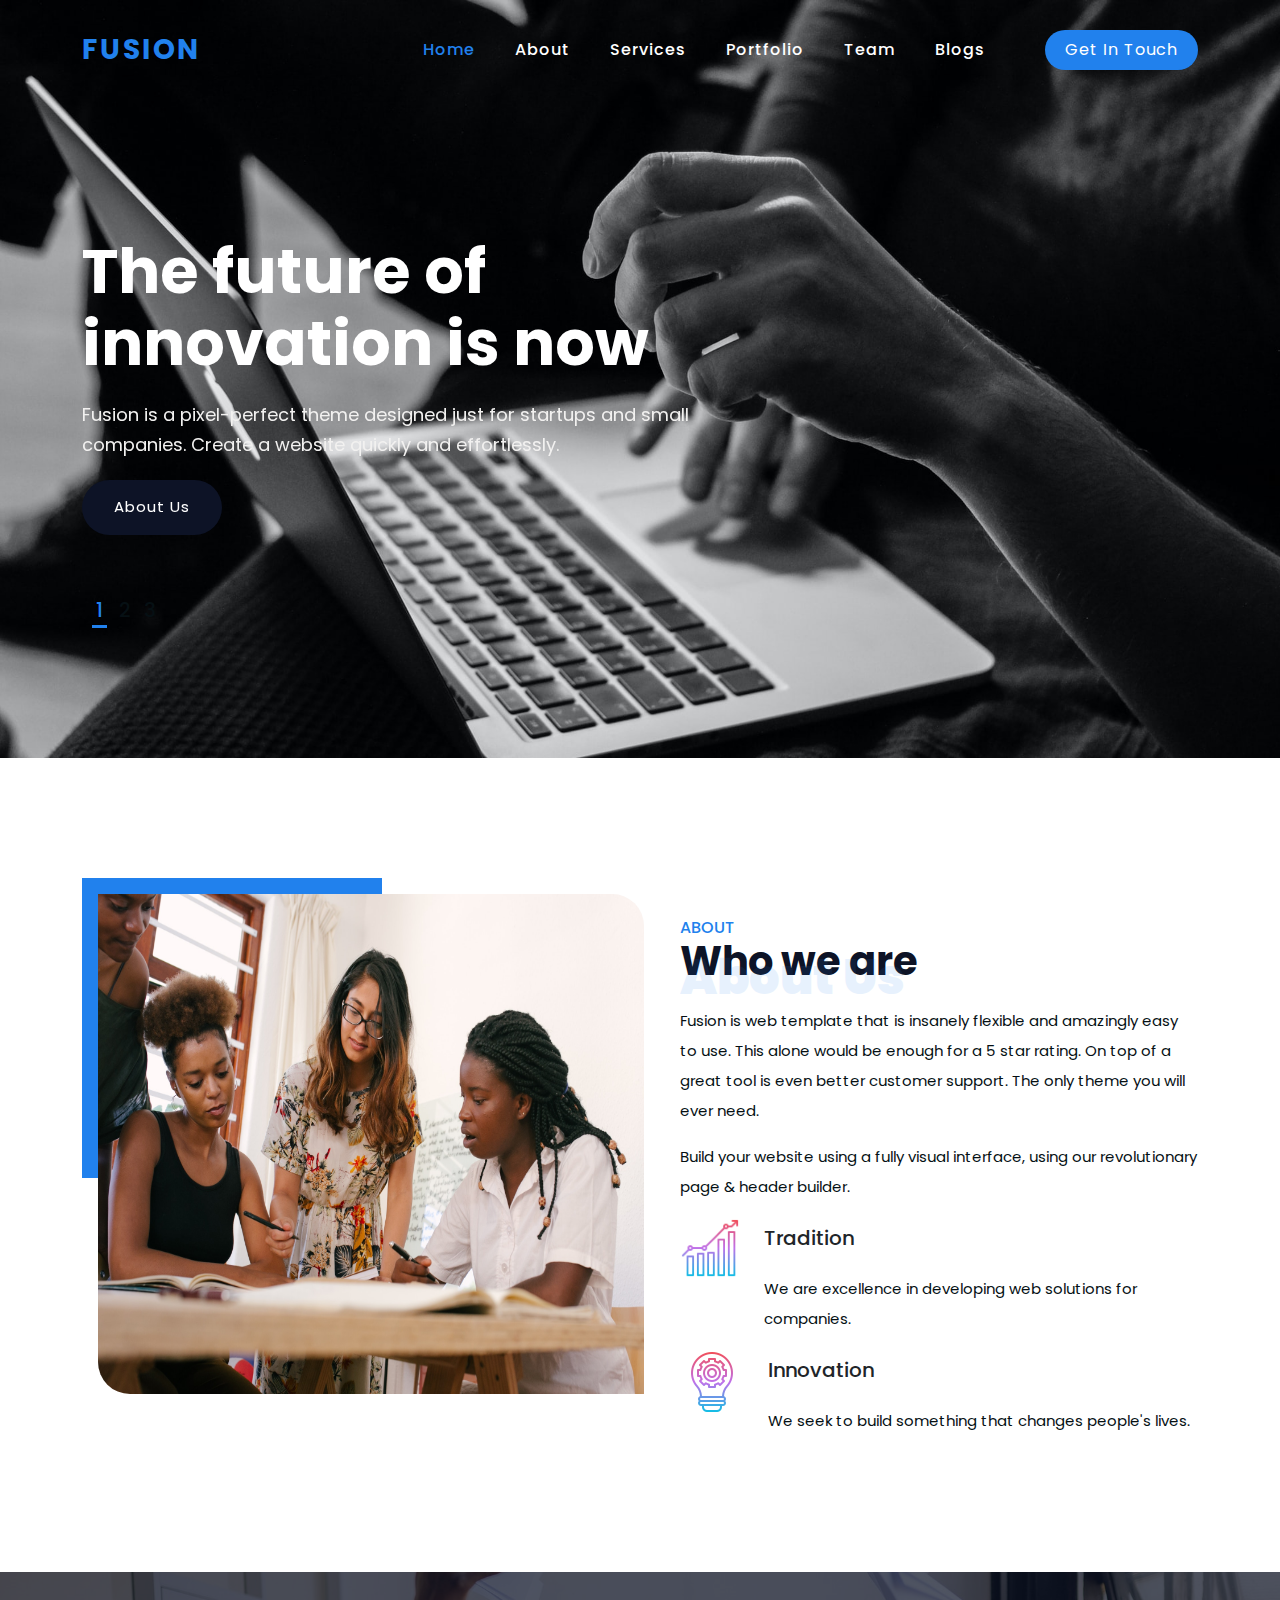
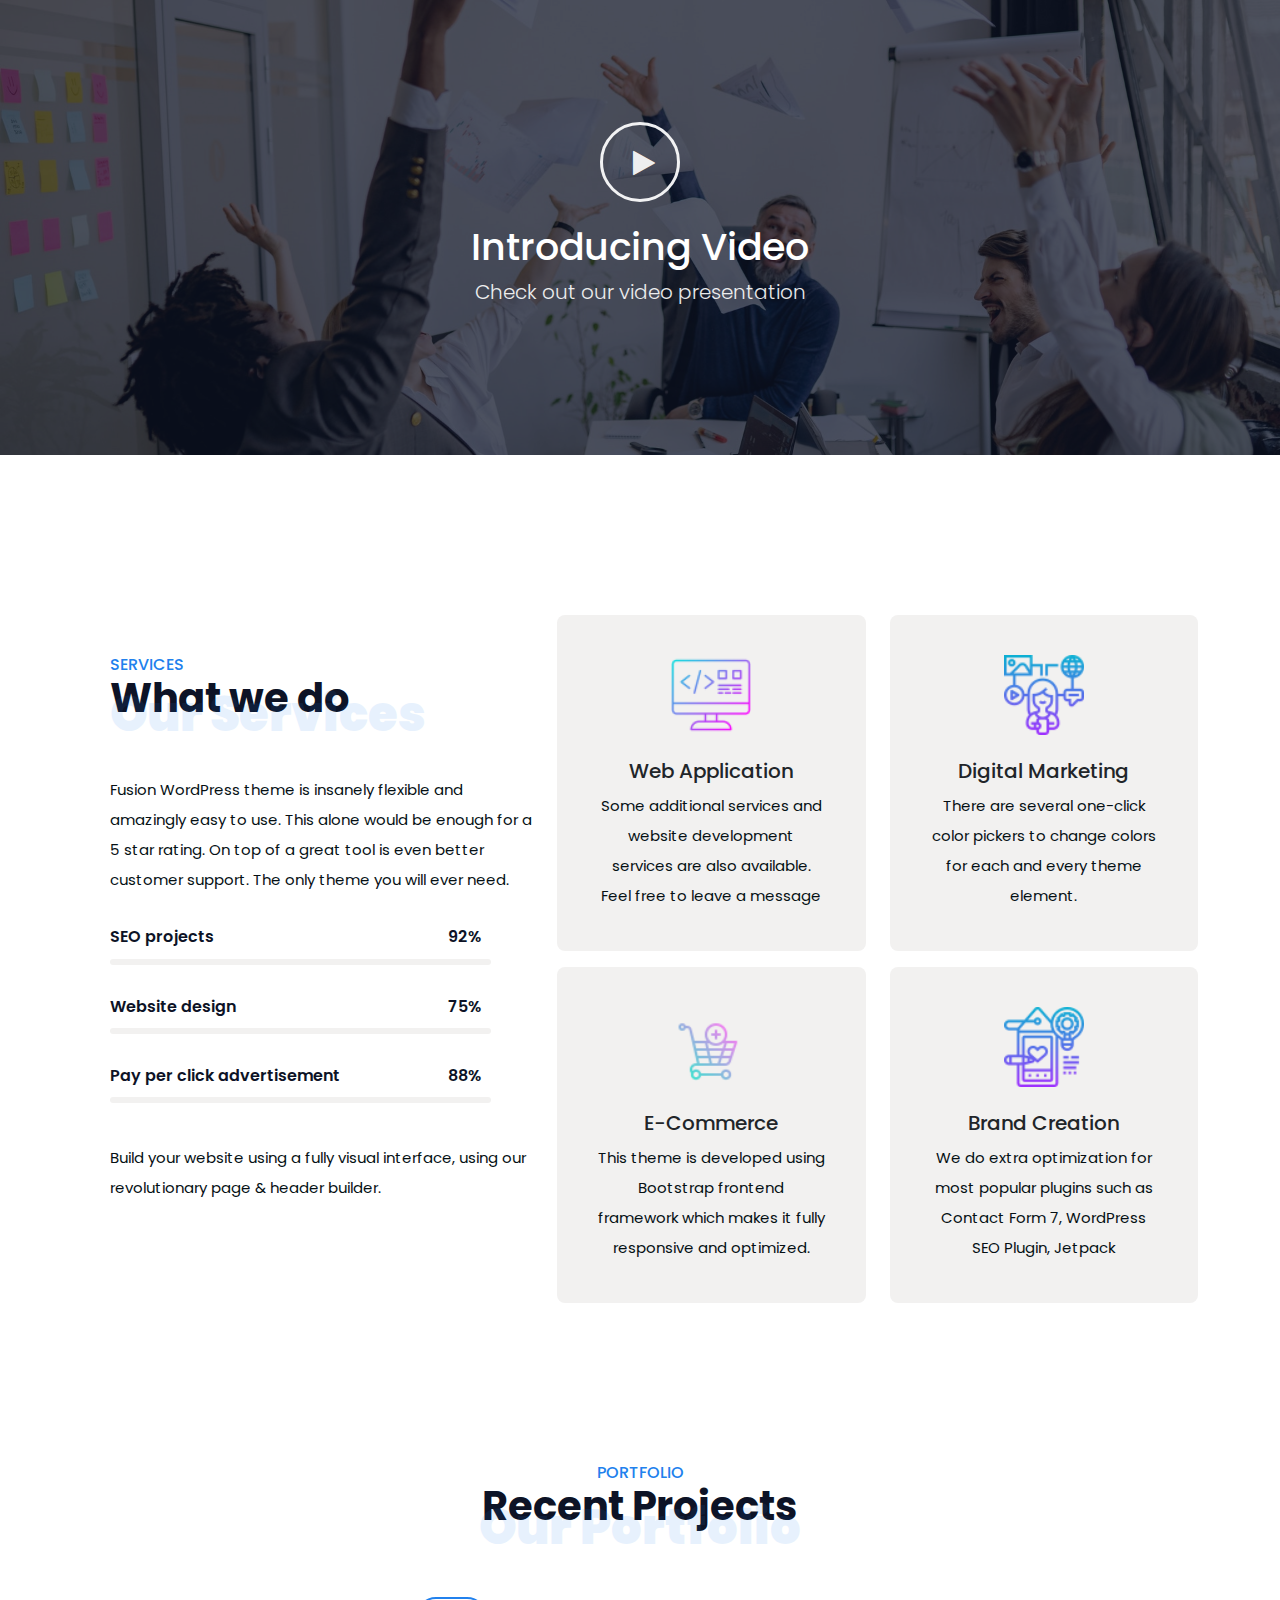
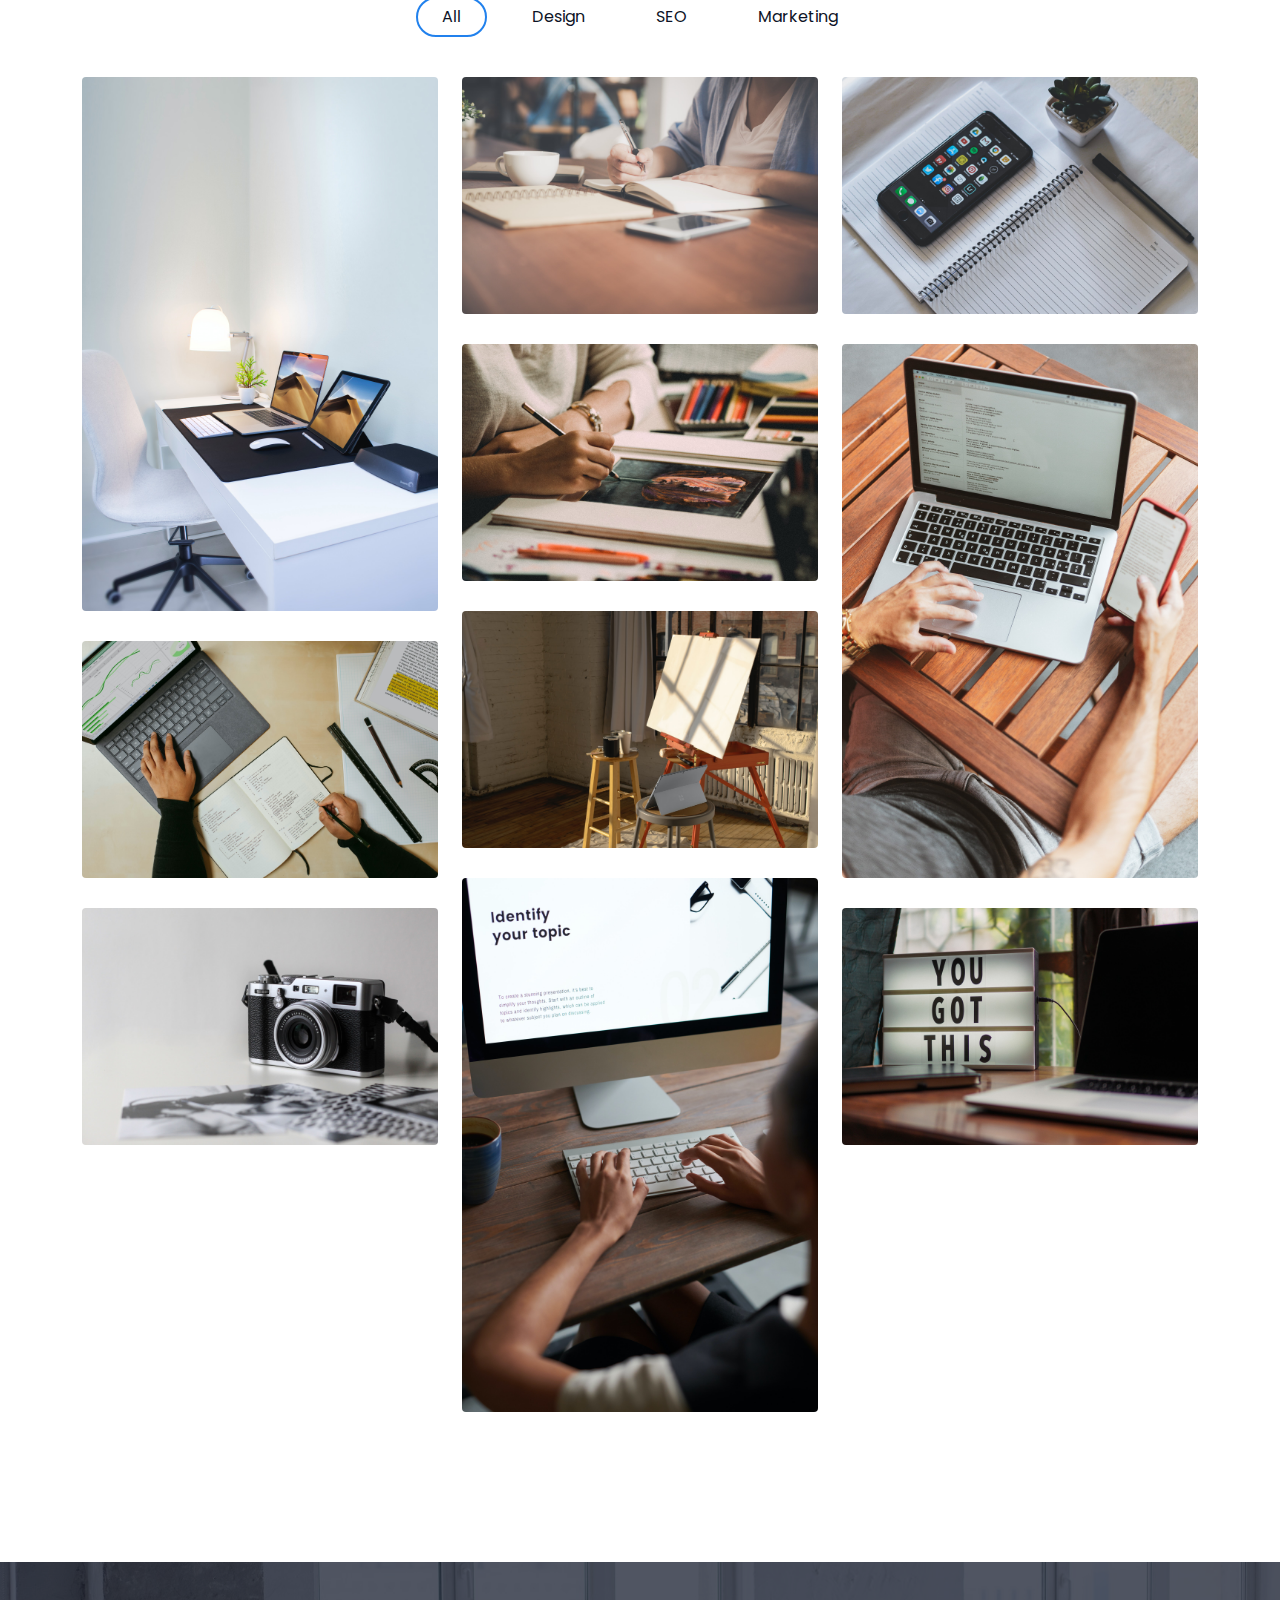
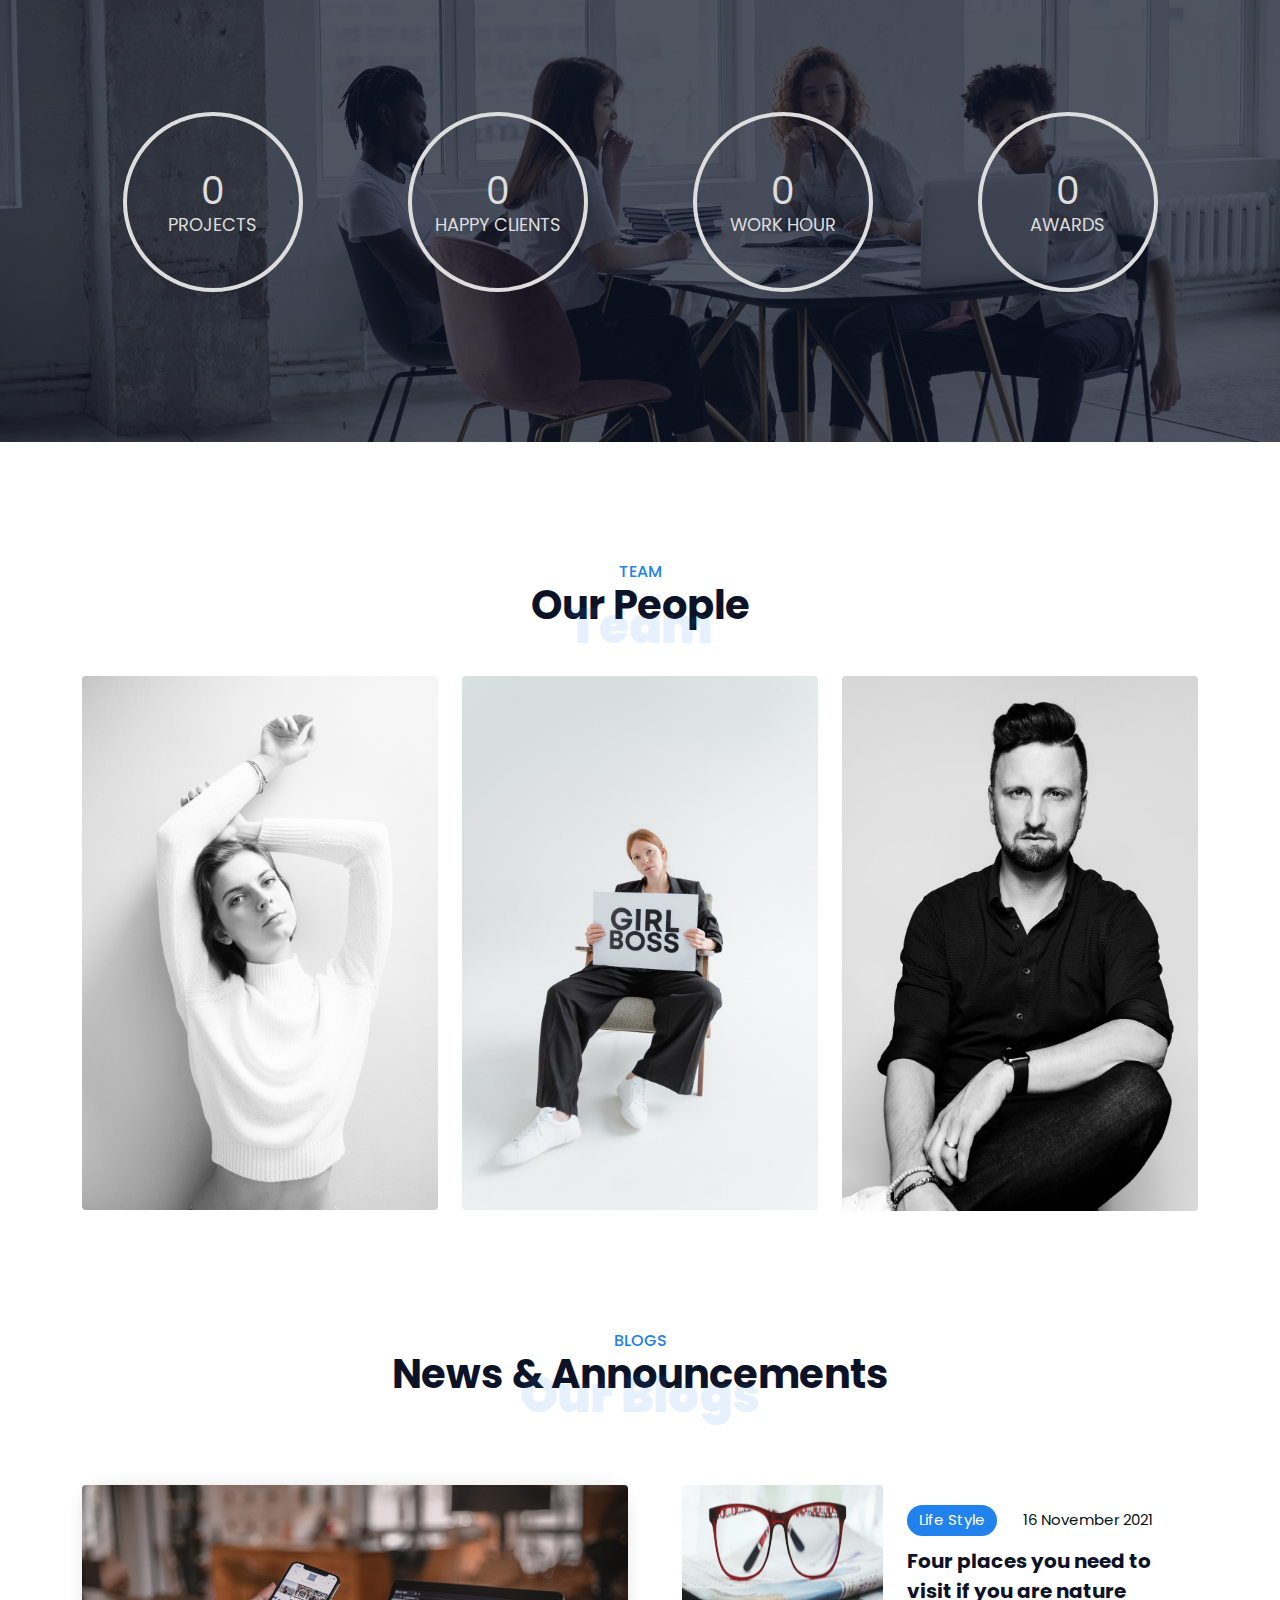
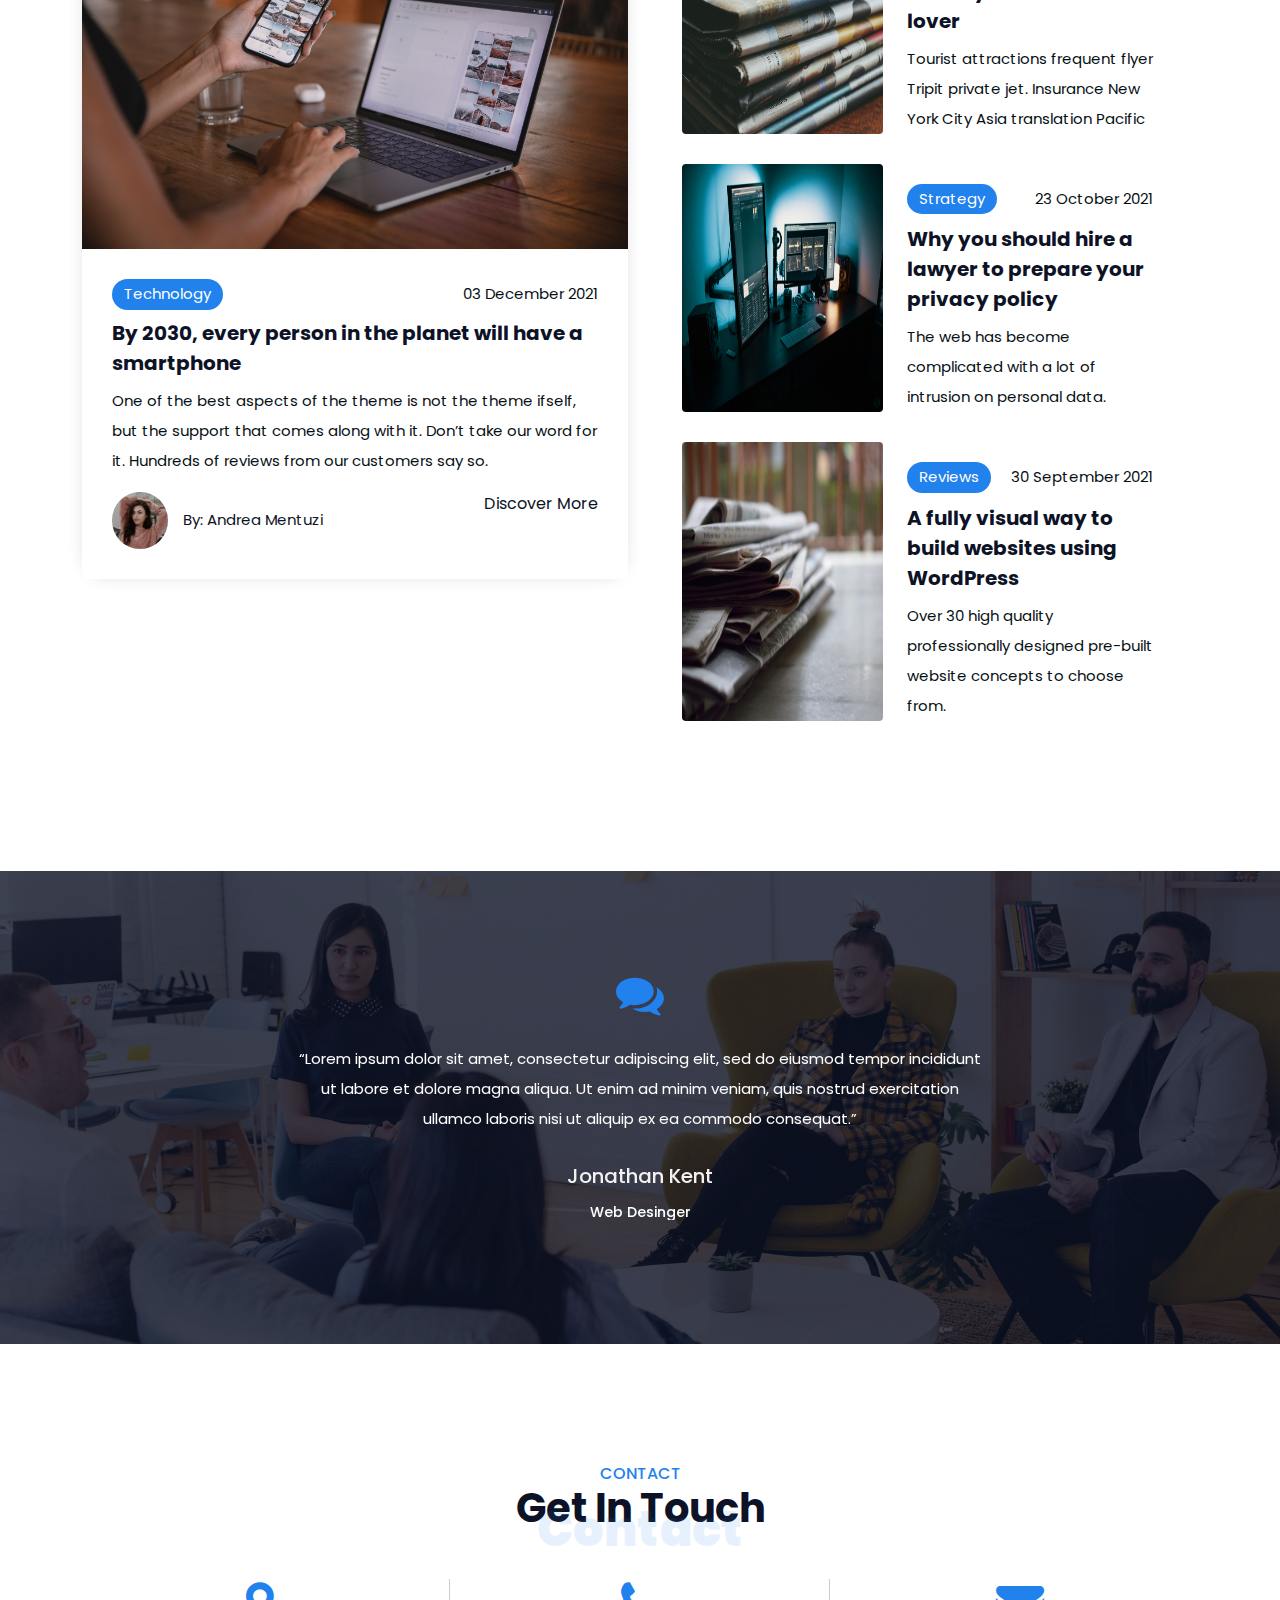
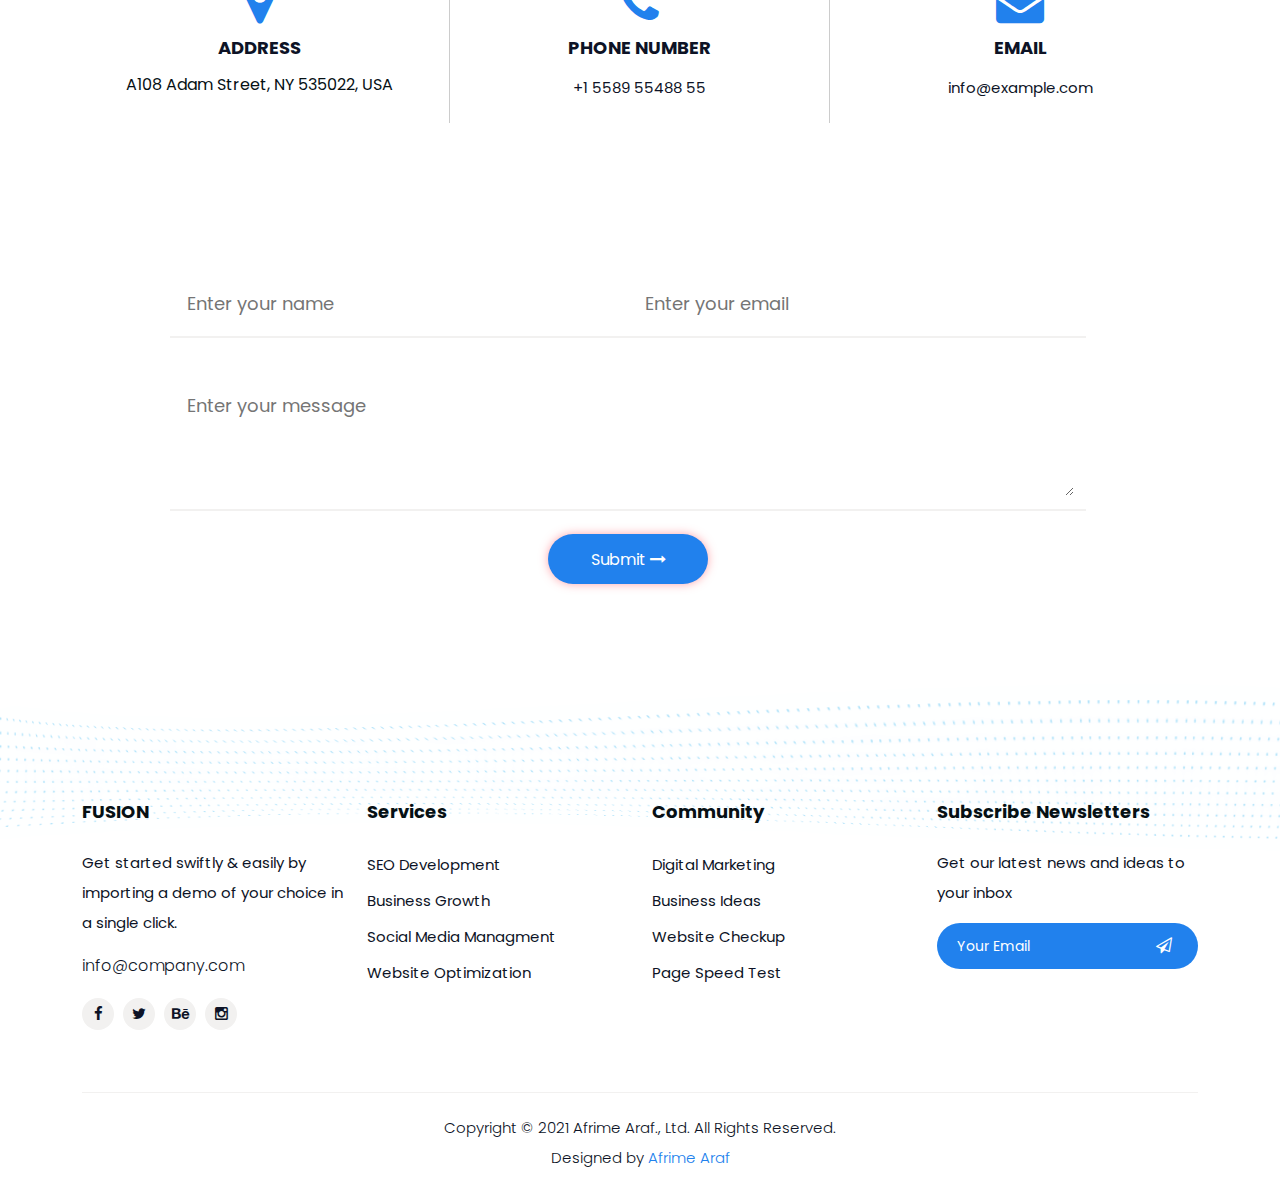
<file: index.html>
<!DOCTYPE html>
<html lang="en">

<head>

  <meta charset="UTF-8">
  <meta name="viewport" content="width=device-width, initial-scale=1, shrink-to-fit=no">
  <meta name="description" content="">
  <meta name="author" content="">
  <link rel="preconnect" href="https://fonts.gstatic.com">
  <link href="https://fonts.googleapis.com/css2?family=Poppins:wght@100;200;300;400;500;600;700;800;900&display=swap"
    rel="stylesheet">

  <title>Fusion | Digital Marketing Agency</title>
  <!-- Bootstrap core CSS -->
  <link href="vendor/bootstrap/css/bootstrap.min.css" rel="stylesheet">

  <!-- Additional CSS Files -->
  <link rel="stylesheet" href="assets/css/fontawesome.css">
  <link rel="stylesheet" href="assets/css/style.css">
  <link rel="stylesheet" href="assets/css/animate.css">
  <link rel="stylesheet" href="assets/css/owl.css">
  <link rel="stylesheet" href="assets/lib/lightbox/css/lightbox.min.css">

  <link rel="shortcut icon" type="image/x-icon" href="assets/images/logo.ico">

</head>

<body>

  <!-- Preloader Start  -->
  <div id="js-preloader" class="js-preloader">
    <div class="preloader-inner">
      <span class="dot"></span>
      <div class="dots">
        <span></span>
        <span></span>
        <span></span>
      </div>
    </div>
  </div>
  <!-- Preloader End  -->

  <!-- Header Area Start -->
  <header class="header-area header-sticky wow slideInDown" data-wow-duration="0.75s" data-wow-delay="0s">
    <div class="container">
      <div class="row">
        <div class="col-12">
          <nav class="main-nav">
            <a href="index.html" class="logo"> fusion
            </a>
            <ul class="nav">
              <li class="scroll-to-section"><a href="#top" class="active">Home</a></li>
              <li class="scroll-to-section"><a href="#about">About</a></li>
              <li class="scroll-to-section"><a href="#services">Services</a></li>
              <li class="scroll-to-section"><a href="#portfolio">Portfolio</a></li>
              <li class="scroll-to-section"><a href="#team">Team</a></li>
              <li class="scroll-to-section"><a href="#blogs">Blogs</a></li>
              <li class="scroll-to-section">
                <div class="main-red-button-hover"><a href="#contact">Get in Touch</a></div>
              </li>
            </ul>
            <a class='menu-trigger'>
              <span>Menu</span>
            </a>
          </nav>
        </div>
      </div>
    </div>
  </header>
  <!-- Header Area End -->

  <!-- Banner Starts -->

  <section class="main-banner" id="top">
    <div class="container">
      <div class="row">
        <div class="col-lg-12">
          <div class="row">
            <div class="col-lg-8 align-self-center">
              <div class="owl-carousel owl-banner">
                <div class="item header-text">
                  <h2>The future of innovation is now</h2>
                  <p>Fusion is a pixel-perfect theme designed just for startups and small companies. Create a website
                    quickly and effortlessly.</p>
                  <div class="down-buttons">
                    <div class="main-blue-button-hover">
                      <a href="#contact">About Us</a>
                    </div>
                  </div>
                </div>
                <div class="item header-text">
                  <h2>Chaning the world one pixel at a time</h2>
                  <p>Fusion is a pixel-perfect theme designed just for startups and small companies. Create a website
                    quickly and effortlessly.</p>
                  <div class="down-buttons">
                    <div class="main-blue-button-hover">
                      <a href="#services">Our Services</a>
                    </div>
                  </div>
                </div>
                <div class="item header-text">
                  <h2>We deliver nothing but the best</h2>
                  <p>Fusion is a pixel-perfect theme designed just for startups and small companies. Create a website
                    quickly and effortlessly.</p>
                  <div class="down-buttons">
                    <div class="main-blue-button-hover">
                      <a href="#contact">Get in Touch</a>
                    </div>
                  </div>
                </div>
              </div>
            </div>
          </div>
        </div>
      </div>
    </div>
  </section>


  <!-- Banner Ends -->


  <!-- About Starts -->
  <section id="about">
    <div class="container">
      <div class="row">
        <div class="col-lg-6 col-md-12 about-img">
          <div class="about-img-bg"></div>
          <img src="./assets/images/about.jpg" alt="" class="img-fluid" alt="Responsive image">
        </div>
        <div class="col-lg-6 col-md-12 about-content">
          <h6>About</h6>
          <h1>Who we are</h1>
          <h2 class="light">About Us</h2>
          <p>Fusion is web template that is insanely flexible and amazingly easy to use. This alone would be enough for a 5
            star rating. On top of a great tool is even better customer support. The only theme you will ever need.</p>

          <p>Build your website using a fully visual interface, using our revolutionary page & header builder.</p>
          <div class="abouts d-flex">
            <div class="icon-box me-4">
              <img src="./assets/images/about-1.png" alt="">
            </div>
            <div>
              <h5 class="mt-2 mb-4">Tradition</h5>
              <p>We are excellence in developing web solutions for companies.</p>
            </div>
          </div>
          <div class="abouts d-flex">
            <div class="icon-box me-4">
              <img src="./assets/images/about-2.png" alt="">
            </div>
            <div>
              <h5 class="mt-2 mb-4">Innovation</h5>
              <p>We seek to build something that changes people's lives.</p>
            </div>
          </div>
        </div>
      </div>
    </div>
  </section>

  <!-- About Ends -->

  <!-- Video Starts -->
  <section id="video-section" data-stellar-background-ratio="0.5">
    <div>
      <div class="container">
        <div class="row">
          <div class="col-sm-12 col-sm-offset-3">
            <div class="video-section-content text-center">
              <a href="./assets/video/video.mp4" class="video-pop-up"><i class="fa fa-play"></i></a>
              <div class="video-head">Introducing Video</div>
              <div class="video-sub-heading">Check out our video presentation</div>
            </div>
          </div>
        </div>
      </div>
    </div>
  </section>
  <!-- Video Ends -->

  <!-- Service Starts -->
  <section id="services" class="our-services section">
    <div class="container">
      <div class="row">
        <div class="col-lg-5 col-md-12 service-content">
          <h6>Services</h6>
          <h1>What we do</h1>
          <h2 class="light">Our Services</h2>
          <p>Fusion WordPress theme is insanely flexible and amazingly easy to use. This alone would be enough for a 5
            star rating. On top of a great tool is even better customer support. The only theme you will ever need.</p>
          <div class="skills">
            <div class="skill html">
              <h3 class="skill-title">SEO projects <span>92%</span></h3>
              <div class="skill-bar">
                <div class="skill-progress" data-progress="92%"></div>
              </div>
            </div>
            <div class="skill css">
              <h3 class="skill-title">Website design <span>75%</span></h3>
              <div class="skill-bar">
                <div class="skill-progress" data-progress="75%"></div>
              </div>
            </div>
            <div class="skill js">
              <h3 class="skill-title">Pay per click advertisement <span>88%</span></h3>
              <div class="skill-bar">
                <div class="skill-progress" data-progress="88%"></div>
              </div>
            </div>
          </div>
          <p>Build your website using a fully visual interface, using our revolutionary page & header builder.</p>
        </div>
        <div class="col-lg-7 col-md-12">
          <div class="row">
            <div class="col-md-6 col-sm-12">
              <div class="service card-item">
                <img src="./assets/images/service-1.png" alt="" class="img-fluid">
                <h5 class="mt-4 mb-2">Web Application</h5>
                <p>Some additional services and website development services are also available. Feel free to leave a
                  message</p>
              </div>

            </div>
            <div class="col-md-6 col-sm-12">
              <div class="service card-item">
                <img src="./assets/images/service-2.png" alt="" class="img-fluid">
                <h5 class="mt-4 mb-2">Digital Marketing</h5>
                <p>There are several one-click color pickers to change colors for each and every theme element.</p>
              </div>
            </div>
            <div class="col-md-6 col-sm-12  mt-3">
              <div class="service card-item">
                <img src="./assets/images/service-3.png" alt="">
                <h5 class="mt-4 mb-2">E-Commerce</h5>
                <p>This theme is developed using Bootstrap frontend framework which makes it fully responsive and
                  optimized.</p>
              </div>

            </div>
            <div class="col-md-6 col-sm-12 mt-3">
              <div class="service card-item">
                <img src="./assets/images/service-4.png" alt="" class="img-fluid">
                <h5 class="mt-4 mb-2">Brand Creation</h5>
                <p>We do extra optimization for most popular plugins such as Contact Form 7, WordPress SEO Plugin,
                  Jetpack</p>
              </div>
            </div>
          </div>
        </div>
      </div>
    </div>
  </section>

  <!-- Service Ends -->

  <!-- Portfolio Starts -->


  <section id="portfolio" class="our-portfolio section">
    <div class="container">
      <div class="section-heading">
        <h6>Portfolio</h6>
        <h1>Recent Projects</h1>
        <h2 class="light">Our Portfolio</h2>
      </div>
      <div class="row">
        <div class="col-lg-12">
          <ul id="portfolio-flters">
            <li data-filter="*" class="filter-active">All</li>
            <li data-filter=".filter-app">Design</li>
            <li data-filter=".filter-card">SEO</li>
            <li data-filter=".filter-web">Marketing</li>
          </ul>
        </div>
      </div>

      <div class="row portfolio-container">

        <div class="col-lg-4 col-md-6 portfolio-item filter-app">
          <div class="portfolio-wrap">
            <img src="./assets/images/port-1.jpg" class="img-fluid" alt="">
            <div class="portfolio-info">
              <h4><a href="#">App 1</a></h4>
              <p>App</p>
              <div>
                <a href="./assets/images/port-1.jpg" data-lightbox="portfolio" data-title="App 1" class="link-preview"
                  title="Preview"><i class="fa fa-eye"></i></a>
                <a href="#" class="link-details" title="More Details"><i class="fa fa-external-link-square"></i></a>
              </div>
            </div>
          </div>
        </div>

        <div class="col-lg-4 col-md-6 portfolio-item filter-web">
          <div class="portfolio-wrap">
            <img src="./assets/images/port-2.jpg" class="img-fluid" alt="">
            <div class="portfolio-info">
              <h4><a href="#">Web 3</a></h4>
              <p>Web</p>
              <div>
                <a href="./assets/images/port-2.jpg" class="link-preview" data-lightbox="portfolio" data-title="Web 3"
                  title="Preview"><i class="fa fa-eye"></i></a>
                <a href="#" class="link-details" title="More Details"><i class="fa fa-external-link-square"></i></a>
              </div>
            </div>
          </div>
        </div>

        <div class="col-lg-4 col-md-6 portfolio-item filter-app">
          <div class="portfolio-wrap">
            <img src="./assets/images/port-3.jpg" class="img-fluid" alt="">
            <div class="portfolio-info">
              <h4><a href="#">App 2</a></h4>
              <p>App</p>
              <div>
                <a href="./assets/images/port-3.jpg" class="link-preview" data-lightbox="portfolio" data-title="App 2"
                  title="Preview"><i class="fa fa-eye"></i></a>
                <a href="#" class="link-details" title="More Details"><i class="fa fa-external-link-square"></i></a>
              </div>
            </div>
          </div>
        </div>

        <div class="col-lg-4 col-md-6 portfolio-item filter-card">
          <div class="portfolio-wrap">
            <img src="./assets/images/port-4.jpg" class="img-fluid" alt="">
            <div class="portfolio-info">
              <h4><a href="#">Card 2</a></h4>
              <p>Card</p>
              <div>
                <a href="./assets/images/port-4.jpg" class="link-preview" data-lightbox="portfolio" data-title="Card 2"
                  title="Preview"><i class="fa fa-eye"></i></a>
                <a href="#" class="link-details" title="More Details"><i class="fa fa-external-link-square"></i></a>
              </div>
            </div>
          </div>
        </div>

        <div class="col-lg-4 col-md-6 portfolio-item filter-web">
          <div class="portfolio-wrap">
            <img src="./assets/images/port-5.jpg" class="img-fluid" alt="">
            <div class="portfolio-info">
              <h4><a href="#">Web 2</a></h4>
              <p>Web</p>
              <div>
                <a href="./assets/images/port-5.jpg" class="link-preview" data-lightbox="portfolio" data-title="Web 2"
                  title="Preview"><i class="fa fa-eye"></i></a>
                <a href="#" class="link-details" title="More Details"><i class="fa fa-external-link-square"></i></a>
              </div>
            </div>
          </div>
        </div>

        <div class="col-lg-4 col-md-6 portfolio-item filter-app">
          <div class="portfolio-wrap">
            <img src="./assets/images/port-6.jpg" class="img-fluid" alt="">
            <div class="portfolio-info">
              <h4><a href="#">App 3</a></h4>
              <p>App</p>
              <div>
                <a href="./assets/images/port-6.jpg" class="link-preview" data-lightbox="portfolio" data-title="App 3"
                  title="Preview"><i class="fa fa-eye"></i></a>
                <a href="#" class="link-details" title="More Details"><i class="fa fa-external-link-square"></i></a>
              </div>
            </div>
          </div>
        </div>

        <div class="col-lg-4 col-md-6 portfolio-item filter-card">
          <div class="portfolio-wrap">
            <img src="./assets/images/port-7.jpg" class="img-fluid" alt="">
            <div class="portfolio-info">
              <h4><a href="#">Card 1</a></h4>
              <p>Card</p>
              <div>
                <a href="./assets/images/port-7.jpg" class="link-preview" data-lightbox="portfolio" data-title="Card 1"
                  title="Preview"><i class="fa fa-eye"></i></a>
                <a href="#" class="link-details" title="More Details"><i class="fa fa-external-link-square"></i></a>
              </div>
            </div>
          </div>
        </div>

        <div class="col-lg-4 col-md-6 portfolio-item filter-card">
          <div class="portfolio-wrap">
            <img src="./assets/images/port-8.jpg" class="img-fluid" alt="">
            <div class="portfolio-info">
              <h4><a href="#">Card 3</a></h4>
              <p>Card</p>
              <div>
                <a href="./assets/images/port-8.jpg" class="link-preview" data-lightbox="portfolio" data-title="Card 3"
                  title="Preview"><i class="fa fa-eye"></i></a>
                <a href="#" class="link-details" title="More Details"><i class="fa fa-external-link-square"></i></a>
              </div>
            </div>
          </div>
        </div>

        <div class="col-lg-4 col-md-6 portfolio-item filter-web">
          <div class="portfolio-wrap">
            <img src="./assets/images/port-9.jpg" class="img-fluid" alt="">
            <div class="portfolio-info">
              <h4><a href="#">Web 1</a></h4>
              <p>Web</p>
              <div>
                <a href="./assets/images/port-9.jpg" class="link-preview" data-lightbox="portfolio" data-title="Web 1"
                  title="Preview"><i class="fa fa-eye"></i></a>
                <a href="#" class="link-details" title="More Details"><i class="fa fa-external-link-square"></i></a>
              </div>
            </div>
          </div>
        </div>

        <div class="col-lg-4 col-md-6 portfolio-item filter-web">
          <div class="portfolio-wrap">
            <img src="./assets/images/port-5_2.jpg" class="img-fluid" alt="">
            <div class="portfolio-info">
              <h4><a href="#">Web 10</a></h4>
              <p>Web</p>
              <div>
                <a href="./assets/images/port-9.jpg" class="link-preview" data-lightbox="portfolio" data-title="Web 1"
                  title="Preview"><i class="fa fa-eye"></i></a>
                <a href="#" class="link-details" title="More Details"><i class="fa fa-external-link-square"></i></a>
              </div>
            </div>
          </div>
        </div>

      </div>

    </div>
  </section>
  <!-- Portfolio Ends -->

  <!-- Record Starts -->
  <section id="record-section" class="records" data-stellar-background-ratio="0.5">
    <div>
      <div class="container">
        <div class="row">
          <div class="col-sm-12 col-sm-offset-3">
            <div class="record-section-content text-center">
              <div class="row">
                <div class="col-md-3 col-sm-6 wrap">
                  <div class="record-circle">
                    <h2 class="rec-number" data-num="1275">0</h2>
                    <h4 class="sub-title">Projects</h4>
                  </div>
                </div>

                <div class="col-md-3 col-sm-6 wrap">
                  <div class="record-circle">
                    <h2 class="rec-number" data-num="1632">0</h2>
                    <h4 class="sub-title">Happy Clients</h4>
                  </div>
                </div>

                <div class="col-md-3 col-sm-6 wrap">
                  <div class="record-circle">
                    <h2 class="rec-number" data-num="3580">0</h2>
                    <h4 class="sub-title">Work Hour</h4>
                  </div>
                </div>

                <div class="col-md-3 col-sm-6 wrap">
                  <div class="record-circle">
                    <h2 class="rec-number" data-num="864">0</h2>
                    <h4 class="sub-title">Awards</h4>
                  </div>
                </div>
              </div>
            </div>
          </div>
        </div>
      </div>
    </div>
  </section>
  <!-- Record Ends-->


  <!-- Team Starts-->

  <section id="team" class="our-team section">
    <div class="container">
      <div class="section-heading">
        <h6>Team</h6>
        <h1>Our People</h1>
        <h2 class="light">Team</h2>
      </div>
      <div class="team-members">
        <div class="row">
          <div class="col-lg-4 col-md-6">
            <div class="member-team">
              <img src="assets/images/member-1.jpg" alt="">
              <div class="magnifier">
                <div class="magnifier-inner">
                  <h3>Jessica Jones</h3>
                  <p>Founder & CEO</p>
                  <p>We’ll etch your brand onto tangible objects: business cards, ads, stickers, brochures, you name it.
                    You won’t see business cards, ads, stickers, brochures anything until we’re done drooling at the
                    result.</p>
                  <ul class="social-icons">
                    <li><a ref="#"><i class="fa fa-facebook"></i></a></li>
                    <li><a href="#"><i class="fa fa-twitter"></i></a></li>
                    <li><a href="#"><i class="fa fa-google-plus"></i></a></li>
                    <li><a href="#"><i class="fa fa-skype"></i></a></li>
                  </ul>
                </div>
              </div>
            </div>
          </div>
          <div class="col-lg-4 col-md-6">
            <div class="member-team">
              <img src="assets/images/member-2.jpg" alt="">
              <div class="magnifier">
                <div class="magnifier-inner">
                  <h3>Katherine Kent</h3>
                  <p>SEO Specialist</p>
                  <p>We’ll etch your brand onto tangible objects: business cards, ads, stickers, brochures, you name it.
                    You won’t see business cards, ads, stickers, brochures anything until we’re done drooling at the
                    result.</p>
                  <ul class="social-icons">
                    <li><a href="#"><i class="fa fa-facebook"></i></a></li>
                    <li><a href="#"><i class="fa fa-twitter"></i></a></li>
                    <li><a href="#"><i class="fa fa-google-plus"></i></a></li>
                    <li><a href="#"><i class="fa fa-skype"></i></a></li>
                  </ul>
                </div>
              </div>
            </div>
          </div>
          <div class="col-lg-4 col-md-6">
            <div class="member-team">
              <img src="assets/images/member-3.jpg" alt="">
              <div class="magnifier">
                <div class="magnifier-inner">
                  <h3>Justin Hammer</h3>
                  <p>Web Developer</p>
                  <p>We’ll etch your brand onto tangible objects: business cards, ads, stickers, brochures, you name it.
                    You won’t see business cards, ads, stickers, brochures anything until we’re done drooling at the
                    result.</p>
                  <ul class="social-icons">
                    <li><a href="#"><i class="fa fa-facebook"></i></a></li>
                    <li><a href="#"><i class="fa fa-twitter"></i></a></li>
                    <li><a href="#"><i class="fa fa-google-plus"></i></a></li>
                    <li><a href="#"><i class="fa fa-skype"></i></a></li>
                  </ul>
                </div>
              </div>
            </div>
          </div>

        </div>
      </div>
    </div>
  </section>

  <!-- Team Ends -->

  <!-- Blogs Starts -->

  <section id="blogs" class="our-blogs section">
    <div class="container">
      <div class="section-heading">
        <h6>Blogs</h6>
        <h1>News & Announcements
        </h1>
        <h2 class="light">Our Blogs</h2>
      </div>
      <div class="blog">
        <div class="row">
          <div class="col-lg-6 show-up">
            <div class="blog-post">
              <div class="thumb">
                <a href="#"><img src="assets/images/blogs (3).jpg" class="image-fluid" alt=""></a>
              </div>
              <div class="down-content">
                <span class="category">Technology</span>
                <span class="date">03 December 2021</span>
                <a href="#">
                  <h4>By 2030, every person in the planet will have a smartphone</h4>
                </a>
                <p>One of the best aspects of the theme is not the theme ifself, but the support that comes along with
                  it. Don’t take our word for it. Hundreds of reviews from our customers say so. </p>
                <span class="author"><img src="assets/images/author.jpg" class="image-fluid" alt="">By: Andrea
                  Mentuzi</span>
                <div class="border-first-button"><a href="#">Discover More</a></div>
              </div>
            </div>
          </div>
          <div class="col-lg-6">
            <div class="blog-posts">
              <div class="row">
                <div class="col-lg-12">
                  <div class="row post-item">
                    <div class="col-md-5 thumb">
                      <a href="#"><img src="assets/images/blogs (5).jpg" class="" alt=""></a>
                    </div>
                    <div class="col-md-6 right-content">
                      <span class="category">Life Style</span>
                      <span class="date">16 November 2021</span>
                      <a href="#">
                        <h4>Four places you need to visit if you are nature lover</h4>
                      </a>
                      <p>Tourist attractions frequent flyer Tripit private jet. Insurance New York City Asia translation
                        Pacific</p>
                    </div>
                  </div>
                </div>
                <div class="col-lg-12">
                  <div class="row post-item">
                    <div class="col-md-5 thumb">
                      <a href="#"><img src="assets/images/blogs (4).jpg" class="" alt=""></a>
                    </div>
                    <div class="col-md-6 right-content">
                      <span class="category">Strategy</span>
                      <span class="date">23 October 2021</span>
                      <a href="#">
                        <h4>Why you should hire a lawyer to prepare your privacy policy</h4>
                      </a>
                      <p>The web has become complicated with a lot of intrusion on personal data. </p>
                    </div>
                  </div>
                </div>
                <div class="col-lg-12">
                  <div class="row post-item">
                    <div class="col-md-5 thumb">
                      <a href="#"><img src="assets/images/blogs (6).jpg" class="" alt=""></a>
                    </div>
                    <div class="col-md-6 right-content">
                      <span class="category">Reviews</span>
                      <span class="date">30 September 2021</span>
                      <a href="#">
                        <h4>A fully visual way to build websites using WordPress</h4>
                      </a>
                      <p>Over 30 high quality professionally designed pre-built website concepts to choose from.</p>
                    </div>
                  </div>
                </div>
              </div>
            </div>
          </div>
        </div>
      </div>
    </div>
  </section>

  <!-- Blogs Ends -->


  <!-- Testimonials Starts -->
  <section id="testimonials" class="testimonials">
    <div class="testimonials-overlay section-padding">
      <div class="container">
        <div class="row">
          <div class="col-md-10 offset-md-1">
            <div class="owl-carousel owl-theme">
              <div class="testimonial-item text-center">
                <div class="icon"> <i class="fa fa-comments"></i> </div>
                <p class="m-auto">“Lorem ipsum dolor sit amet, consectetur adipiscing elit, sed do eiusmod tempor
                  incididunt ut labore et dolore magna aliqua. Ut enim ad minim veniam, quis nostrud exercitation
                  ullamco laboris nisi ut aliquip ex ea commodo consequat.”</p>
                <div class="testimonial-author text-center">
                  <h5>Jonathan Kent</h5>
                  <h6>Web Desinger</h6>
                </div>
              </div>
              <div class="testimonial-item text-center">
                <div class="icon"> <i class="fa fa-comments"></i> </div>
                <p class="m-auto">“Lorem ipsum dolor sit amet, consectetur adipiscing elit, sed do eiusmod tempor
                  incididunt ut labore et dolore magna aliqua.”</p>
                <div class="testimonial-author text-center">
                  <h5>Jason Roy</h5>
                  <h6>Web Desinger</h6>
                </div>
              </div>
              <div class="testimonial-item text-center">
                <div class="icon"> <i class="fa fa-comments"></i> </div>
                <p class="m-auto">“Sed do eiusmod tempor incididunt ut labore et dolore magna aliqua. Ut enim ad minim
                  veniam, quis nostrud exercitation ullamco laboris nisi ut aliquip ex ea commodo consequat.”</p>
                <div class="testimonial-author text-center">
                  <h5>Tony Stark</h5>
                  <h6>Web Desinger</h6>
                </div>
              </div>
            </div>
          </div>
        </div>
      </div>
    </div>
  </section>

  <!-- Testimonials  Ends-->

  <section id="contact" class="">
    <div class="container">
      <div class="section-heading">
        <h6>Contact</h6>
        <h1>Get In Touch
        </h1>
        <h2 class="light">Contact</h2>
      </div>
      <div class="row contact-info">
        <div class="col-md-4 line">
          <div class="contact-address">
            <i class="fa fa-map-marker"></i>
            <h3>Address</h3>
            <address>A108 Adam Street, NY 535022, USA</address>
          </div>
        </div>

        <div class="col-md-4 line">
          <div class="contact-phone">
            <i class="fa fa-phone"></i>
            <h3>Phone Number</h3>
            <p><a href="tel:+155895548855">+1 5589 55488 55</a></p>
          </div>
        </div>
        <div class="col-md-4">
          <div class="contact-email">
            <i class="fa fa-envelope"></i>
            <h3>Email</h3>
            <p><a href="mailto:info@example.com">info@example.com</a></p>
          </div>
        </div>
      </div>
      <div class="contact-container">
        <form class="row contact-form">
          <div class="col-md-6 wrap-input">
              <input class="input" type="name" name="name" placeholder="Enter your name">
              <span class="focus-input"></span>
          </div>

          <div class="col-md-6 wrap-input">
              <input class="input" type="email" name="email" placeholder="Enter your email">
              <span class="focus-input"></span>
          </div>

          <div class="col-md-12 wrap-input">
              <textarea class="input" name="message" placeholder="Enter your message"></textarea>
              <span class="focus-input"></span>
          </div>

          <div class="container-contact-form-btn">
              <button class="contact-form-btn">
                  <span>Submit <i class="fa fa-long-arrow-right" aria-hidden="true"></i></span>
              </button>
          </div>
        </form>
      </div>

    </div>
  </section>
  
  <!-- contact Ends -->

  <!-- Footer Starts -->

  <div class="footer-dec">
    <img src="assets/images/footer-dec.png" alt="">
  </div>

  <footer>
    <div class="container">
      <div class="row">
        <div class="col-lg-3">
          <div class="about footer-item">
            <div class="logo">
              <h4>FUSION</h4>
            </div>
            <p>Get started swiftly & easily by importing a demo of your choice in a single click.</p>
            <a href="#">info@company.com</a>
            <ul>
              <li><a href="#"><i class="fa fa-facebook"></i></a></li>
              <li><a href="#"><i class="fa fa-twitter"></i></a></li>
              <li><a href="#"><i class="fa fa-behance"></i></a></li>
              <li><a href="#"><i class="fa fa-instagram"></i></a></li>
            </ul>
          </div>
        </div>
        <div class="col-lg-3">
          <div class="services footer-item">
            <h4>Services</h4>
            <ul>
              <li><a href="#">SEO Development</a></li>
              <li><a href="#">Business Growth</a></li>
              <li><a href="#">Social Media Managment</a></li>
              <li><a href="#">Website Optimization</a></li>
            </ul>
          </div>
        </div>
        <div class="col-lg-3">
          <div class="community footer-item">
            <h4>Community</h4>
            <ul>
              <li><a href="#">Digital Marketing</a></li>
              <li><a href="#">Business Ideas</a></li>
              <li><a href="#">Website Checkup</a></li>
              <li><a href="#">Page Speed Test</a></li>
            </ul>
          </div>
        </div>
        <div class="col-lg-3">
          <div class="subscribe-newsletters footer-item">
            <h4>Subscribe Newsletters</h4>
            <p>Get our latest news and ideas to your inbox</p>
            <form action="#" method="get">
              <input type="text" name="email" id="email" placeholder="Your Email" required="">
              <button type="submit" id="form-submit" class="main-button "><i class="fa fa-paper-plane-o"></i></button>
            </form>
          </div>
        </div>
        <div class="col-lg-12">
          <div class="copyright">
            <p>Copyright © 2021 Afrime Araf., Ltd. All Rights Reserved.
              <br>
              Designed by <a rel="nofollow" href="https://www.linkedin.com/in/afrimearaf/" title="Afrime Araf">Afrime Araf</a></p>
          </div>
        </div>
      </div>
    </div>
  </footer>

  <!-- Back to top button -->

  <a href="#" class="back-to-top"><i class="fa fa-angle-up"></i></a>
  
  <!-- Footer Ends -->

  <!-- Scripts -->
  <script src="vendor/jquery/jquery.min.js"></script>
  <script src="vendor/bootstrap/js/bootstrap.bundle.min.js"></script>
  <script src="assets/js/owl-carousel.js"></script>
  <script src="assets/js/wow.min.js"></script>
  <script src="assets/js/imagesloaded.js"></script>
  <script src="assets/js/jquery.stellar.min.js"></script>
  <script src="assets/lib/lightbox/js/lightbox.min.js"></script>
  <script src="assets/js/isotope.pkgd.min.js"></script>
  <script src="assets/js/custom.js"></script>

</body>

</html>
</file>
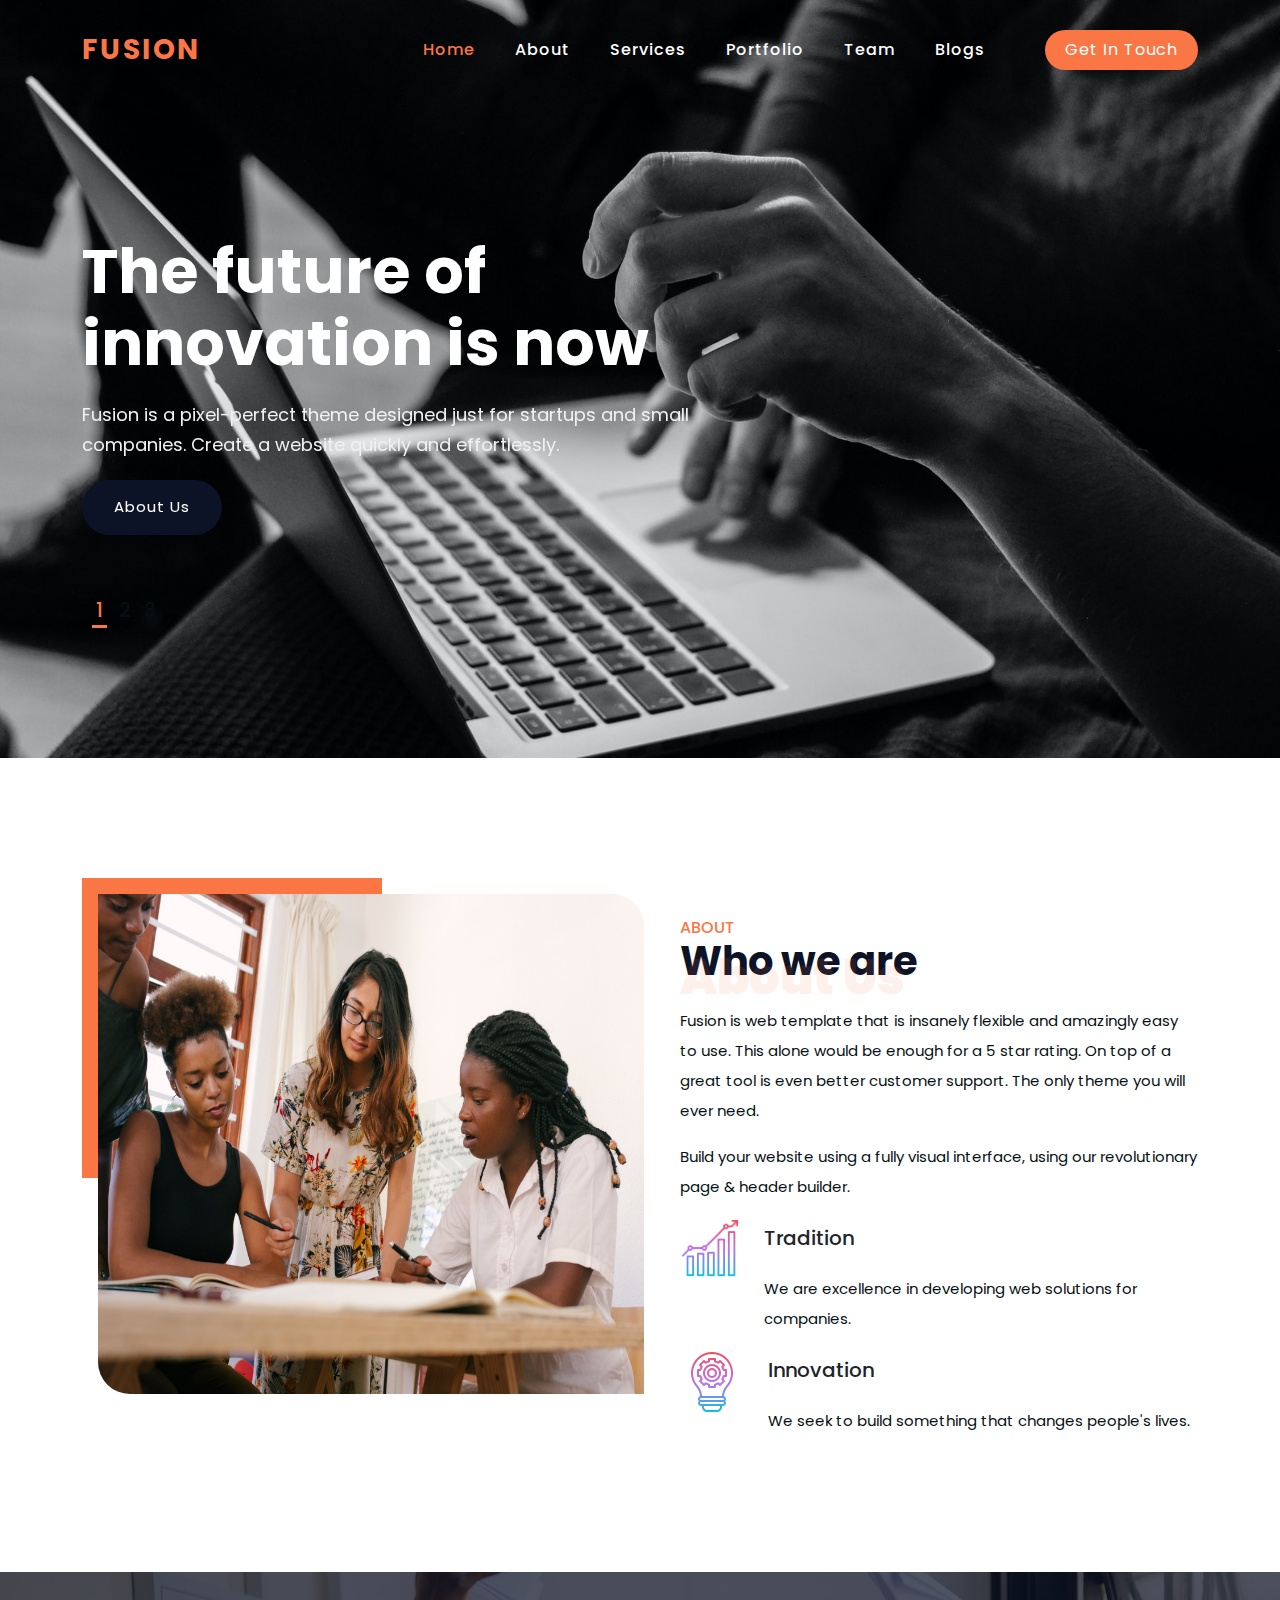
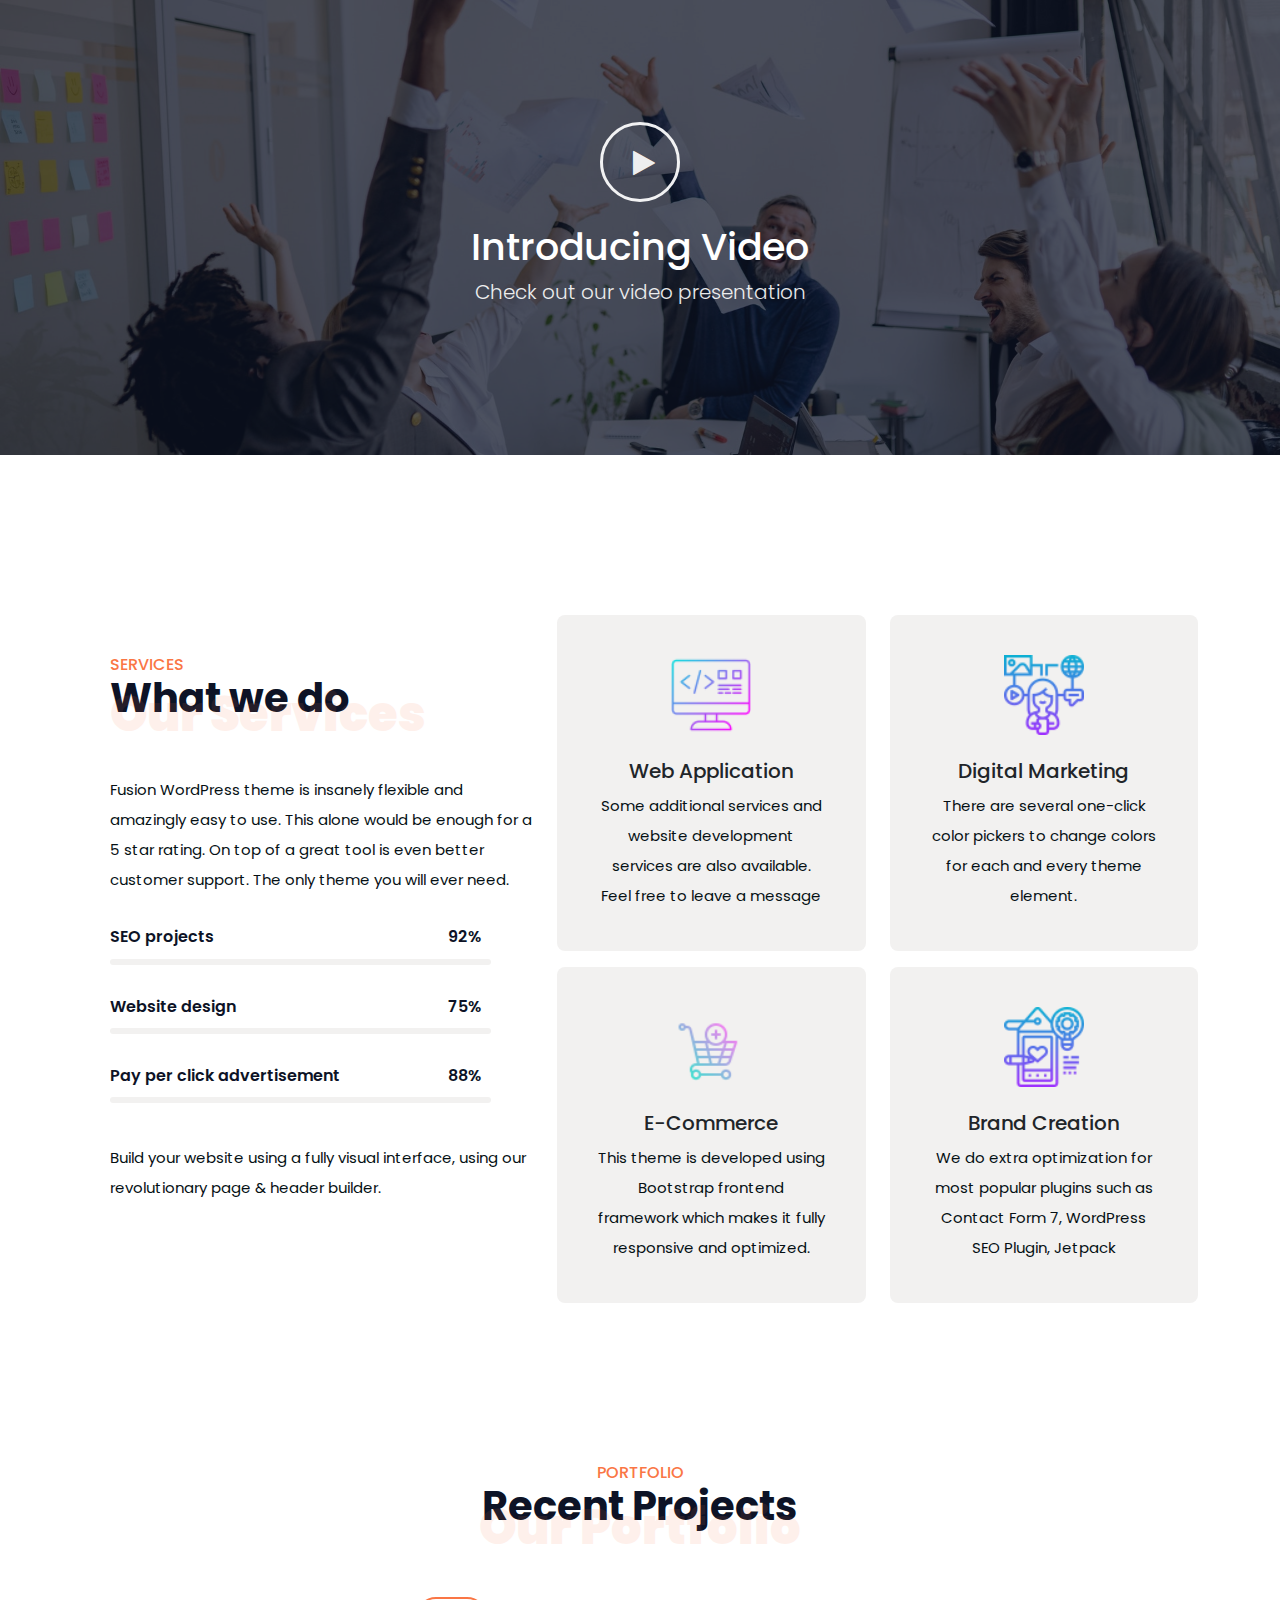
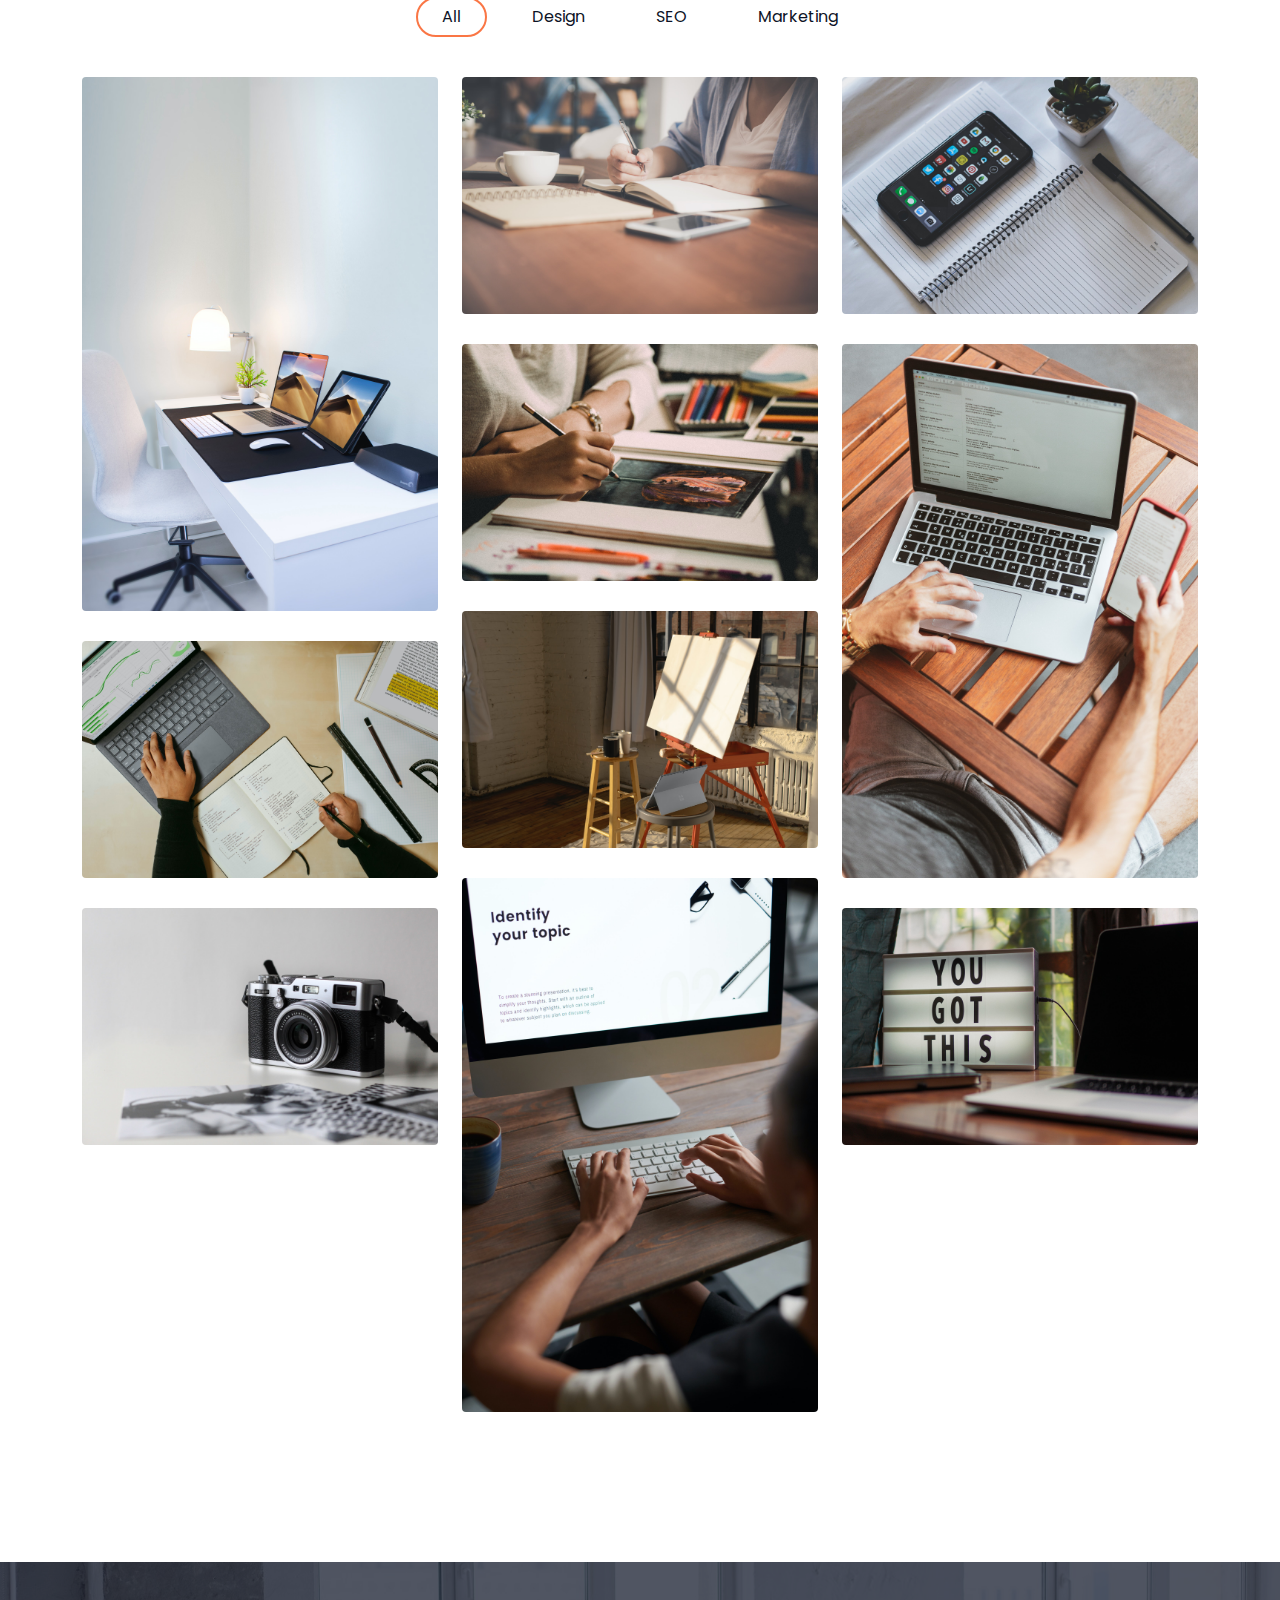
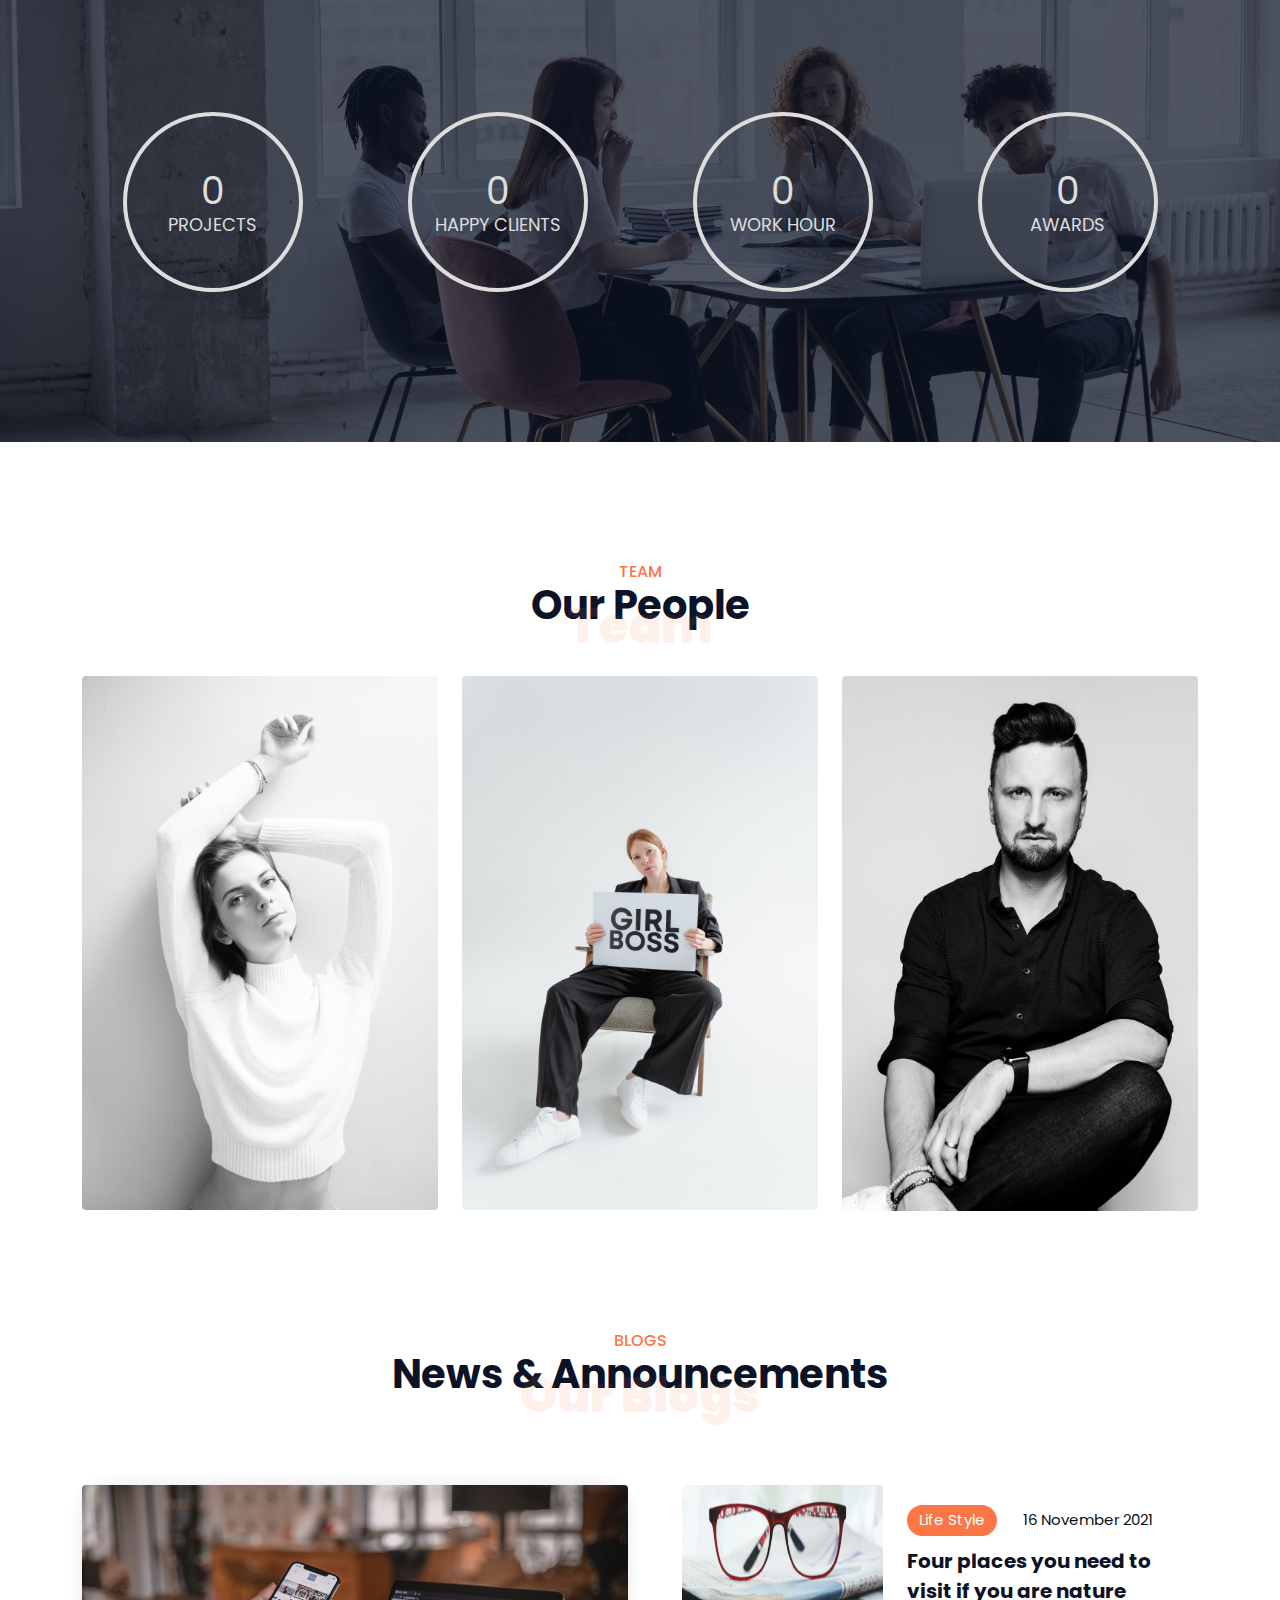
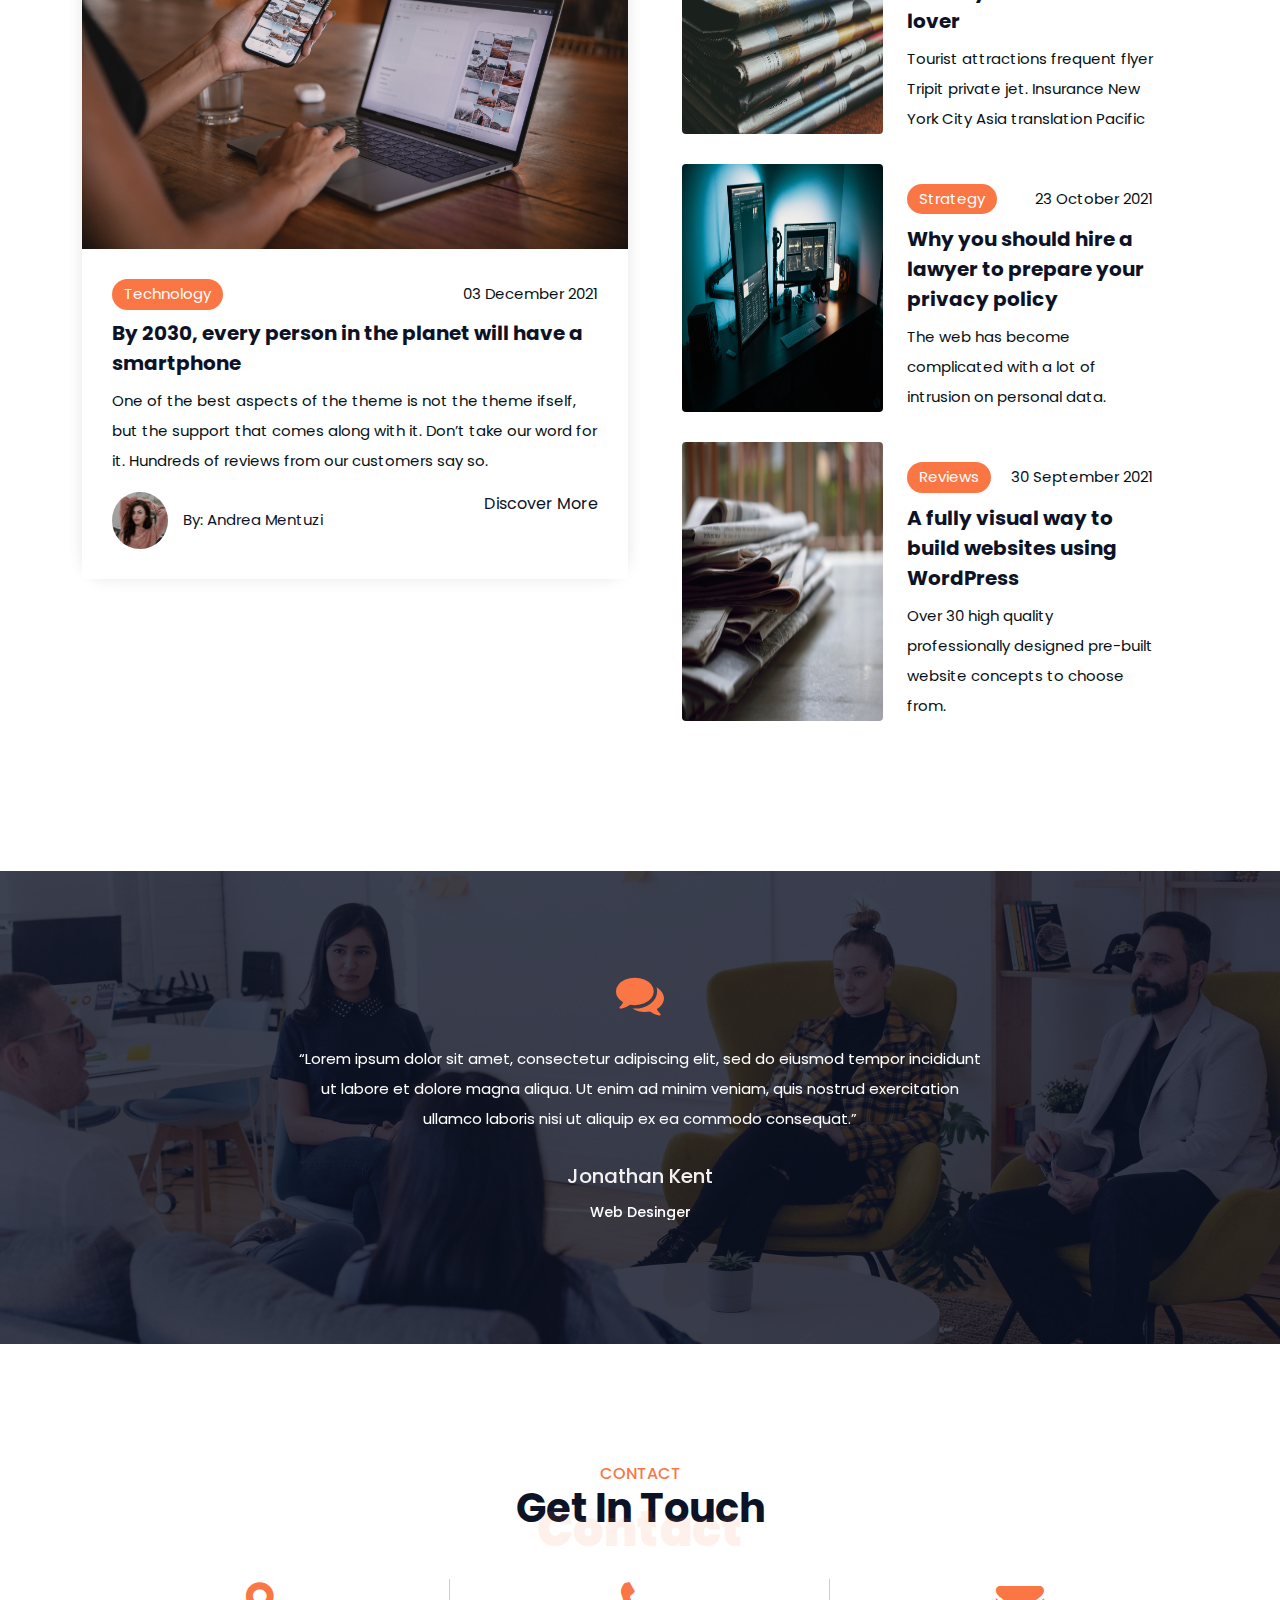
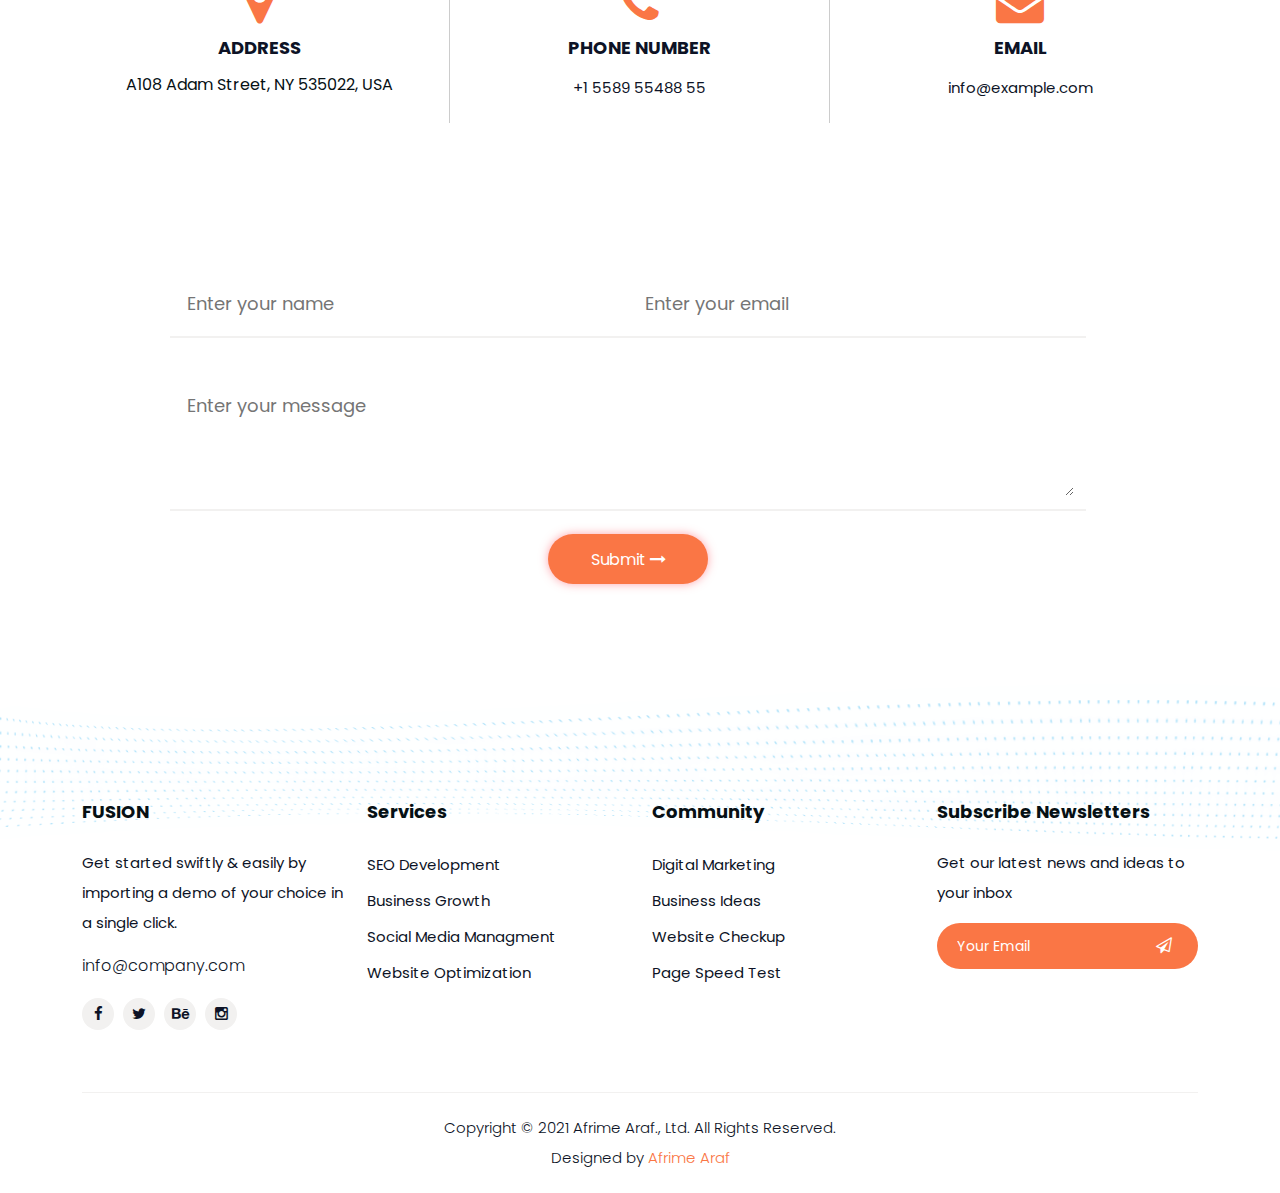
<file: Home-1.html>
<!DOCTYPE html>
<html lang="en">

<head>

  <meta charset="UTF-8">
  <meta name="viewport" content="width=device-width, initial-scale=1, shrink-to-fit=no">
  <meta name="description" content="">
  <meta name="author" content="">
  <link rel="preconnect" href="https://fonts.gstatic.com">
  <link href="https://fonts.googleapis.com/css2?family=Poppins:wght@100;200;300;400;500;600;700;800;900&display=swap"
    rel="stylesheet">

  <title>Fusion | Digital Marketing Agency</title>
  <!-- Bootstrap core CSS -->
  <link href="vendor/bootstrap/css/bootstrap.min.css" rel="stylesheet">

  <!-- Additional CSS Files -->
  <link rel="stylesheet" href="assets/css/fontawesome.css">
  <link rel="stylesheet" href="assets/css/home-1.css">
  <link rel="stylesheet" href="assets/css/animate.css">
  <link rel="stylesheet" href="assets/css/owl.css">
  <link rel="stylesheet" href="assets/lib/lightbox/css/lightbox.min.css">

  <link rel="shortcut icon" type="image/x-icon" href="assets/images/logo.ico">

</head>

<body>

  <!-- Preloader Start  -->
  <div id="js-preloader" class="js-preloader">
    <div class="preloader-inner">
      <span class="dot"></span>
      <div class="dots">
        <span></span>
        <span></span>
        <span></span>
      </div>
    </div>
  </div>
  <!-- Preloader End  -->

  <!-- Header Area Start -->
  <header class="header-area header-sticky wow slideInDown" data-wow-duration="0.75s" data-wow-delay="0s">
    <div class="container">
      <div class="row">
        <div class="col-12">
          <nav class="main-nav">
            <a href="home-1.html" class="logo"> fusion
            </a>
            <ul class="nav">
              <li class="scroll-to-section"><a href="#top" class="active">Home</a></li>
              <li class="scroll-to-section"><a href="#about">About</a></li>
              <li class="scroll-to-section"><a href="#services">Services</a></li>
              <li class="scroll-to-section"><a href="#portfolio">Portfolio</a></li>
              <li class="scroll-to-section"><a href="#team">Team</a></li>
              <li class="scroll-to-section"><a href="#blogs">Blogs</a></li>
              <li class="scroll-to-section">
                <div class="main-red-button-hover"><a href="#contact">Get in Touch</a></div>
              </li>
            </ul>
            <a class='menu-trigger'>
              <span>Menu</span>
            </a>
          </nav>
        </div>
      </div>
    </div>
  </header>
  <!-- Header Area End -->

  <!-- Banner Starts -->

  <section class="main-banner" id="top">
    <div class="container">
      <div class="row">
        <div class="col-lg-12">
          <div class="row">
            <div class="col-lg-8 align-self-center">
              <div class="owl-carousel owl-banner">
                <div class="item header-text">
                  <h2>The future of innovation is now</h2>
                  <p>Fusion is a pixel-perfect theme designed just for startups and small companies. Create a website
                    quickly and effortlessly.</p>
                  <div class="down-buttons">
                    <div class="main-blue-button-hover">
                      <a href="#contact">About Us</a>
                    </div>
                  </div>
                </div>
                <div class="item header-text">
                  <h2>Chaning the world one pixel at a time</h2>
                  <p>Fusion is a pixel-perfect theme designed just for startups and small companies. Create a website
                    quickly and effortlessly.</p>
                  <div class="down-buttons">
                    <div class="main-blue-button-hover">
                      <a href="#services">Our Services</a>
                    </div>
                  </div>
                </div>
                <div class="item header-text">
                  <h2>We deliver nothing but the best</h2>
                  <p>Fusion is a pixel-perfect theme designed just for startups and small companies. Create a website
                    quickly and effortlessly.</p>
                  <div class="down-buttons">
                    <div class="main-blue-button-hover">
                      <a href="#contact">Get in Touch</a>
                    </div>
                  </div>
                </div>
              </div>
            </div>
          </div>
        </div>
      </div>
    </div>
  </section>


  <!-- Banner Ends -->


  <!-- About Starts -->
  <section id="about">
    <div class="container">
      <div class="row">
        <div class="col-lg-6 col-md-12 about-img">
          <div class="about-img-bg"></div>
          <img src="./assets/images/about.jpg" alt="" class="img-fluid" alt="Responsive image">
        </div>
        <div class="col-lg-6 col-md-12 about-content">
          <h6>About</h6>
          <h1>Who we are</h1>
          <h2 class="light">About Us</h2>
          <p>Fusion is web template that is insanely flexible and amazingly easy to use. This alone would be enough for a 5
            star rating. On top of a great tool is even better customer support. The only theme you will ever need.</p>

          <p>Build your website using a fully visual interface, using our revolutionary page & header builder.</p>
          <div class="abouts d-flex">
            <div class="icon-box me-4">
              <img src="./assets/images/about-1.png" alt="">
            </div>
            <div>
              <h5 class="mt-2 mb-4">Tradition</h5>
              <p>We are excellence in developing web solutions for companies.</p>
            </div>
          </div>
          <div class="abouts d-flex">
            <div class="icon-box me-4">
              <img src="./assets/images/about-2.png" alt="">
            </div>
            <div>
              <h5 class="mt-2 mb-4">Innovation</h5>
              <p>We seek to build something that changes people's lives.</p>
            </div>
          </div>
        </div>
      </div>
    </div>
  </section>

  <!-- About Ends -->

  <!-- Video Starts -->
  <section id="video-section" data-stellar-background-ratio="0.5">
    <div>
      <div class="container">
        <div class="row">
          <div class="col-sm-12 col-sm-offset-3">
            <div class="video-section-content text-center">
              <a href="./assets/video/video.mp4" class="video-pop-up"><i class="fa fa-play"></i></a>
              <div class="video-head">Introducing Video</div>
              <div class="video-sub-heading">Check out our video presentation</div>
            </div>
          </div>
        </div>
      </div>
    </div>
  </section>
  <!-- Video Ends -->

  <!-- Service Starts -->
  <section id="services" class="our-services section">
    <div class="container">
      <div class="row">
        <div class="col-lg-5 col-md-12 service-content">
          <h6>Services</h6>
          <h1>What we do</h1>
          <h2 class="light">Our Services</h2>
          <p>Fusion WordPress theme is insanely flexible and amazingly easy to use. This alone would be enough for a 5
            star rating. On top of a great tool is even better customer support. The only theme you will ever need.</p>
          <div class="skills">
            <div class="skill html">
              <h3 class="skill-title">SEO projects <span>92%</span></h3>
              <div class="skill-bar">
                <div class="skill-progress" data-progress="92%"></div>
              </div>
            </div>
            <div class="skill css">
              <h3 class="skill-title">Website design <span>75%</span></h3>
              <div class="skill-bar">
                <div class="skill-progress" data-progress="75%"></div>
              </div>
            </div>
            <div class="skill js">
              <h3 class="skill-title">Pay per click advertisement <span>88%</span></h3>
              <div class="skill-bar">
                <div class="skill-progress" data-progress="88%"></div>
              </div>
            </div>
          </div>
          <p>Build your website using a fully visual interface, using our revolutionary page & header builder.</p>
        </div>
        <div class="col-lg-7 col-md-12">
          <div class="row">
            <div class="col-md-6 col-sm-12">
              <div class="service card-item">
                <img src="./assets/images/service-1.png" alt="" class="img-fluid">
                <h5 class="mt-4 mb-2">Web Application</h5>
                <p>Some additional services and website development services are also available. Feel free to leave a
                  message</p>
              </div>

            </div>
            <div class="col-md-6 col-sm-12">
              <div class="service card-item">
                <img src="./assets/images/service-2.png" alt="" class="img-fluid">
                <h5 class="mt-4 mb-2">Digital Marketing</h5>
                <p>There are several one-click color pickers to change colors for each and every theme element.</p>
              </div>
            </div>
            <div class="col-md-6 col-sm-12  mt-3">
              <div class="service card-item">
                <img src="./assets/images/service-3.png" alt="">
                <h5 class="mt-4 mb-2">E-Commerce</h5>
                <p>This theme is developed using Bootstrap frontend framework which makes it fully responsive and
                  optimized.</p>
              </div>

            </div>
            <div class="col-md-6 col-sm-12 mt-3">
              <div class="service card-item">
                <img src="./assets/images/service-4.png" alt="" class="img-fluid">
                <h5 class="mt-4 mb-2">Brand Creation</h5>
                <p>We do extra optimization for most popular plugins such as Contact Form 7, WordPress SEO Plugin,
                  Jetpack</p>
              </div>
            </div>
          </div>
        </div>
      </div>
    </div>
  </section>

  <!-- Service Ends -->

  <!-- Portfolio Starts -->


  <section id="portfolio" class="our-portfolio section">
    <div class="container">
      <div class="section-heading">
        <h6>Portfolio</h6>
        <h1>Recent Projects</h1>
        <h2 class="light">Our Portfolio</h2>
      </div>
      <div class="row">
        <div class="col-lg-12">
          <ul id="portfolio-flters">
            <li data-filter="*" class="filter-active">All</li>
            <li data-filter=".filter-app">Design</li>
            <li data-filter=".filter-card">SEO</li>
            <li data-filter=".filter-web">Marketing</li>
          </ul>
        </div>
      </div>

      <div class="row portfolio-container">

        <div class="col-lg-4 col-md-6 portfolio-item filter-app">
          <div class="portfolio-wrap">
            <img src="./assets/images/port-1.jpg" class="img-fluid" alt="">
            <div class="portfolio-info">
              <h4><a href="#">App 1</a></h4>
              <p>App</p>
              <div>
                <a href="./assets/images/port-1.jpg" data-lightbox="portfolio" data-title="App 1" class="link-preview"
                  title="Preview"><i class="fa fa-eye"></i></a>
                <a href="#" class="link-details" title="More Details"><i class="fa fa-external-link-square"></i></a>
              </div>
            </div>
          </div>
        </div>

        <div class="col-lg-4 col-md-6 portfolio-item filter-web">
          <div class="portfolio-wrap">
            <img src="./assets/images/port-2.jpg" class="img-fluid" alt="">
            <div class="portfolio-info">
              <h4><a href="#">Web 3</a></h4>
              <p>Web</p>
              <div>
                <a href="./assets/images/port-2.jpg" class="link-preview" data-lightbox="portfolio" data-title="Web 3"
                  title="Preview"><i class="fa fa-eye"></i></a>
                <a href="#" class="link-details" title="More Details"><i class="fa fa-external-link-square"></i></a>
              </div>
            </div>
          </div>
        </div>

        <div class="col-lg-4 col-md-6 portfolio-item filter-app">
          <div class="portfolio-wrap">
            <img src="./assets/images/port-3.jpg" class="img-fluid" alt="">
            <div class="portfolio-info">
              <h4><a href="#">App 2</a></h4>
              <p>App</p>
              <div>
                <a href="./assets/images/port-3.jpg" class="link-preview" data-lightbox="portfolio" data-title="App 2"
                  title="Preview"><i class="fa fa-eye"></i></a>
                <a href="#" class="link-details" title="More Details"><i class="fa fa-external-link-square"></i></a>
              </div>
            </div>
          </div>
        </div>

        <div class="col-lg-4 col-md-6 portfolio-item filter-card">
          <div class="portfolio-wrap">
            <img src="./assets/images/port-4.jpg" class="img-fluid" alt="">
            <div class="portfolio-info">
              <h4><a href="#">Card 2</a></h4>
              <p>Card</p>
              <div>
                <a href="./assets/images/port-4.jpg" class="link-preview" data-lightbox="portfolio" data-title="Card 2"
                  title="Preview"><i class="fa fa-eye"></i></a>
                <a href="#" class="link-details" title="More Details"><i class="fa fa-external-link-square"></i></a>
              </div>
            </div>
          </div>
        </div>

        <div class="col-lg-4 col-md-6 portfolio-item filter-web">
          <div class="portfolio-wrap">
            <img src="./assets/images/port-5.jpg" class="img-fluid" alt="">
            <div class="portfolio-info">
              <h4><a href="#">Web 2</a></h4>
              <p>Web</p>
              <div>
                <a href="./assets/images/port-5.jpg" class="link-preview" data-lightbox="portfolio" data-title="Web 2"
                  title="Preview"><i class="fa fa-eye"></i></a>
                <a href="#" class="link-details" title="More Details"><i class="fa fa-external-link-square"></i></a>
              </div>
            </div>
          </div>
        </div>

        <div class="col-lg-4 col-md-6 portfolio-item filter-app">
          <div class="portfolio-wrap">
            <img src="./assets/images/port-6.jpg" class="img-fluid" alt="">
            <div class="portfolio-info">
              <h4><a href="#">App 3</a></h4>
              <p>App</p>
              <div>
                <a href="./assets/images/port-6.jpg" class="link-preview" data-lightbox="portfolio" data-title="App 3"
                  title="Preview"><i class="fa fa-eye"></i></a>
                <a href="#" class="link-details" title="More Details"><i class="fa fa-external-link-square"></i></a>
              </div>
            </div>
          </div>
        </div>

        <div class="col-lg-4 col-md-6 portfolio-item filter-card">
          <div class="portfolio-wrap">
            <img src="./assets/images/port-7.jpg" class="img-fluid" alt="">
            <div class="portfolio-info">
              <h4><a href="#">Card 1</a></h4>
              <p>Card</p>
              <div>
                <a href="./assets/images/port-7.jpg" class="link-preview" data-lightbox="portfolio" data-title="Card 1"
                  title="Preview"><i class="fa fa-eye"></i></a>
                <a href="#" class="link-details" title="More Details"><i class="fa fa-external-link-square"></i></a>
              </div>
            </div>
          </div>
        </div>

        <div class="col-lg-4 col-md-6 portfolio-item filter-card">
          <div class="portfolio-wrap">
            <img src="./assets/images/port-8.jpg" class="img-fluid" alt="">
            <div class="portfolio-info">
              <h4><a href="#">Card 3</a></h4>
              <p>Card</p>
              <div>
                <a href="./assets/images/port-8.jpg" class="link-preview" data-lightbox="portfolio" data-title="Card 3"
                  title="Preview"><i class="fa fa-eye"></i></a>
                <a href="#" class="link-details" title="More Details"><i class="fa fa-external-link-square"></i></a>
              </div>
            </div>
          </div>
        </div>

        <div class="col-lg-4 col-md-6 portfolio-item filter-web">
          <div class="portfolio-wrap">
            <img src="./assets/images/port-9.jpg" class="img-fluid" alt="">
            <div class="portfolio-info">
              <h4><a href="#">Web 1</a></h4>
              <p>Web</p>
              <div>
                <a href="./assets/images/port-9.jpg" class="link-preview" data-lightbox="portfolio" data-title="Web 1"
                  title="Preview"><i class="fa fa-eye"></i></a>
                <a href="#" class="link-details" title="More Details"><i class="fa fa-external-link-square"></i></a>
              </div>
            </div>
          </div>
        </div>

        <div class="col-lg-4 col-md-6 portfolio-item filter-web">
          <div class="portfolio-wrap">
            <img src="./assets/images/port-5_2.jpg" class="img-fluid" alt="">
            <div class="portfolio-info">
              <h4><a href="#">Web 10</a></h4>
              <p>Web</p>
              <div>
                <a href="./assets/images/port-9.jpg" class="link-preview" data-lightbox="portfolio" data-title="Web 1"
                  title="Preview"><i class="fa fa-eye"></i></a>
                <a href="#" class="link-details" title="More Details"><i class="fa fa-external-link-square"></i></a>
              </div>
            </div>
          </div>
        </div>

      </div>

    </div>
  </section>
  <!-- Portfolio Ends -->

  <!-- Record Starts -->
  <section id="record-section" class="records" data-stellar-background-ratio="0.5">
    <div>
      <div class="container">
        <div class="row">
          <div class="col-sm-12 col-sm-offset-3">
            <div class="record-section-content text-center">
              <div class="row">
                <div class="col-md-3 col-sm-6 wrap">
                  <div class="record-circle">
                    <h2 class="rec-number" data-num="1275">0</h2>
                    <h4 class="sub-title">Projects</h4>
                  </div>
                </div>

                <div class="col-md-3 col-sm-6 wrap">
                  <div class="record-circle">
                    <h2 class="rec-number" data-num="1632">0</h2>
                    <h4 class="sub-title">Happy Clients</h4>
                  </div>
                </div>

                <div class="col-md-3 col-sm-6 wrap">
                  <div class="record-circle">
                    <h2 class="rec-number" data-num="3580">0</h2>
                    <h4 class="sub-title">Work Hour</h4>
                  </div>
                </div>

                <div class="col-md-3 col-sm-6 wrap">
                  <div class="record-circle">
                    <h2 class="rec-number" data-num="864">0</h2>
                    <h4 class="sub-title">Awards</h4>
                  </div>
                </div>
              </div>
            </div>
          </div>
        </div>
      </div>
    </div>
  </section>
  <!-- Record Ends-->


  <!-- Team Starts-->

  <section id="team" class="our-team section">
    <div class="container">
      <div class="section-heading">
        <h6>Team</h6>
        <h1>Our People</h1>
        <h2 class="light">Team</h2>
      </div>
      <div class="team-members">
        <div class="row">
          <div class="col-lg-4 col-md-6">
            <div class="member-team">
              <img src="assets/images/member-1.jpg" alt="">
              <div class="magnifier">
                <div class="magnifier-inner">
                  <h3>Jessica Jones</h3>
                  <p>Founder & CEO</p>
                  <p>We’ll etch your brand onto tangible objects: business cards, ads, stickers, brochures, you name it.
                    You won’t see business cards, ads, stickers, brochures anything until we’re done drooling at the
                    result.</p>
                  <ul class="social-icons">
                    <li><a ref="#"><i class="fa fa-facebook"></i></a></li>
                    <li><a href="#"><i class="fa fa-twitter"></i></a></li>
                    <li><a href="#"><i class="fa fa-google-plus"></i></a></li>
                    <li><a href="#"><i class="fa fa-skype"></i></a></li>
                  </ul>
                </div>
              </div>
            </div>
          </div>
          <div class="col-lg-4 col-md-6">
            <div class="member-team">
              <img src="assets/images/member-2.jpg" alt="">
              <div class="magnifier">
                <div class="magnifier-inner">
                  <h3>Katherine Kent</h3>
                  <p>SEO Specialist</p>
                  <p>We’ll etch your brand onto tangible objects: business cards, ads, stickers, brochures, you name it.
                    You won’t see business cards, ads, stickers, brochures anything until we’re done drooling at the
                    result.</p>
                  <ul class="social-icons">
                    <li><a href="#"><i class="fa fa-facebook"></i></a></li>
                    <li><a href="#"><i class="fa fa-twitter"></i></a></li>
                    <li><a href="#"><i class="fa fa-google-plus"></i></a></li>
                    <li><a href="#"><i class="fa fa-skype"></i></a></li>
                  </ul>
                </div>
              </div>
            </div>
          </div>
          <div class="col-lg-4 col-md-6">
            <div class="member-team">
              <img src="assets/images/member-3.jpg" alt="">
              <div class="magnifier">
                <div class="magnifier-inner">
                  <h3>Justin Hammer</h3>
                  <p>Web Developer</p>
                  <p>We’ll etch your brand onto tangible objects: business cards, ads, stickers, brochures, you name it.
                    You won’t see business cards, ads, stickers, brochures anything until we’re done drooling at the
                    result.</p>
                  <ul class="social-icons">
                    <li><a href="#"><i class="fa fa-facebook"></i></a></li>
                    <li><a href="#"><i class="fa fa-twitter"></i></a></li>
                    <li><a href="#"><i class="fa fa-google-plus"></i></a></li>
                    <li><a href="#"><i class="fa fa-skype"></i></a></li>
                  </ul>
                </div>
              </div>
            </div>
          </div>

        </div>
      </div>
    </div>
  </section>

  <!-- Team Ends -->

  <!-- Blogs Starts -->

  <section id="blogs" class="our-blogs section">
    <div class="container">
      <div class="section-heading">
        <h6>Blogs</h6>
        <h1>News & Announcements
        </h1>
        <h2 class="light">Our Blogs</h2>
      </div>
      <div class="blog">
        <div class="row">
          <div class="col-lg-6 show-up">
            <div class="blog-post">
              <div class="thumb">
                <a href="#"><img src="assets/images/blogs (3).jpg" class="image-fluid" alt=""></a>
              </div>
              <div class="down-content">
                <span class="category">Technology</span>
                <span class="date">03 December 2021</span>
                <a href="#">
                  <h4>By 2030, every person in the planet will have a smartphone</h4>
                </a>
                <p>One of the best aspects of the theme is not the theme ifself, but the support that comes along with
                  it. Don’t take our word for it. Hundreds of reviews from our customers say so. </p>
                <span class="author"><img src="assets/images/author.jpg" class="image-fluid" alt="">By: Andrea
                  Mentuzi</span>
                <div class="border-first-button"><a href="#">Discover More</a></div>
              </div>
            </div>
          </div>
          <div class="col-lg-6">
            <div class="blog-posts">
              <div class="row">
                <div class="col-lg-12">
                  <div class="row post-item">
                    <div class="col-md-5 thumb">
                      <a href="#"><img src="assets/images/blogs (5).jpg" class="" alt=""></a>
                    </div>
                    <div class="col-md-6 right-content">
                      <span class="category">Life Style</span>
                      <span class="date">16 November 2021</span>
                      <a href="#">
                        <h4>Four places you need to visit if you are nature lover</h4>
                      </a>
                      <p>Tourist attractions frequent flyer Tripit private jet. Insurance New York City Asia translation
                        Pacific</p>
                    </div>
                  </div>
                </div>
                <div class="col-lg-12">
                  <div class="row post-item">
                    <div class="col-md-5 thumb">
                      <a href="#"><img src="assets/images/blogs (4).jpg" class="" alt=""></a>
                    </div>
                    <div class="col-md-6 right-content">
                      <span class="category">Strategy</span>
                      <span class="date">23 October 2021</span>
                      <a href="#">
                        <h4>Why you should hire a lawyer to prepare your privacy policy</h4>
                      </a>
                      <p>The web has become complicated with a lot of intrusion on personal data. </p>
                    </div>
                  </div>
                </div>
                <div class="col-lg-12">
                  <div class="row post-item">
                    <div class="col-md-5 thumb">
                      <a href="#"><img src="assets/images/blogs (6).jpg" class="" alt=""></a>
                    </div>
                    <div class="col-md-6 right-content">
                      <span class="category">Reviews</span>
                      <span class="date">30 September 2021</span>
                      <a href="#">
                        <h4>A fully visual way to build websites using WordPress</h4>
                      </a>
                      <p>Over 30 high quality professionally designed pre-built website concepts to choose from.</p>
                    </div>
                  </div>
                </div>
              </div>
            </div>
          </div>
        </div>
      </div>
    </div>
  </section>

  <!-- Blogs Ends -->


  <!-- Testimonials Starts -->
  <section id="testimonials" class="testimonials">
    <div class="testimonials-overlay section-padding">
      <div class="container">
        <div class="row">
          <div class="col-md-10 offset-md-1">
            <div class="owl-carousel owl-theme">
              <div class="testimonial-item text-center">
                <div class="icon"> <i class="fa fa-comments"></i> </div>
                <p class="m-auto">“Lorem ipsum dolor sit amet, consectetur adipiscing elit, sed do eiusmod tempor
                  incididunt ut labore et dolore magna aliqua. Ut enim ad minim veniam, quis nostrud exercitation
                  ullamco laboris nisi ut aliquip ex ea commodo consequat.”</p>
                <div class="testimonial-author text-center">
                  <h5>Jonathan Kent</h5>
                  <h6>Web Desinger</h6>
                </div>
              </div>
              <div class="testimonial-item text-center">
                <div class="icon"> <i class="fa fa-comments"></i> </div>
                <p class="m-auto">“Lorem ipsum dolor sit amet, consectetur adipiscing elit, sed do eiusmod tempor
                  incididunt ut labore et dolore magna aliqua.”</p>
                <div class="testimonial-author text-center">
                  <h5>Jason Roy</h5>
                  <h6>Web Desinger</h6>
                </div>
              </div>
              <div class="testimonial-item text-center">
                <div class="icon"> <i class="fa fa-comments"></i> </div>
                <p class="m-auto">“Sed do eiusmod tempor incididunt ut labore et dolore magna aliqua. Ut enim ad minim
                  veniam, quis nostrud exercitation ullamco laboris nisi ut aliquip ex ea commodo consequat.”</p>
                <div class="testimonial-author text-center">
                  <h5>Tony Stark</h5>
                  <h6>Web Desinger</h6>
                </div>
              </div>
            </div>
          </div>
        </div>
      </div>
    </div>
  </section>

  <!-- Testimonials  Ends-->

  <section id="contact" class="">
    <div class="container">
      <div class="section-heading">
        <h6>Contact</h6>
        <h1>Get In Touch
        </h1>
        <h2 class="light">Contact</h2>
      </div>
      <div class="row contact-info">
        <div class="col-md-4 line">
          <div class="contact-address">
            <i class="fa fa-map-marker"></i>
            <h3>Address</h3>
            <address>A108 Adam Street, NY 535022, USA</address>
          </div>
        </div>

        <div class="col-md-4 line">
          <div class="contact-phone">
            <i class="fa fa-phone"></i>
            <h3>Phone Number</h3>
            <p><a href="tel:+155895548855">+1 5589 55488 55</a></p>
          </div>
        </div>
        <div class="col-md-4">
          <div class="contact-email">
            <i class="fa fa-envelope"></i>
            <h3>Email</h3>
            <p><a href="mailto:info@example.com">info@example.com</a></p>
          </div>
        </div>
      </div>
      <div class="contact-container">
        <form class="row contact-form">
          <div class="col-md-6 wrap-input">
              <input class="input" type="name" name="name" placeholder="Enter your name">
              <span class="focus-input"></span>
          </div>

          <div class="col-md-6 wrap-input">
              <input class="input" type="email" name="email" placeholder="Enter your email">
              <span class="focus-input"></span>
          </div>

          <div class="col-md-12 wrap-input">
              <textarea class="input" name="message" placeholder="Enter your message"></textarea>
              <span class="focus-input"></span>
          </div>

          <div class="container-contact-form-btn">
              <button class="contact-form-btn">
                  <span>Submit <i class="fa fa-long-arrow-right" aria-hidden="true"></i></span>
              </button>
          </div>
        </form>
      </div>

    </div>
  </section>
  
  <!-- contact Ends -->

  <!-- Footer Starts -->

  <div class="footer-dec">
    <img src="assets/images/footer-dec.png" alt="">
  </div>

  <footer>
    <div class="container">
      <div class="row">
        <div class="col-lg-3">
          <div class="about footer-item">
            <div class="logo">
              <h4>FUSION</h4>
            </div>
            <p>Get started swiftly & easily by importing a demo of your choice in a single click.</p>
            <a href="#">info@company.com</a>
            <ul>
              <li><a href="#"><i class="fa fa-facebook"></i></a></li>
              <li><a href="#"><i class="fa fa-twitter"></i></a></li>
              <li><a href="#"><i class="fa fa-behance"></i></a></li>
              <li><a href="#"><i class="fa fa-instagram"></i></a></li>
            </ul>
          </div>
        </div>
        <div class="col-lg-3">
          <div class="services footer-item">
            <h4>Services</h4>
            <ul>
              <li><a href="#">SEO Development</a></li>
              <li><a href="#">Business Growth</a></li>
              <li><a href="#">Social Media Managment</a></li>
              <li><a href="#">Website Optimization</a></li>
            </ul>
          </div>
        </div>
        <div class="col-lg-3">
          <div class="community footer-item">
            <h4>Community</h4>
            <ul>
              <li><a href="#">Digital Marketing</a></li>
              <li><a href="#">Business Ideas</a></li>
              <li><a href="#">Website Checkup</a></li>
              <li><a href="#">Page Speed Test</a></li>
            </ul>
          </div>
        </div>
        <div class="col-lg-3">
          <div class="subscribe-newsletters footer-item">
            <h4>Subscribe Newsletters</h4>
            <p>Get our latest news and ideas to your inbox</p>
            <form action="#" method="get">
              <input type="text" name="email" id="email" placeholder="Your Email" required="">
              <button type="submit" id="form-submit" class="main-button "><i class="fa fa-paper-plane-o"></i></button>
            </form>
          </div>
        </div>
        <div class="col-lg-12">
          <div class="copyright">
            <p>Copyright © 2021 Afrime Araf., Ltd. All Rights Reserved.
              <br>
              Designed by <a rel="nofollow" href="https://www.linkedin.com/in/afrimearaf/" title="Afrime Araf">Afrime Araf</a></p>
          </div>
        </div>
      </div>
    </div>
  </footer>

  <!-- Back to top button -->

  <a href="#" class="back-to-top"><i class="fa fa-angle-up"></i></a>
  
  <!-- Footer Ends -->

  <!-- Scripts -->
  <script src="vendor/jquery/jquery.min.js"></script>
  <script src="vendor/bootstrap/js/bootstrap.bundle.min.js"></script>
  <script src="assets/js/owl-carousel.js"></script>
  <script src="assets/js/wow.min.js"></script>
  <script src="assets/js/imagesloaded.js"></script>
  <script src="assets/js/jquery.stellar.min.js"></script>
  <script src="assets/lib/lightbox/js/lightbox.min.js"></script>
  <script src="assets/js/isotope.pkgd.min.js"></script>
  <script src="assets/js/custom.js"></script>

</body>

</html>
</file>
<file: assets/css/style.css>
/* 
---------------------------------------------
font & reset css
--------------------------------------------- 
*/
@import url('https://fonts.googleapis.com/css2?family=Poppins:wght@100;200;300;400;500;600;700;800;900&display=swap');
/* 
---------------------------------------------
reset
--------------------------------------------- 
*/

:root {
  --primary: #2181ed;
  --secondary: #0D1326;
  --dark: #061014;
  --light: #F2F1F0;
  --white: #FFFFFF;
  --black: #000000;
}

html,
body,
div,
span,
applet,
object,
iframe,
h1,
h2,
h3,
h4,
h5,
h6,
p,
blockquote,
div pre,
a,
abbr,
acronym,
address,
big,
cite,
code,
del,
dfn,
em,
font,
img,
ins,
kbd,
q,
s,
samp,
small,
strike,
strong,
sub,
sup,
tt,
var,
b,
u,
i,
center,
dl,
dt,
dd,
ol,
ul,
li,
figure,
header,
nav,
section,
article,
aside,
footer,
figcaption {
  margin: 0;
  padding: 0;
  border: 0;
  outline: 0;
}

/* clear fix */
.grid:after {
  content: '';
  display: block;
  clear: both;
}

/* ---- .grid-item ---- */

.grid-sizer,
.grid-item {
  width: 50%;
}

.grid-item {
  float: left;
}

.grid-item img {
  display: block;
  max-width: 100%;
}

.clearfix:after {
  content: ".";
  display: block;
  clear: both;
  visibility: hidden;
  line-height: 0;
  height: 0;
}

.clearfix {
  display: inline-block;
}

html[xmlns] .clearfix {
  display: block;
}

* html .clearfix {
  height: 1%;
}

ul,
li {
  padding: 0;
  margin: 0;
  list-style: none;
}

header,
nav,
section,
article,
aside,
footer,
hgroup {
  display: block;
}

* {
  box-sizing: border-box;
}

html,
body {
  font-family: 'Poppins', sans-serif;
  font-weight: 400;
  background-color: var(--light);
  -ms-text-size-adjust: 100%;
  -webkit-font-smoothing: antialiased;
  -moz-osx-font-smoothing: grayscale;
}

a {
  text-decoration: none !important;
}

h1,
h2,
h3,
h4,
h5,
h6 {
  margin-top: 0px;
  margin-bottom: 0px;
}

ul {
  margin-bottom: 0px;
}

p {
  font-size: 15px;
  line-height: 30px;
  color: var(--dark);
}

img {
  width: 100%;
  overflow: hidden;
}

/* 
---------------------------------------------
global styles
--------------------------------------------- 
*/
html,
body {
  background: var(--white);
  font-family: 'Poppins', sans-serif;
}

::selection {
  background: var(--secondary);
  color: var(--white);
}

::-moz-selection {
  background: var(--secondary);
  color: var(--white);
}

::-webkit-scrollbar {
  width: 12px;
  height: 8px;
}

::-webkit-scrollbar-thumb {
  cursor: pointer;
  background: var(--secondary);
}

/* Back to top button */

.back-to-top {
  position: fixed;
  display: none;
  background: var(--primary);
  color: var(--white);
  width: 44px;
  height: 44px;
  text-align: center;
  line-height: 1;
  font-size: 20px;
  border-radius: 50%;
  right: 15px;
  bottom: 15px;
  transition: background 0.5s;
  z-index: 11;
}

.back-to-top i {
  padding-top: 12px;
  color: var(--white);
}

.back-to-top:hover {
  background: var(--secondary);
}

@media (max-width: 991px) {

  html,
  body {
    overflow-x: hidden;
  }

  .mobile-top-fix {
    margin-top: 30px;
    margin-bottom: 0px;
  }

  .mobile-bottom-fix {
    margin-bottom: 30px;
  }

  .mobile-bottom-fix-big {
    margin-bottom: 60px;
  }
}

.page-section {
  margin-top: 120px;
}

.section-heading h2 {
  font-size: 30px;
  text-transform: capitalize;
  color: var(--dark);
  font-weight: 700;
  letter-spacing: 0.25px;
  position: relative;
  z-index: 2;
  line-height: 44px;
  margin-bottom: -5px;
}

.section-heading h2 em {
  font-style: normal;
  color: var(--secondary);
}

.section-heading h2 span {
  color: var(--primary);
  font-weight: 700;
  opacity: 1;
  text-transform: capitalize;
}

.section-heading span {
  font-size: 30px;
  text-transform: uppercase;
  font-weight: 700;
  color: var(--primary);
  opacity: 0.15;
}

.main-blue-button a {
  display: inline-block;
  background-color: var(--secondary);
  font-size: 15px;
  font-weight: 400;
  color: var(--white);
  text-transform: capitalize;
  padding: 12px 25px;
  border-radius: 23px;
  letter-spacing: 0.25px;
}

.main-blue-button-hover a {
  display: inline-block;
  background-color: var(--secondary);
  font-size: 15px;
  font-weight: 400;
  color: var(--white);
  text-transform: capitalize;
  padding: 16px 32px;
  border-radius: 36px;
  letter-spacing: 1px;
  transition: all .3s;
}

.main-blue-button-hover a:hover {
  background-color: var(--primary);
}

.main-red-button a {
  display: inline-block;
  background-color: var(--primary);
  font-size: 15px;
  font-weight: 400;
  color: var(--white);
  text-transform: capitalize;
  padding: 16px 32px;
  border-radius: 36px;
  letter-spacing: 0.25px;
}

.main-red-button-hover a {
  display: inline-block;
  background-color: var(--primary);
  font-size: 15px;
  font-weight: 400;
  color: var(--white);
  text-transform: capitalize;
  padding: 16px 32px;
  border-radius: 36px;
  letter-spacing: 0.25px;
  transition: all .3s;
}

.main-red-button-hover a:hover {
  background-color: var(--secondary);
}

.main-white-button a {
  display: inline-block;
  background-color: var(--white);
  font-size: 15px;
  font-weight: 400;
  color: var(--primary);
  text-transform: capitalize;
  padding: 12px 25px;
  border-radius: 23px;
  letter-spacing: 0.25px;
}

/* 
---------------------------------------------
header
--------------------------------------------- 
*/

.background-header {
  background-color: var(--white) !important;
  height: 80px !important;
  color: var(--black);
  position: fixed !important;
  top: 0px;
  left: 0px;
  right: 0px;
  box-shadow: 0px 0px 10px rgba(0, 0, 0, 0.15) !important;
}

.background-header .logo,
.background-header .main-nav .nav li a {
  color: var(--dark) !important;
}

.background-header .main-nav .nav li:hover a {
  color: var(--primary) !important;
}

.background-header .nav li a.active {
  color: var(--primary) !important;
}

.header-area {
  background-color: transparent;
  position: absolute;
  color: var(--white);
  top: 0px;
  left: 0px;
  right: 0px;
  z-index: 100;
  height: 100px;
  -webkit-transition: all .5s ease 0s;
  -moz-transition: all .5s ease 0s;
  -o-transition: all .5s ease 0s;
  transition: all .5s ease 0s;
}

.header-area .main-nav {
  min-height: 80px;
  background: transparent;
}

.header-area .main-nav .logo {
  line-height: 100px;
  color: var(--primary);
  font-size: 28px;
  font-weight: 700;
  text-transform: uppercase;
  letter-spacing: 2px;
  float: left;
  -webkit-transition: all 0.3s ease 0s;
  -moz-transition: all 0.3s ease 0s;
  -o-transition: all 0.3s ease 0s;
  transition: all 0.3s ease 0s;
}

.background-header .main-nav .logo {
  line-height: 75px;
}

.background-header .main-nav .nav {
  margin-top: 20px !important;
}

.header-area .main-nav .nav {
  float: right;
  margin-top: 30px;
  margin-right: 0px;
  background-color: transparent;
  -webkit-transition: all 0.3s ease 0s;
  -moz-transition: all 0.3s ease 0s;
  -o-transition: all 0.3s ease 0s;
  transition: all 0.3s ease 0s;
  position: relative;
  z-index: 999;
}

.header-area .main-nav .nav li {
  padding-left: 20px;
  padding-right: 20px;
}

.header-area .main-nav .nav li:last-child {
  padding-right: 0px;
  padding-left: 40px;
}

.header-area .main-nav .nav li:last-child a,
.background-header .main-nav .nav li:last-child a {
  color: var(--white) !important;
  padding: 0px 20px;
  font-weight: 400;
}

.header-area .main-nav .nav li:last-child a:hover,
.header-area .main-nav .nav li:last-child a.active {
  color: var(--white) !important;
}

.header-area .main-nav .nav li:last-child .main-red-button-hover a:hover,
.background-header .main-nav .nav li:last-child .main-red-button-hover a:hover {
  background-color: var(--secondary) !important;
}

.header-area .main-nav .nav li a {
  display: block;
  font-weight: 500;
  font-size: 16px;
  color: var(--white);
  text-transform: capitalize;
  -webkit-transition: all 0.3s ease 0s;
  -moz-transition: all 0.3s ease 0s;
  -o-transition: all 0.3s ease 0s;
  transition: all 0.3s ease 0s;
  height: 40px;
  line-height: 40px;
  border: transparent;
  letter-spacing: 1px;
}

.header-area .main-nav .nav li a {
  color: var(--white);
}

.header-area .main-nav .nav li:hover a,
.header-area .main-nav .nav li a.active {
  color: var(--primary) !important;
}

.background-header .main-nav .nav li:hover a,
.background-header .main-nav .nav li a.active {
  color: var(--primary) !important;
  opacity: 1;
}

.header-area .main-nav .nav li.submenu {
  position: relative;
  padding-right: 30px;
}

.header-area .main-nav .nav li.submenu:after {
  font-family: FontAwesome;
  content: "\f107";
  font-size: 12px;
  color: var(--dark);
  position: absolute;
  right: 18px;
  top: 12px;
}

.background-header .main-nav .nav li.submenu:after {
  color: var(--dark);
}

.header-area .main-nav .nav li.submenu ul {
  position: absolute;
  width: 200px;
  box-shadow: 0 2px 28px 0 rgba(0, 0, 0, 0.06);
  overflow: hidden;
  top: 50px;
  opacity: 0;
  transform: translateY(+2em);
  visibility: hidden;
  z-index: -1;
  transition: all 0.3s ease-in-out 0s, visibility 0s linear 0.3s, z-index 0s linear 0.01s;
}

.header-area .main-nav .nav li.submenu ul li {
  margin-left: 0px;
  padding-left: 0px;
  padding-right: 0px;
}

.header-area .main-nav .nav li.submenu ul li a {
  opacity: 1;
  display: block;
  background: var(--light);
  color: var(--dark) !important;
  padding-left: 20px;
  height: 40px;
  line-height: 40px;
  -webkit-transition: all 0.3s ease 0s;
  -moz-transition: all 0.3s ease 0s;
  -o-transition: all 0.3s ease 0s;
  transition: all 0.3s ease 0s;
  position: relative;
  font-size: 13px;
  font-weight: 400;
  border-bottom: 1px solid var(--light);
}

.header-area .main-nav .nav li.submenu ul li a:hover {
  background: var(--white);
  color: var(--primary) !important;
  padding-left: 25px;
}

.header-area .main-nav .nav li.submenu ul li a:hover:before {
  width: 3px;
}

.header-area .main-nav .nav li.submenu:hover ul {
  visibility: visible;
  opacity: 1;
  z-index: 1;
  transform: translateY(0%);
  transition-delay: 0s, 0s, 0.3s;
}

.header-area .main-nav .menu-trigger {
  cursor: pointer;
  display: block;
  position: absolute;
  top: 33px;
  width: 32px;
  height: 40px;
  text-indent: -9999em;
  z-index: 99;
  right: 40px;
  display: none;
}

.background-header .main-nav .menu-trigger {
  top: 23px;
}

.header-area .main-nav .menu-trigger span,
.header-area .main-nav .menu-trigger span:before,
.header-area .main-nav .menu-trigger span:after {
  -moz-transition: all 0.4s;
  -o-transition: all 0.4s;
  -webkit-transition: all 0.4s;
  transition: all 0.4s;
  background-color: var(--dark);
  display: block;
  position: absolute;
  width: 30px;
  height: 2px;
  left: 0;
}

.background-header .main-nav .menu-trigger span,
.background-header .main-nav .menu-trigger span:before,
.background-header .main-nav .menu-trigger span:after {
  background-color: var(--dark);
}

.header-area .main-nav .menu-trigger span:before,
.header-area .main-nav .menu-trigger span:after {
  -moz-transition: all 0.4s;
  -o-transition: all 0.4s;
  -webkit-transition: all 0.4s;
  transition: all 0.4s;
  background-color: var(--dark);
  display: block;
  position: absolute;
  width: 30px;
  height: 2px;
  left: 0;
  width: 75%;
}

.background-header .main-nav .menu-trigger span:before,
.background-header .main-nav .menu-trigger span:after {
  background-color: var(--dark);
}

.header-area .main-nav .menu-trigger span:before,
.header-area .main-nav .menu-trigger span:after {
  content: "";
}

.header-area .main-nav .menu-trigger span {
  top: 16px;
}

.header-area .main-nav .menu-trigger span:before {
  -moz-transform-origin: 33% 100%;
  -ms-transform-origin: 33% 100%;
  -webkit-transform-origin: 33% 100%;
  transform-origin: 33% 100%;
  top: -10px;
  z-index: 10;
}

.header-area .main-nav .menu-trigger span:after {
  -moz-transform-origin: 33% 0;
  -ms-transform-origin: 33% 0;
  -webkit-transform-origin: 33% 0;
  transform-origin: 33% 0;
  top: 10px;
}

.header-area .main-nav .menu-trigger.active span,
.header-area .main-nav .menu-trigger.active span:before,
.header-area .main-nav .menu-trigger.active span:after {
  background-color: transparent;
  width: 100%;
}

.header-area .main-nav .menu-trigger.active span:before {
  -moz-transform: translateY(6px) translateX(1px) rotate(45deg);
  -ms-transform: translateY(6px) translateX(1px) rotate(45deg);
  -webkit-transform: translateY(6px) translateX(1px) rotate(45deg);
  transform: translateY(6px) translateX(1px) rotate(45deg);
  background-color: var(--dark);
}

.background-header .main-nav .menu-trigger.active span:before {
  background-color: var(--dark);
}

.header-area .main-nav .menu-trigger.active span:after {
  -moz-transform: translateY(-6px) translateX(1px) rotate(-45deg);
  -ms-transform: translateY(-6px) translateX(1px) rotate(-45deg);
  -webkit-transform: translateY(-6px) translateX(1px) rotate(-45deg);
  transform: translateY(-6px) translateX(1px) rotate(-45deg);
  background-color: var(--dark);
}

.background-header .main-nav .menu-trigger.active span:after {
  background-color: var(--dark);
}

.header-area.header-sticky {
  min-height: 80px;
}

.header-area .nav {
  margin-top: 30px;
}

.header-area.header-sticky .nav li a.active {
  color: var(--primary);
}

@media (max-width: 1244px) {
  .header-area .main-nav .nav li {
    padding-left: 12px;
    padding-right: 12px;
  }

  .header-area .main-nav:before {
    display: none;
  }

  .header-area .main-nav .nav li:last-child,
  .background-header .main-nav .nav li:last-child {
    display: none;
  }

  .header-area .main-nav .nav li:nth-child(6),
  .background-header .main-nav .nav li:nth-child(6) {
    padding-right: 0px;
  }
}

@media (max-width: 992px) {}

@media (max-width: 767px) {
  .background-header .main-nav .nav {
    margin-top: 80px !important;
  }

  .header-area .main-nav .logo {
    color: var(--dark);
  }

  .header-area.header-sticky .nav li a:hover,
  .header-area.header-sticky .nav li a.active {
    color: var(--primary) !important;
    opacity: 1;
  }

  .header-area.header-sticky .nav li.search-icon a {
    width: 100%;
  }

  .header-area {
    background-color: var(--light);
    padding: 0px 15px;
    height: 100px;
    box-shadow: none;
    text-align: center;
  }

  .header-area .container {
    padding: 0px;
  }

  .header-area .logo {
    margin-left: 30px;
  }

  .header-area .menu-trigger {
    display: block !important;
  }

  .header-area .main-nav {
    overflow: hidden;
  }

  .header-area .main-nav .nav {
    float: none;
    width: 100%;
    display: none;
    -webkit-transition: all 0s ease 0s;
    -moz-transition: all 0s ease 0s;
    -o-transition: all 0s ease 0s;
    transition: all 0s ease 0s;
    margin-left: 0px;
  }

  .background-header .nav {
    margin-top: 80px;
  }

  .header-area .main-nav .nav li:first-child {
    border-top: 1px solid var(--secondary);
  }

  .header-area.header-sticky .nav {
    margin-top: 100px;
  }

  .header-area .main-nav .nav li {
    width: 100%;
    background: var(--white);
    border-bottom: 1px solid var(--light);
    padding-left: 0px !important;
    padding-right: 0px !important;
  }

  .header-area .main-nav .nav li a {
    height: 50px !important;
    line-height: 50px !important;
    padding: 0px !important;
    border: none !important;
    background: var(--light) !important;
    color: var(--dark) !important;
  }

  .header-area .main-nav .nav li a:hover {
    background: var(--light) !important;
    color: var(--primary) !important;
  }

  .header-area .main-nav .nav li.submenu ul {
    position: relative;
    visibility: inherit;
    opacity: 1;
    z-index: 1;
    transform: translateY(0%);
    transition-delay: 0s, 0s, 0.3s;
    top: 0px;
    width: 100%;
    box-shadow: none;
    height: 0px;
  }

  .header-area .main-nav .nav li.submenu ul li a {
    font-size: 12px;
    font-weight: 400;
  }

  .header-area .main-nav .nav li.submenu ul li a:hover:before {
    width: 0px;
  }

  .header-area .main-nav .nav li.submenu ul.active {
    height: auto !important;
  }

  .header-area .main-nav .nav li.submenu:after {
    color: var(--dark);
    right: 25px;
    font-size: 14px;
    top: 15px;
  }

  .header-area .main-nav .nav li.submenu:hover ul,
  .header-area .main-nav .nav li.submenu:focus ul {
    height: 0px;
  }
}

@media (min-width: 767px) {
  .header-area .main-nav .nav {
    display: flex !important;
  }
}

/* 
---------------------------------------------
preloader
--------------------------------------------- 
*/

.js-preloader {
  position: fixed;
  top: 0;
  left: 0;
  right: 0;
  bottom: 0;
  background-color: var(--white);
  display: -webkit-box;
  display: flex;
  -webkit-box-align: center;
  align-items: center;
  -webkit-box-pack: center;
  justify-content: center;
  opacity: 1;
  visibility: visible;
  z-index: 9999;
  -webkit-transition: opacity 0.25s ease;
  transition: opacity 0.25s ease;
}

.js-preloader.loaded {
  opacity: 0;
  visibility: hidden;
  pointer-events: none;
}

@-webkit-keyframes dot {
  0% {
    -webkit-transform: translateX(96px);
    transform: translateX(96px);
  }
}

@keyframes dots {
  25% {
    -webkit-transform: translateX(-31px);
    transform: translateX(-31px);
  }
}

@keyframes dot {
  50% {
    -webkit-transform: translateX(96px);
    transform: translateX(96px);
  }
}

@keyframes dots {
  75% {
    -webkit-transform: translateX(-31px);
    transform: translateX(-31px);
  }
}

.preloader-inner {
  position: relative;
  width: 142px;
  height: 40px;
  background: var(--white);
}

.preloader-inner .dot {
  position: absolute;
  width: 16px;
  height: 16px;
  top: 12px;
  left: 15px;
  background: var(--primary);
  border-radius: 50%;
  -webkit-transform: translateX(0);
  transform: translateX(0);
  -webkit-animation: dot 2.8s infinite;
  animation: dot 2.8s infinite;
}

.preloader-inner .dots {
  -webkit-transform: translateX(0);
  transform: translateX(0);
  margin-top: 12px;
  margin-left: 31px;
  -webkit-animation: dots 2.8s infinite;
  animation: dots 2.8s infinite;
}

.preloader-inner .dots span {
  display: block;
  float: left;
  width: 16px;
  height: 16px;
  margin-left: 16px;
  background: var(--secondary);
  border-radius: 50%;
}



/* 
---------------------------------------------
Banner Style
--------------------------------------------- 
*/

.main-banner {
  background-image: url(../images/home.jpg);
  background-repeat: no-repeat;
  background-position: center center;
  background-size: cover;
  padding: 236px 0px 130px 0px;
  position: relative;
  overflow: hidden;
}

.main-banner:before {
  content: '';
  background-repeat: no-repeat;
  background-size: cover;
  position: absolute;
  right: 0;
  top: 0px;
  width: 100%;
  height: 80vh;
}


.main-banner .item {
  margin-right: 45px;
}

.main-banner .item h2 {
  font-size: 62px;
  font-weight: 700;
  color: var(--white);
  line-height: 72px;
}


.main-banner .item p {
  margin: 20px 0px;
  color: var(--light);
  font-size: 18px;
}

.main-banner .item .down-buttons {
  display: inline-flex;
}


.main-banner .owl-dots {
  margin-top: 60px;
  counter-reset: dots;
}

.main-banner .owl-dot:before {
  counter-increment: dots;
  content: counter(dots);
  font-size: 20px;
  font-weight: 500;
  margin-left: 10px;
  color: var(--dark);
  width: 15px;
  display: inline-block;
  text-align: center;
  border-bottom: 3px solid transparent;
  transition: all .5s;
}

.main-banner .active:before {
  color: var(--primary);
  border-bottom: 3px solid var(--primary);
}

@media (max-width: 1244px) {}


/* 
---------------------------------------------
About
--------------------------------------------- 
*/

#about {
  padding: 120px 0px;
}

.about-img-bg {
  height: 300px;
  width: 300px;
  background-color: var(--primary);
}

.about-img img {
  min-height: 500px;
  margin-top: -284px;
  margin-left: 16px;
  border-bottom-left-radius: 32px;
  border-top-right-radius: 32px;
}

.about-content {
  padding-top: 40px;
  padding-left: 40px;
}

#about .about-content h6 {
  color: var(--primary);
  font-size: 16px;
  text-transform: uppercase;
}

#about .about-content h1 {
  margin-bottom: 24px;
  font-weight: 700;
  color: var(--secondary);
}

#about .about-content h2 {
  font-size: 48px;
  font-weight: 900;
  color: var(--primary);
  margin-top: -60px;
  opacity: 0.1;
}

#about .about-content p {
  margin-bottom: 16px;
}


/*--------------------
  Video section
----------------------*/

#video-section {
  background: url('../images/videos.jpg') center center no-repeat;
  background-size: cover;
  text-align: center;
  position: relative;
  padding: 150px 0;
}

#video-section:before {
  position: absolute;
  content: '';
  top: 0;
  left: 0;
  background: rgba(13, 19, 38, 0.8);
  opacity: .9;
  width: 100%;
  height: 100%;
  z-index: 2;
}

#video-section .container {
  position: relative;
  z-index: 3;
}

#video-section .video-section-content a {
  display: block;
  width: 80px;
  height: 80px;
  margin: 0 auto 20px;
  border: 3px solid rgba(255, 255, 255, .93);
  text-align: center;
  line-height: 78px;
  font-size: 28px;
  color: rgba(255, 255, 255, .93);
  -webkit-border-radius: 50%;
  -moz-border-radius: 50%;
  border-radius: 50%;
}

#video-section .video-section-content a .fa-play {
  position: relative;
  left: 4px;
}

.video-head {
  font-size: 38px;
  font-weight: 500;
  line-height: 1.3;
  text-align: center;
  color: var(--white);
  padding-bottom: 7px;
}

.video-sub-heading {
  font-size: 20px;
  font-weight: 300;
  text-align: center;
  line-height: 1.3;
  opacity: .9;
  color: var(--white);
}


/* 
---------------------------------------------
Services Style
--------------------------------------------- 
*/

#services {
  padding: 160px 0px;
}


.service-content {
  padding-top: 40px;
  padding-left: 40px;
}

#services .service-content h6 {
  color: var(--primary);
  font-size: 16px;
  text-transform: uppercase;
}

#services .service-content h1 {
  margin-bottom: 24px;
  font-weight: 700;
  color: var(--secondary);
}

#services .service-content h2 {
  font-size: 48px;
  font-weight: 900;
  color: var(--primary);
  margin-top: -60px;
  opacity: 0.1;
}

#services .service-content p {
  margin-top: 32px;
  margin-bottom: 16px;
}


#services .skills {
  margin: 1.5rem 0 2.5rem 0;
}

#services .skill {
  margin: 1rem 0;
}

#services .skill-title {
  color: var(--secondary);
  font-size: 16px;
  font-weight: 600;
  margin-top: 32px;
  margin-bottom: 12px;
}

#services .skill-title span {
  float: right;
  margin-right: 12%;
}

#services .skill-bar {
  width: 90%;
  height: 6px;
  border-radius: 4px;
  background-color: var(--light);
  position: relative;
  overflow: hidden;
}

#services .skill-progress {
  position: absolute;
  height: 100%;
  width: 0;
  top: 0;
  left: 0;
  background-color: var(--secondary);
  transition: 1s;
}


.card-item {
  background-color: var(--light);
  box-shadow: var(--box-shadow);
  height: 100%;
  padding: 40px;
  transition: all .3s ease;
}

.card-item:hover {
  box-shadow: none;
  transform: translateY(-6px);
}

.service {
  position: relative;
  z-index: 2;
  overflow: hidden;
  text-align: center;
  border-radius: 8px;
}

.service::after {
  content: '';
  width: 100%;
  height: 100%;
  position: absolute;
  background-image: linear-gradient(to right, #0a0f1e, #3d4251);
  top: 100%;
  left: 0;
  opacity: 0;
  z-index: -1;
  transition: all 0.3s ease;
}

.service:hover .icon-box,
.service:hover h5,
.service:hover p {
  color: var(--light);
}

.service h2 {
  display: inline;
  font-size: 80px;
  font-weight: 900;
  color: var(--primary);
  opacity: 0.2;
  position: absolute;
  top: 2%;
  left: 15%;
  letter-spacing: 8px;
}

.service img {
  width: 80px;
}

.service:hover::after {
  opacity: 1;
  top: 0;
  ;
}



/* 
---------------------------------------------
Records
--------------------------------------------- 
*/

#record-section {
  margin-top: 120px;
  background: url('../images/records.jpg') center center no-repeat;
  background-size: cover;
  text-align: center;
  position: relative;
  padding: 150px 0;
}

#record-section:before {
  position: absolute;
  content: '';
  top: 0;
  left: 0;
  background: rgba(13, 19, 38, 0.8);
  opacity: .9;
  width: 100%;
  height: 100%;
  z-index: 2;
}

#record-section .container {
  position: relative;
  z-index: 3;
}

#record-section .record-circle {
  width: 180px;
  height: 180px;
  border-radius: 50%;
  margin: 0 auto;
  border: 4px solid #ddd;
  display: flex;
  flex-direction: column;
  justify-content: center;
  color: #ddd;
}

#record-section .rec-number {
  font-weight: 400;
  font-size: 2.35rem;
}

#record-section .sub-title {
  font-weight: 400;
  font-size: 1.12rem;
  text-transform: uppercase;
}



/* 
---------------------------------------------
Portfolio
--------------------------------------------- 
*/


.our-portfolio {
  margin-top: 0px;
  position: relative;
}

#portfolio .section-heading {
  text-align: center;
  margin-bottom: 32px;
}

#portfolio .section-heading h6 {
  color: var(--primary);
  font-size: 16px;
  text-transform: uppercase;
}

#portfolio .section-heading h1 {
  margin-bottom: 24px;
  font-weight: 700;
  color: var(--secondary);
}

#portfolio .section-heading h2 {
  font-size: 48px;
  font-weight: 900;
  color: var(--primary);
  margin-top: -48px;
  opacity: 0.1;
}


#portfolio #portfolio-flters {
  padding: 0;
  margin: 5px 0 35px 0;
  list-style: none;
  text-align: center;
}

#portfolio #portfolio-flters li {
  cursor: pointer;
  margin: 15px 15px 15px 0;
  display: inline-block;
  padding: 8px 24px;
  border-radius: 25px;
  border: 2px solid transparent;
  font-size: 16px;
  line-height: 20px;
  color: var(--secondary);
  margin-bottom: 5px;
  transition: all 0.3s ease-in-out;
}

#portfolio #portfolio-flters li:hover,
#portfolio #portfolio-flters li.filter-active {
  border: 2px solid var(--primary);
}

#portfolio #portfolio-flters li:last-child {
  margin-right: 0;
}

#portfolio .portfolio-item {
  position: relative;
  overflow: hidden;
  margin-bottom: 30px;
}

#portfolio .portfolio-item .portfolio-wrap {
  overflow: hidden;
  position: relative;
  margin: 0;
  border-radius: 4px;
}

#portfolio .portfolio-item .portfolio-wrap:hover img {
  opacity: 0.4;
  transition: 0.4s;
}

#portfolio .portfolio-item .portfolio-wrap .portfolio-info {
  position: absolute;
  top: 0;
  right: 0;
  bottom: 0;
  left: 0;
  display: flex;
  justify-content: center;
  align-items: center;
  flex-direction: column;
  text-align: center;
  opacity: 0;
  transition: 0.4s linear;
}

#portfolio .portfolio-item .portfolio-wrap .portfolio-info h4 {
  font-size: 22px;
  line-height: 1px;
  font-weight: 700;
  margin-bottom: 14px;
  padding-bottom: 0;
}

#portfolio .portfolio-item .portfolio-wrap .portfolio-info h4 a {
  color: var(--white);
}

#portfolio .portfolio-item .portfolio-wrap .portfolio-info h4 a:hover {
  color: var(--primary);
}

#portfolio .portfolio-item .portfolio-wrap .portfolio-info p {
  padding: 0;
  margin: 0;
  color: var(--light);
  font-weight: 500;
  font-size: 14px;
  text-transform: uppercase;
}

#portfolio .portfolio-item .portfolio-wrap .portfolio-info .link-preview,
#portfolio .portfolio-item .portfolio-wrap .portfolio-info .link-details {
  display: inline-block;
  line-height: 1;
  text-align: center;
  width: 36px;
  height: 36px;
  background: var(--secondary);
  border-radius: 50%;
  margin: 10px 4px 0 4px;
  transition: 0.4s ease;
}

#portfolio .portfolio-item .portfolio-wrap .portfolio-info .link-preview i,
#portfolio .portfolio-item .portfolio-wrap .portfolio-info .link-details i {
  padding-top: 6px;
  font-size: 22px;
  color: var(--white);
}

#portfolio .portfolio-item .portfolio-wrap .portfolio-info .link-preview:hover,
#portfolio .portfolio-item .portfolio-wrap .portfolio-info .link-details:hover {
  background: var(--primary);
}

#portfolio .portfolio-item .portfolio-wrap .portfolio-info .link-preview:hover i,
#portfolio .portfolio-item .portfolio-wrap .portfolio-info .link-details:hover i {
  color: var(--white);
}

#portfolio .portfolio-item .portfolio-wrap:hover {
  background: var(--secondary);
}

#portfolio .portfolio-item .portfolio-wrap:hover .portfolio-info {
  opacity: 1;
}



/* 
---------------------------------------------
Team
--------------------------------------------- 
*/


#team {
  margin-top: 0px;
  padding-top: 120px;
}

#team .section-heading {
  text-align: center;
  margin-bottom: 32px;
}

#team .section-heading h6 {
  color: var(--primary);
  font-size: 16px;
  text-transform: uppercase;
}

#team .section-heading h1 {
  margin-bottom: 24px;
  font-weight: 700;
  color: var(--secondary);
}

#team .section-heading h2 {
  font-size: 48px;
  font-weight: 900;
  color: var(--primary);
  margin-top: -48px;
  opacity: 0.1;
}


.member-team {
  position: relative;
  cursor: pointer;
  text-align: center;
}

.member-team img {
  width: 100%;
  max-height: 600px;
  border-radius: 4px;
}

.member-team .magnifier {
  position: absolute;
  height: 100%;
  width: 100%;
  top: 0;
  left: 0;
  background: rgba(255, 255, 255, 0.9);
  opacity: 0;
  transition: all .5s ease;
}

.member-team .magnifier:hover {
  opacity: 1;
}

.member-team .magnifier .magnifier-inner {
  position: absolute;
  width: 100%;
  top: 20%;
  padding: 0 20px;
}

.member-team .magnifier .magnifier-inner p {
  font-size: 12px;
  color: #999;
  line-height: 32px;
  margin-bottom: 40px;

}

.member-team .magnifier .magnifier-inner ul.social-icons {
  list-style-type: none;
  padding: 0;
}

.member-team .magnifier .magnifier-inner ul.social-icons li {
  display: inline-block;
  margin-left: 5px;
}

.member-team .magnifier .magnifier-inner ul.social-icons li:first-child {
  margin: 0;
}

.member-team .magnifier .magnifier-inner ul.social-icons li a {
  display: block;
  width: 40px;
  height: 40px;
  line-height: 38px;
}

.member-team .magnifier .magnifier-inner ul.social-icons li a i {
  color: #8e8e8e;
}

.member-team .magnifier .magnifier-inner ul.social-icons li a:hover i {
  color: #000;
}

/* 
---------------------------------------------
Blogs
--------------------------------------------- 
*/


#blogs {
  margin-top: 0px;
  padding-top: 120px;
}

#blogs .section-heading {
  text-align: center;
  margin-bottom: 32px;
}

#blogs .section-heading h6 {
  color: var(--primary);
  font-size: 16px;
  text-transform: uppercase;
}

#blogs .section-heading h1 {
  margin-bottom: 24px;
  font-weight: 700;
  color: var(--secondary);
}

#blogs .section-heading h2 {
  font-size: 48px;
  font-weight: 900;
  color: var(--primary);
  margin-top: -48px;
  opacity: 0.1;
}

.blog {
  position: relative;
  padding-top: 40px;
}

.blog .section-heading {
  text-align: center;
  margin-bottom: 80px;
}

.blog .section-heading .line-dec {
  margin: 0 auto;
}

.blog-post {
  box-shadow: 0px 0px 15px rgba(0, 0, 0, 0.1);
  border-radius: 25px;
  position: relative;
  z-index: 2;
  margin-bottom: 16px;
}

.show-up {
  position: relative;
}

.blog-post .thumb img {
  border-top-right-radius: 4px;
  border-top-left-radius: 4px;
}

.blog-post .down-content {
  border-bottom-right-radius: 4px;
  border-bottom-left-radius: 4px;
  background-color: var(--white);
  padding: 30px;
}

.blog-post .down-content span.category {
  font-size: 15px;
  color: var(--white);
  padding: 4px 12px;
  background-color: var(--primary);
  border-radius: 18px;
  display: inline-block;
}

.blog-post .down-content span.date {
  font-size: 15px;
  color: var(--dark);
  text-align: right;
  float: right;
  margin-top: 4px;
}

.blog-post .down-content h4 {
  font-size: 20px;
  font-weight: 700;
  color: var(--secondary);
  margin-top: 8px;
  margin-bottom: 8px;
  line-height: 30px;
}

.blog-post .down-content h4:hover {
  color: var(--primary);
}

.blog-post .down-content p {
  margin-bottom: 16px;
}

.blog-post .down-content span.author {
  font-size: 15px;
  color: var(--secondary);
}

.blog-post .down-content span.author img {
  max-width: 56px;
  border-radius: 50%;
  margin-right: 15px;
}

.blog-post .down-content .border-first-button {
  display: inline-block;
  float: right;
}

.blog-post .down-content .border-first-button a {
  color: var(--secondary);
}

.blog-post .down-content .border-first-button a:hover {
  color: var(--primary);
}

.blog-posts {
  margin-left: 30px;
}

.post-item {
  margin-bottom: 30px;
}

.last-post-item {
  margin-bottom: 0px;
}

.post-item .thumb img {
  border-radius: 4px;
  display: inline-block;
  height: 100%;
}

.post-item .right-content {
  padding-top: 20px;
}

.post-item .right-content span.category {
  font-size: 15px;
  color: var(--white);
  padding: 4px 12px;
  background-color: var(--primary);
  border-radius: 18px;
  display: inline-block;
}

.post-item .right-content span.date {
  font-size: 15px;
  color: var(--dark);
  text-align: right;
  float: right;
  margin-top: 4px;
}

.post-item .right-content h4 {
  font-size: 20px;
  font-weight: 700;
  color: var(--secondary);
  margin-top: 10px;
  margin-bottom: 8px;
  line-height: 30px;
}

.post-item .right-content h4:hover {
  color: var(--primary);
}

/* 
---------------------------------------------
Testimonials
--------------------------------------------- 
*/

#testimonials {
  margin-top: 120px;
}

.testimonials {
  background: url('../images/testi.jpg') center center no-repeat;
  background-size: cover;
  text-align: center;
  position: relative;
}

.testimonials-overlay {
  background: rgba(13, 19, 38, 0.8);
  padding: 100px 0;
}

.testimonials .testimonial-item p {
  max-width: 700px;
  color: var(--white);
  margin-bottom: 30px !important;
}

.testimonials .icon i {
  color: var(--primary);
  font-size: 48px;
  margin-bottom: 25px;
}

.testimonials h5 {
  color: var(--light);
  margin-bottom: 16px;
}

.testimonials h6 {
  color: var(--white);
  font-size: 14px;
}

.owl-theme .owl-dots .owl-dot.active span,
.owl-theme .owl-dots .owl-dot:hover span {
  background: var(--primary) !important;
}


/* 
---------------------------------------------
contact
--------------------------------------------- 
*/

#contact {
  padding-top: 120px;
}

#contact .section-heading {
  text-align: center;
  margin-bottom: 32px;
}

#contact .section-heading h6 {
  color: var(--primary);
  font-size: 16px;
  text-transform: uppercase;
}

#contact .section-heading h1 {
  margin-bottom: 24px;
  font-weight: 700;
  color: var(--secondary);
}

#contact .section-heading h2 {
  font-size: 48px;
  font-weight: 900;
  color: var(--primary);
  margin-top: -48px;
  opacity: 0.1;
}

#contact .contact-info {
  margin-bottom: 20px;
  text-align: center;
}

#contact .contact-info .line {
  border-right: 1px solid #ccc;
}

#contact .contact-info i {
  font-size: 48px;
  display: inline-block;
  margin-bottom: 10px;
  color: var(--primary);
}

#contact .contact-info address,
#contact .contact-info p {
  margin-bottom: 0;
  color: var(--dark);
}

#contact .contact-info h3 {
  font-size: 18px;
  margin-bottom: 15px;
  font-weight: bold;
  text-transform: uppercase;
  color: var(--secondary);
}

#contact .contact-info a {
  color: var(--secondary);
}

#contact .contact-info a:hover {
  color: var(--primary);
}

#contact .contact-address,
#contact .contact-phone,
#contact .contact-email {
  margin-bottom: 20px;
}

#contact .contact-container {
  margin: 100px;
}

.contact-form {
  width: 100%;
  padding-top: 60px;
}

.wrap-input {
  position: relative;
  border-bottom: 2px solid var(--light);
  padding-bottom: 13px;
  margin-bottom: 48px;
}

.input {
  display: block;
  width: 100%;
  background: transparent;
  font-size: 18px;
  color: var(--secondary);
  line-height: 1.2;
  padding: 0 5px;
}

.focus-input {
  position: absolute;
  display: block;
  width: 100%;
  height: 100%;
  top: 0;
  left: 0;
  pointer-events: none;
}

.focus-input::before {
  content: "";
  display: block;
  position: absolute;
  bottom: -2px;
  left: 0;
  width: 0;
  height: 2px;
  transition: all 0.5s;
  background: var(--primary);
}

input.input {
  height: 40px;
}

textarea.input {
  min-height: 110px;
  padding-top: 9px;
  padding-bottom: 13px;
}

.input:focus+.focus-input::before {
  width: 100%;
}

.has-val.input+.focus-input::before {
  width: 100%;
}

.container-contact-form-btn {
  width: 100%;
  display: flex;
  flex-wrap: wrap;
  margin-top: -25px;
  justify-content: center;
}

.contact-form-btn {
  display: flex;
  justify-content: center;
  align-items: center;
  padding: 0 20px;
  min-width: 160px;
  height: 50px;
  background-color: var(--primary);
  border-radius: 25px;
  font-family: 'Poppins';
  font-size: 16px;
  color: var(--white);
  line-height: 1.2;
  outline: none;
  border: none;
  transition: all 0.4s;
  box-shadow: 0px 0px 10px 0px rgba(255, 75, 90, 0.5);
}

.contact-form-btn i {
  transition: all 0.4s;
}

.contact-form-btn:hover {
  background-color: var(--secondary);
  box-shadow: 0px 0px 10px 0px rgba(51, 51, 51, 0.5);
}

.contact-form-btn:hover i {
  transform: translateX(10px);
}

.contact-form .input {
  outline: none !important;
  border: none !important;
}

@media (max-width: 1240px) {
  #contact .contact-container {
    margin: 16px;
  }

}

@media (max-width: 992px) {
  .wrap-contact {
    padding: 16px;
  }
}

@media (max-width: 992px) {
  #contact .contact-container {
    margin: 16px;
  }

  .wrap-contact {
    padding: 16px;
  }
}

@media (max-width: 768px) {
  .rs1-wrap-input {
    width: 100%;
  }
}

@media (max-width: 576px) {
  .wrap-contact {
    padding: 16px;
  }

  .contact-form {
    padding: 16px;
  }
}



/* 
---------------------------------------------
Footer Style
--------------------------------------------- 
*/

.footer-dec {
  width: 100%;
}

footer {
  margin-top: -50px;
  z-index: 2;
  position: relative;
}

footer .footer-item h4 {
  font-size: 18px;
  font-weight: 700;
  color: var(--dark);
  margin-bottom: 30px;
}

footer .about .logo {
  margin-bottom: 30px;
}

footer .about p {
  margin-bottom: 16px;
}


footer .about a {
  color: var(--secondary);
  font-weight: 300;
}

footer .about a:hover {
  color: var(--primary);
}

footer .about ul {
  margin-top: 20px;
}

footer .about ul li {
  display: inline-block !important;
  margin-right: 5px;
}

footer .about ul li a {
  width: 32px;
  height: 32px;
  background-color: var(--light);
  color: var(--secondary) !important;
  border-radius: 50%;
  text-align: center;
  display: inline-block;
  line-height: 32px;
  font-size: 15px;
}

footer .about ul li a:hover {
  background-color: var(--primary);
  color: var(--white) !important;
}

footer .footer-item ul li {
  display: block;
  margin-bottom: 12px;
}

footer .footer-item ul li:last-child {
  margin-bottom: 0px;
}

footer .footer-item ul li a {
  font-size: 15px;
  color: var(--secondary);
  transition: all .3s;
}

footer .footer-item ul li a:hover {
  color: var(--primary);
}

footer .footer-item p {
  font-size: 15px;
  color: var(--secondary);
  margin-top: -5px;
}

footer .footer-item form {
  background-color: var(--primary);
  height: 46px;
  border-radius: 23px;
  position: relative;
  margin-top: 15px;
}

footer .footer-item form input {
  line-height: 46px;
  background-color: transparent;
  border: none;
  font-size: 14px;
  padding: 0px 20px;
  outline: none;
}

footer .footer-item form input::placeholder {
  color: var(--white);
}

footer .footer-item form button {
  position: absolute;
  right: 20px;
  top: 10px;
  color: var(--white);
  background-color: transparent;
  border: none;
  outline: none;
}

footer .copyright p {
  text-align: center;
  border-top: 1px solid var(--light);
  color: var(--secondary);
  margin-top: 50px;
  padding: 20px 0px;
  font-weight: 300;
}

footer .copyright p a {
  color: var(--primary);
}

/* 
---------------------------------------------
responsive
--------------------------------------------- 
*/


@media (max-width: 1240px) {
  .main-banner::before {
    width: 640px;
    height: 526px;
  }

}

@media (max-width: 992px) {
  .main-banner::before {
    display: none;
  }

  .main-banner .item {
    margin-right: 0px;
  }

  .main-banner {
    padding-bottom: 0px;
  }

  .about-us .section-heading h2 {
    margin-right: 0px;
  }

  .our-portfolio .section-heading h2 {
    margin: 0px;
  }

  .contact-us .section-heading h2 {
    margin-right: 0px;
    text-align: center;
  }

  form#contact {
    margin-left: 0px;
    margin-top: 60px;
  }

  form#contact {
    padding: 45px 30px;
  }

  .footer-item {
    margin-bottom: 45px;
  }

  .subscribe-newsletters {
    margin-bottom: 0px;
  }
}

@media (max-width: 767px) {
  .main-banner .item .down-buttons {
    display: inline-block;
  }

  .main-banner .item .down-buttons .main-blue-button {
    margin-right: 0px;
    margin-bottom: 15px;
  }

  .main-banner .item .down-buttons .call-button a {
    margin-left: 0px;
  }

  #contact .contact-info .line {
    border-right: none;
    border-bottom: 1px solid #ccc;
    margin: 32px 0;
  }
}
</file>
<file: assets/css/home-1.css>
/* 
---------------------------------------------
font & reset css
--------------------------------------------- 
*/
@import url('https://fonts.googleapis.com/css2?family=Poppins:wght@100;200;300;400;500;600;700;800;900&display=swap');
/* 
---------------------------------------------
reset
--------------------------------------------- 
*/

:root {
  --primary: #fa7645;
  --secondary: #0D1326;
  --dark: #061014;
  --light: #F2F1F0;
  --white: #FFFFFF;
  --black: #000000;
}

html,
body,
div,
span,
applet,
object,
iframe,
h1,
h2,
h3,
h4,
h5,
h6,
p,
blockquote,
div pre,
a,
abbr,
acronym,
address,
big,
cite,
code,
del,
dfn,
em,
font,
img,
ins,
kbd,
q,
s,
samp,
small,
strike,
strong,
sub,
sup,
tt,
var,
b,
u,
i,
center,
dl,
dt,
dd,
ol,
ul,
li,
figure,
header,
nav,
section,
article,
aside,
footer,
figcaption {
  margin: 0;
  padding: 0;
  border: 0;
  outline: 0;
}

/* clear fix */
.grid:after {
  content: '';
  display: block;
  clear: both;
}

/* ---- .grid-item ---- */

.grid-sizer,
.grid-item {
  width: 50%;
}

.grid-item {
  float: left;
}

.grid-item img {
  display: block;
  max-width: 100%;
}

.clearfix:after {
  content: ".";
  display: block;
  clear: both;
  visibility: hidden;
  line-height: 0;
  height: 0;
}

.clearfix {
  display: inline-block;
}

html[xmlns] .clearfix {
  display: block;
}

* html .clearfix {
  height: 1%;
}

ul,
li {
  padding: 0;
  margin: 0;
  list-style: none;
}

header,
nav,
section,
article,
aside,
footer,
hgroup {
  display: block;
}

* {
  box-sizing: border-box;
}

html,
body {
  font-family: 'Poppins', sans-serif;
  font-weight: 400;
  background-color: var(--light);
  -ms-text-size-adjust: 100%;
  -webkit-font-smoothing: antialiased;
  -moz-osx-font-smoothing: grayscale;
}

a {
  text-decoration: none !important;
}

h1,
h2,
h3,
h4,
h5,
h6 {
  margin-top: 0px;
  margin-bottom: 0px;
}

ul {
  margin-bottom: 0px;
}

p {
  font-size: 15px;
  line-height: 30px;
  color: var(--dark);
}

img {
  width: 100%;
  overflow: hidden;
}

/* 
---------------------------------------------
global styles
--------------------------------------------- 
*/
html,
body {
  background: var(--white);
  font-family: 'Poppins', sans-serif;
}

::selection {
  background: var(--secondary);
  color: var(--white);
}

::-moz-selection {
  background: var(--secondary);
  color: var(--white);
}

::-webkit-scrollbar {
  width: 12px;
  height: 8px;
}

::-webkit-scrollbar-thumb {
  cursor: pointer;
  background: var(--secondary);
}

/* Back to top button */

.back-to-top {
  position: fixed;
  display: none;
  background: var(--primary);
  color: var(--white);
  width: 44px;
  height: 44px;
  text-align: center;
  line-height: 1;
  font-size: 20px;
  border-radius: 50%;
  right: 15px;
  bottom: 15px;
  transition: background 0.5s;
  z-index: 11;
}

.back-to-top i {
  padding-top: 12px;
  color: var(--white);
}

.back-to-top:hover {
  background: var(--secondary);
}

@media (max-width: 991px) {

  html,
  body {
    overflow-x: hidden;
  }

  .mobile-top-fix {
    margin-top: 30px;
    margin-bottom: 0px;
  }

  .mobile-bottom-fix {
    margin-bottom: 30px;
  }

  .mobile-bottom-fix-big {
    margin-bottom: 60px;
  }
}

.page-section {
  margin-top: 120px;
}

.section-heading h2 {
  font-size: 30px;
  text-transform: capitalize;
  color: var(--dark);
  font-weight: 700;
  letter-spacing: 0.25px;
  position: relative;
  z-index: 2;
  line-height: 44px;
  margin-bottom: -5px;
}

.section-heading h2 em {
  font-style: normal;
  color: var(--secondary);
}

.section-heading h2 span {
  color: var(--primary);
  font-weight: 700;
  opacity: 1;
  text-transform: capitalize;
}

.section-heading span {
  font-size: 30px;
  text-transform: uppercase;
  font-weight: 700;
  color: var(--primary);
  opacity: 0.15;
}

.main-blue-button a {
  display: inline-block;
  background-color: var(--secondary);
  font-size: 15px;
  font-weight: 400;
  color: var(--white);
  text-transform: capitalize;
  padding: 12px 25px;
  border-radius: 23px;
  letter-spacing: 0.25px;
}

.main-blue-button-hover a {
  display: inline-block;
  background-color: var(--secondary);
  font-size: 15px;
  font-weight: 400;
  color: var(--white);
  text-transform: capitalize;
  padding: 16px 32px;
  border-radius: 36px;
  letter-spacing: 1px;
  transition: all .3s;
}

.main-blue-button-hover a:hover {
  background-color: var(--primary);
}

.main-red-button a {
  display: inline-block;
  background-color: var(--primary);
  font-size: 15px;
  font-weight: 400;
  color: var(--white);
  text-transform: capitalize;
  padding: 16px 32px;
  border-radius: 36px;
  letter-spacing: 0.25px;
}

.main-red-button-hover a {
  display: inline-block;
  background-color: var(--primary);
  font-size: 15px;
  font-weight: 400;
  color: var(--white);
  text-transform: capitalize;
  padding: 16px 32px;
  border-radius: 36px;
  letter-spacing: 0.25px;
  transition: all .3s;
}

.main-red-button-hover a:hover {
  background-color: var(--secondary);
}

.main-white-button a {
  display: inline-block;
  background-color: var(--white);
  font-size: 15px;
  font-weight: 400;
  color: var(--primary);
  text-transform: capitalize;
  padding: 12px 25px;
  border-radius: 23px;
  letter-spacing: 0.25px;
}

/* 
---------------------------------------------
header
--------------------------------------------- 
*/

.background-header {
  background-color: var(--white) !important;
  height: 80px !important;
  color: var(--black);
  position: fixed !important;
  top: 0px;
  left: 0px;
  right: 0px;
  box-shadow: 0px 0px 10px rgba(0, 0, 0, 0.15) !important;
}

.background-header .logo,
.background-header .main-nav .nav li a {
  color: var(--dark) !important;
}

.background-header .main-nav .nav li:hover a {
  color: var(--primary) !important;
}

.background-header .nav li a.active {
  color: var(--primary) !important;
}

.header-area {
  background-color: transparent;
  position: absolute;
  color: var(--white);
  top: 0px;
  left: 0px;
  right: 0px;
  z-index: 100;
  height: 100px;
  -webkit-transition: all .5s ease 0s;
  -moz-transition: all .5s ease 0s;
  -o-transition: all .5s ease 0s;
  transition: all .5s ease 0s;
}

.header-area .main-nav {
  min-height: 80px;
  background: transparent;
}

.header-area .main-nav .logo {
  line-height: 100px;
  color: var(--primary);
  font-size: 28px;
  font-weight: 700;
  text-transform: uppercase;
  letter-spacing: 2px;
  float: left;
  -webkit-transition: all 0.3s ease 0s;
  -moz-transition: all 0.3s ease 0s;
  -o-transition: all 0.3s ease 0s;
  transition: all 0.3s ease 0s;
}

.background-header .main-nav .logo {
  line-height: 75px;
}

.background-header .main-nav .nav {
  margin-top: 20px !important;
}

.header-area .main-nav .nav {
  float: right;
  margin-top: 30px;
  margin-right: 0px;
  background-color: transparent;
  -webkit-transition: all 0.3s ease 0s;
  -moz-transition: all 0.3s ease 0s;
  -o-transition: all 0.3s ease 0s;
  transition: all 0.3s ease 0s;
  position: relative;
  z-index: 999;
}

.header-area .main-nav .nav li {
  padding-left: 20px;
  padding-right: 20px;
}

.header-area .main-nav .nav li:last-child {
  padding-right: 0px;
  padding-left: 40px;
}

.header-area .main-nav .nav li:last-child a,
.background-header .main-nav .nav li:last-child a {
  color: var(--white) !important;
  padding: 0px 20px;
  font-weight: 400;
}

.header-area .main-nav .nav li:last-child a:hover,
.header-area .main-nav .nav li:last-child a.active {
  color: var(--white) !important;
}

.header-area .main-nav .nav li:last-child .main-red-button-hover a:hover,
.background-header .main-nav .nav li:last-child .main-red-button-hover a:hover {
  background-color: var(--secondary) !important;
}

.header-area .main-nav .nav li a {
  display: block;
  font-weight: 500;
  font-size: 16px;
  color: var(--white);
  text-transform: capitalize;
  -webkit-transition: all 0.3s ease 0s;
  -moz-transition: all 0.3s ease 0s;
  -o-transition: all 0.3s ease 0s;
  transition: all 0.3s ease 0s;
  height: 40px;
  line-height: 40px;
  border: transparent;
  letter-spacing: 1px;
}

.header-area .main-nav .nav li a {
  color: var(--white);
}

.header-area .main-nav .nav li:hover a,
.header-area .main-nav .nav li a.active {
  color: var(--primary) !important;
}

.background-header .main-nav .nav li:hover a,
.background-header .main-nav .nav li a.active {
  color: var(--primary) !important;
  opacity: 1;
}

.header-area .main-nav .nav li.submenu {
  position: relative;
  padding-right: 30px;
}

.header-area .main-nav .nav li.submenu:after {
  font-family: FontAwesome;
  content: "\f107";
  font-size: 12px;
  color: var(--dark);
  position: absolute;
  right: 18px;
  top: 12px;
}

.background-header .main-nav .nav li.submenu:after {
  color: var(--dark);
}

.header-area .main-nav .nav li.submenu ul {
  position: absolute;
  width: 200px;
  box-shadow: 0 2px 28px 0 rgba(0, 0, 0, 0.06);
  overflow: hidden;
  top: 50px;
  opacity: 0;
  transform: translateY(+2em);
  visibility: hidden;
  z-index: -1;
  transition: all 0.3s ease-in-out 0s, visibility 0s linear 0.3s, z-index 0s linear 0.01s;
}

.header-area .main-nav .nav li.submenu ul li {
  margin-left: 0px;
  padding-left: 0px;
  padding-right: 0px;
}

.header-area .main-nav .nav li.submenu ul li a {
  opacity: 1;
  display: block;
  background: var(--light);
  color: var(--dark) !important;
  padding-left: 20px;
  height: 40px;
  line-height: 40px;
  -webkit-transition: all 0.3s ease 0s;
  -moz-transition: all 0.3s ease 0s;
  -o-transition: all 0.3s ease 0s;
  transition: all 0.3s ease 0s;
  position: relative;
  font-size: 13px;
  font-weight: 400;
  border-bottom: 1px solid var(--light);
}

.header-area .main-nav .nav li.submenu ul li a:hover {
  background: var(--white);
  color: var(--primary) !important;
  padding-left: 25px;
}

.header-area .main-nav .nav li.submenu ul li a:hover:before {
  width: 3px;
}

.header-area .main-nav .nav li.submenu:hover ul {
  visibility: visible;
  opacity: 1;
  z-index: 1;
  transform: translateY(0%);
  transition-delay: 0s, 0s, 0.3s;
}

.header-area .main-nav .menu-trigger {
  cursor: pointer;
  display: block;
  position: absolute;
  top: 33px;
  width: 32px;
  height: 40px;
  text-indent: -9999em;
  z-index: 99;
  right: 40px;
  display: none;
}

.background-header .main-nav .menu-trigger {
  top: 23px;
}

.header-area .main-nav .menu-trigger span,
.header-area .main-nav .menu-trigger span:before,
.header-area .main-nav .menu-trigger span:after {
  -moz-transition: all 0.4s;
  -o-transition: all 0.4s;
  -webkit-transition: all 0.4s;
  transition: all 0.4s;
  background-color: var(--dark);
  display: block;
  position: absolute;
  width: 30px;
  height: 2px;
  left: 0;
}

.background-header .main-nav .menu-trigger span,
.background-header .main-nav .menu-trigger span:before,
.background-header .main-nav .menu-trigger span:after {
  background-color: var(--dark);
}

.header-area .main-nav .menu-trigger span:before,
.header-area .main-nav .menu-trigger span:after {
  -moz-transition: all 0.4s;
  -o-transition: all 0.4s;
  -webkit-transition: all 0.4s;
  transition: all 0.4s;
  background-color: var(--dark);
  display: block;
  position: absolute;
  width: 30px;
  height: 2px;
  left: 0;
  width: 75%;
}

.background-header .main-nav .menu-trigger span:before,
.background-header .main-nav .menu-trigger span:after {
  background-color: var(--dark);
}

.header-area .main-nav .menu-trigger span:before,
.header-area .main-nav .menu-trigger span:after {
  content: "";
}

.header-area .main-nav .menu-trigger span {
  top: 16px;
}

.header-area .main-nav .menu-trigger span:before {
  -moz-transform-origin: 33% 100%;
  -ms-transform-origin: 33% 100%;
  -webkit-transform-origin: 33% 100%;
  transform-origin: 33% 100%;
  top: -10px;
  z-index: 10;
}

.header-area .main-nav .menu-trigger span:after {
  -moz-transform-origin: 33% 0;
  -ms-transform-origin: 33% 0;
  -webkit-transform-origin: 33% 0;
  transform-origin: 33% 0;
  top: 10px;
}

.header-area .main-nav .menu-trigger.active span,
.header-area .main-nav .menu-trigger.active span:before,
.header-area .main-nav .menu-trigger.active span:after {
  background-color: transparent;
  width: 100%;
}

.header-area .main-nav .menu-trigger.active span:before {
  -moz-transform: translateY(6px) translateX(1px) rotate(45deg);
  -ms-transform: translateY(6px) translateX(1px) rotate(45deg);
  -webkit-transform: translateY(6px) translateX(1px) rotate(45deg);
  transform: translateY(6px) translateX(1px) rotate(45deg);
  background-color: var(--dark);
}

.background-header .main-nav .menu-trigger.active span:before {
  background-color: var(--dark);
}

.header-area .main-nav .menu-trigger.active span:after {
  -moz-transform: translateY(-6px) translateX(1px) rotate(-45deg);
  -ms-transform: translateY(-6px) translateX(1px) rotate(-45deg);
  -webkit-transform: translateY(-6px) translateX(1px) rotate(-45deg);
  transform: translateY(-6px) translateX(1px) rotate(-45deg);
  background-color: var(--dark);
}

.background-header .main-nav .menu-trigger.active span:after {
  background-color: var(--dark);
}

.header-area.header-sticky {
  min-height: 80px;
}

.header-area .nav {
  margin-top: 30px;
}

.header-area.header-sticky .nav li a.active {
  color: var(--primary);
}

@media (max-width: 1244px) {
  .header-area .main-nav .nav li {
    padding-left: 12px;
    padding-right: 12px;
  }

  .header-area .main-nav:before {
    display: none;
  }

  .header-area .main-nav .nav li:last-child,
  .background-header .main-nav .nav li:last-child {
    display: none;
  }

  .header-area .main-nav .nav li:nth-child(6),
  .background-header .main-nav .nav li:nth-child(6) {
    padding-right: 0px;
  }
}

@media (max-width: 992px) {}

@media (max-width: 767px) {
  .background-header .main-nav .nav {
    margin-top: 80px !important;
  }

  .header-area .main-nav .logo {
    color: var(--dark);
  }

  .header-area.header-sticky .nav li a:hover,
  .header-area.header-sticky .nav li a.active {
    color: var(--primary) !important;
    opacity: 1;
  }

  .header-area.header-sticky .nav li.search-icon a {
    width: 100%;
  }

  .header-area {
    background-color: var(--light);
    padding: 0px 15px;
    height: 100px;
    box-shadow: none;
    text-align: center;
  }

  .header-area .container {
    padding: 0px;
  }

  .header-area .logo {
    margin-left: 30px;
  }

  .header-area .menu-trigger {
    display: block !important;
  }

  .header-area .main-nav {
    overflow: hidden;
  }

  .header-area .main-nav .nav {
    float: none;
    width: 100%;
    display: none;
    -webkit-transition: all 0s ease 0s;
    -moz-transition: all 0s ease 0s;
    -o-transition: all 0s ease 0s;
    transition: all 0s ease 0s;
    margin-left: 0px;
  }

  .background-header .nav {
    margin-top: 80px;
  }

  .header-area .main-nav .nav li:first-child {
    border-top: 1px solid var(--secondary);
  }

  .header-area.header-sticky .nav {
    margin-top: 100px;
  }

  .header-area .main-nav .nav li {
    width: 100%;
    background: var(--white);
    border-bottom: 1px solid var(--light);
    padding-left: 0px !important;
    padding-right: 0px !important;
  }

  .header-area .main-nav .nav li a {
    height: 50px !important;
    line-height: 50px !important;
    padding: 0px !important;
    border: none !important;
    background: var(--light) !important;
    color: var(--dark) !important;
  }

  .header-area .main-nav .nav li a:hover {
    background: var(--light) !important;
    color: var(--primary) !important;
  }

  .header-area .main-nav .nav li.submenu ul {
    position: relative;
    visibility: inherit;
    opacity: 1;
    z-index: 1;
    transform: translateY(0%);
    transition-delay: 0s, 0s, 0.3s;
    top: 0px;
    width: 100%;
    box-shadow: none;
    height: 0px;
  }

  .header-area .main-nav .nav li.submenu ul li a {
    font-size: 12px;
    font-weight: 400;
  }

  .header-area .main-nav .nav li.submenu ul li a:hover:before {
    width: 0px;
  }

  .header-area .main-nav .nav li.submenu ul.active {
    height: auto !important;
  }

  .header-area .main-nav .nav li.submenu:after {
    color: var(--dark);
    right: 25px;
    font-size: 14px;
    top: 15px;
  }

  .header-area .main-nav .nav li.submenu:hover ul,
  .header-area .main-nav .nav li.submenu:focus ul {
    height: 0px;
  }
}

@media (min-width: 767px) {
  .header-area .main-nav .nav {
    display: flex !important;
  }
}

/* 
---------------------------------------------
preloader
--------------------------------------------- 
*/

.js-preloader {
  position: fixed;
  top: 0;
  left: 0;
  right: 0;
  bottom: 0;
  background-color: var(--white);
  display: -webkit-box;
  display: flex;
  -webkit-box-align: center;
  align-items: center;
  -webkit-box-pack: center;
  justify-content: center;
  opacity: 1;
  visibility: visible;
  z-index: 9999;
  -webkit-transition: opacity 0.25s ease;
  transition: opacity 0.25s ease;
}

.js-preloader.loaded {
  opacity: 0;
  visibility: hidden;
  pointer-events: none;
}

@-webkit-keyframes dot {
  0% {
    -webkit-transform: translateX(96px);
    transform: translateX(96px);
  }
}

@keyframes dots {
  25% {
    -webkit-transform: translateX(-31px);
    transform: translateX(-31px);
  }
}

@keyframes dot {
  50% {
    -webkit-transform: translateX(96px);
    transform: translateX(96px);
  }
}

@keyframes dots {
  75% {
    -webkit-transform: translateX(-31px);
    transform: translateX(-31px);
  }
}

.preloader-inner {
  position: relative;
  width: 142px;
  height: 40px;
  background: var(--white);
}

.preloader-inner .dot {
  position: absolute;
  width: 16px;
  height: 16px;
  top: 12px;
  left: 15px;
  background: var(--primary);
  border-radius: 50%;
  -webkit-transform: translateX(0);
  transform: translateX(0);
  -webkit-animation: dot 2.8s infinite;
  animation: dot 2.8s infinite;
}

.preloader-inner .dots {
  -webkit-transform: translateX(0);
  transform: translateX(0);
  margin-top: 12px;
  margin-left: 31px;
  -webkit-animation: dots 2.8s infinite;
  animation: dots 2.8s infinite;
}

.preloader-inner .dots span {
  display: block;
  float: left;
  width: 16px;
  height: 16px;
  margin-left: 16px;
  background: var(--secondary);
  border-radius: 50%;
}



/* 
---------------------------------------------
Banner Style
--------------------------------------------- 
*/

.main-banner {
  background-image: url(../images/home.jpg);
  background-repeat: no-repeat;
  background-position: center center;
  background-size: cover;
  padding: 236px 0px 130px 0px;
  position: relative;
  overflow: hidden;
}

.main-banner:before {
  content: '';
  background-repeat: no-repeat;
  background-size: cover;
  position: absolute;
  right: 0;
  top: 0px;
  width: 100%;
  height: 80vh;
}


.main-banner .item {
  margin-right: 45px;
}

.main-banner .item h2 {
  font-size: 62px;
  font-weight: 700;
  color: var(--white);
  line-height: 72px;
}


.main-banner .item p {
  margin: 20px 0px;
  color: var(--light);
  font-size: 18px;
}

.main-banner .item .down-buttons {
  display: inline-flex;
}


.main-banner .owl-dots {
  margin-top: 60px;
  counter-reset: dots;
}

.main-banner .owl-dot:before {
  counter-increment: dots;
  content: counter(dots);
  font-size: 20px;
  font-weight: 500;
  margin-left: 10px;
  color: var(--dark);
  width: 15px;
  display: inline-block;
  text-align: center;
  border-bottom: 3px solid transparent;
  transition: all .5s;
}

.main-banner .active:before {
  color: var(--primary);
  border-bottom: 3px solid var(--primary);
}

@media (max-width: 1244px) {}


/* 
---------------------------------------------
About
--------------------------------------------- 
*/

#about {
  padding: 120px 0px;
}

.about-img-bg {
  height: 300px;
  width: 300px;
  background-color: var(--primary);
}

.about-img img {
  min-height: 500px;
  margin-top: -284px;
  margin-left: 16px;
  border-bottom-left-radius: 32px;
  border-top-right-radius: 32px;
}

.about-content {
  padding-top: 40px;
  padding-left: 40px;
}

#about .about-content h6 {
  color: var(--primary);
  font-size: 16px;
  text-transform: uppercase;
}

#about .about-content h1 {
  margin-bottom: 24px;
  font-weight: 700;
  color: var(--secondary);
}

#about .about-content h2 {
  font-size: 48px;
  font-weight: 900;
  color: var(--primary);
  margin-top: -60px;
  opacity: 0.1;
}

#about .about-content p {
  margin-bottom: 16px;
}


/*--------------------
  Video section
----------------------*/

#video-section {
  background: url('../images/videos.jpg') center center no-repeat;
  background-size: cover;
  text-align: center;
  position: relative;
  padding: 150px 0;
}

#video-section:before {
  position: absolute;
  content: '';
  top: 0;
  left: 0;
  background: rgba(13, 19, 38, 0.8);
  opacity: .9;
  width: 100%;
  height: 100%;
  z-index: 2;
}

#video-section .container {
  position: relative;
  z-index: 3;
}

#video-section .video-section-content a {
  display: block;
  width: 80px;
  height: 80px;
  margin: 0 auto 20px;
  border: 3px solid rgba(255, 255, 255, .93);
  text-align: center;
  line-height: 78px;
  font-size: 28px;
  color: rgba(255, 255, 255, .93);
  -webkit-border-radius: 50%;
  -moz-border-radius: 50%;
  border-radius: 50%;
}

#video-section .video-section-content a .fa-play {
  position: relative;
  left: 4px;
}

.video-head {
  font-size: 38px;
  font-weight: 500;
  line-height: 1.3;
  text-align: center;
  color: var(--white);
  padding-bottom: 7px;
}

.video-sub-heading {
  font-size: 20px;
  font-weight: 300;
  text-align: center;
  line-height: 1.3;
  opacity: .9;
  color: var(--white);
}


/* 
---------------------------------------------
Services Style
--------------------------------------------- 
*/

#services {
  padding: 160px 0px;
}


.service-content {
  padding-top: 40px;
  padding-left: 40px;
}

#services .service-content h6 {
  color: var(--primary);
  font-size: 16px;
  text-transform: uppercase;
}

#services .service-content h1 {
  margin-bottom: 24px;
  font-weight: 700;
  color: var(--secondary);
}

#services .service-content h2 {
  font-size: 48px;
  font-weight: 900;
  color: var(--primary);
  margin-top: -60px;
  opacity: 0.1;
}

#services .service-content p {
  margin-top: 32px;
  margin-bottom: 16px;
}


#services .skills {
  margin: 1.5rem 0 2.5rem 0;
}

#services .skill {
  margin: 1rem 0;
}

#services .skill-title {
  color: var(--secondary);
  font-size: 16px;
  font-weight: 600;
  margin-top: 32px;
  margin-bottom: 12px;
}

#services .skill-title span {
  float: right;
  margin-right: 12%;
}

#services .skill-bar {
  width: 90%;
  height: 6px;
  border-radius: 4px;
  background-color: var(--light);
  position: relative;
  overflow: hidden;
}

#services .skill-progress {
  position: absolute;
  height: 100%;
  width: 0;
  top: 0;
  left: 0;
  background-color: var(--secondary);
  transition: 1s;
}


.card-item {
  background-color: var(--light);
  box-shadow: var(--box-shadow);
  height: 100%;
  padding: 40px;
  transition: all .3s ease;
}

.card-item:hover {
  box-shadow: none;
  transform: translateY(-6px);
}

.service {
  position: relative;
  z-index: 2;
  overflow: hidden;
  text-align: center;
  border-radius: 8px;
}

.service::after {
  content: '';
  width: 100%;
  height: 100%;
  position: absolute;
  background-image: linear-gradient(to right, #0a0f1e, #3d4251);
  top: 100%;
  left: 0;
  opacity: 0;
  z-index: -1;
  transition: all 0.3s ease;
}

.service:hover .icon-box,
.service:hover h5,
.service:hover p {
  color: var(--light);
}

.service h2 {
  display: inline;
  font-size: 80px;
  font-weight: 900;
  color: var(--primary);
  opacity: 0.2;
  position: absolute;
  top: 2%;
  left: 15%;
  letter-spacing: 8px;
}

.service img {
  width: 80px;
}

.service:hover::after {
  opacity: 1;
  top: 0;
  ;
}



/* 
---------------------------------------------
Records
--------------------------------------------- 
*/

#record-section {
  margin-top: 120px;
  background: url('../images/records.jpg') center center no-repeat;
  background-size: cover;
  text-align: center;
  position: relative;
  padding: 150px 0;
}

#record-section:before {
  position: absolute;
  content: '';
  top: 0;
  left: 0;
  background: rgba(13, 19, 38, 0.8);
  opacity: .9;
  width: 100%;
  height: 100%;
  z-index: 2;
}

#record-section .container {
  position: relative;
  z-index: 3;
}

#record-section .record-circle {
  width: 180px;
  height: 180px;
  border-radius: 50%;
  margin: 0 auto;
  border: 4px solid #ddd;
  display: flex;
  flex-direction: column;
  justify-content: center;
  color: #ddd;
}

#record-section .rec-number {
  font-weight: 400;
  font-size: 2.35rem;
}

#record-section .sub-title {
  font-weight: 400;
  font-size: 1.12rem;
  text-transform: uppercase;
}



/* 
---------------------------------------------
Portfolio
--------------------------------------------- 
*/


.our-portfolio {
  margin-top: 0px;
  position: relative;
}

#portfolio .section-heading {
  text-align: center;
  margin-bottom: 32px;
}

#portfolio .section-heading h6 {
  color: var(--primary);
  font-size: 16px;
  text-transform: uppercase;
}

#portfolio .section-heading h1 {
  margin-bottom: 24px;
  font-weight: 700;
  color: var(--secondary);
}

#portfolio .section-heading h2 {
  font-size: 48px;
  font-weight: 900;
  color: var(--primary);
  margin-top: -48px;
  opacity: 0.1;
}


#portfolio #portfolio-flters {
  padding: 0;
  margin: 5px 0 35px 0;
  list-style: none;
  text-align: center;
}

#portfolio #portfolio-flters li {
  cursor: pointer;
  margin: 15px 15px 15px 0;
  display: inline-block;
  padding: 8px 24px;
  border-radius: 25px;
  border: 2px solid transparent;
  font-size: 16px;
  line-height: 20px;
  color: var(--secondary);
  margin-bottom: 5px;
  transition: all 0.3s ease-in-out;
}

#portfolio #portfolio-flters li:hover,
#portfolio #portfolio-flters li.filter-active {
  border: 2px solid var(--primary);
}

#portfolio #portfolio-flters li:last-child {
  margin-right: 0;
}

#portfolio .portfolio-item {
  position: relative;
  overflow: hidden;
  margin-bottom: 30px;
}

#portfolio .portfolio-item .portfolio-wrap {
  overflow: hidden;
  position: relative;
  margin: 0;
  border-radius: 4px;
}

#portfolio .portfolio-item .portfolio-wrap:hover img {
  opacity: 0.4;
  transition: 0.4s;
}

#portfolio .portfolio-item .portfolio-wrap .portfolio-info {
  position: absolute;
  top: 0;
  right: 0;
  bottom: 0;
  left: 0;
  display: flex;
  justify-content: center;
  align-items: center;
  flex-direction: column;
  text-align: center;
  opacity: 0;
  transition: 0.4s linear;
}

#portfolio .portfolio-item .portfolio-wrap .portfolio-info h4 {
  font-size: 22px;
  line-height: 1px;
  font-weight: 700;
  margin-bottom: 14px;
  padding-bottom: 0;
}

#portfolio .portfolio-item .portfolio-wrap .portfolio-info h4 a {
  color: var(--white);
}

#portfolio .portfolio-item .portfolio-wrap .portfolio-info h4 a:hover {
  color: var(--primary);
}

#portfolio .portfolio-item .portfolio-wrap .portfolio-info p {
  padding: 0;
  margin: 0;
  color: var(--light);
  font-weight: 500;
  font-size: 14px;
  text-transform: uppercase;
}

#portfolio .portfolio-item .portfolio-wrap .portfolio-info .link-preview,
#portfolio .portfolio-item .portfolio-wrap .portfolio-info .link-details {
  display: inline-block;
  line-height: 1;
  text-align: center;
  width: 36px;
  height: 36px;
  background: var(--secondary);
  border-radius: 50%;
  margin: 10px 4px 0 4px;
  transition: 0.4s ease;
}

#portfolio .portfolio-item .portfolio-wrap .portfolio-info .link-preview i,
#portfolio .portfolio-item .portfolio-wrap .portfolio-info .link-details i {
  padding-top: 6px;
  font-size: 22px;
  color: var(--white);
}

#portfolio .portfolio-item .portfolio-wrap .portfolio-info .link-preview:hover,
#portfolio .portfolio-item .portfolio-wrap .portfolio-info .link-details:hover {
  background: var(--primary);
}

#portfolio .portfolio-item .portfolio-wrap .portfolio-info .link-preview:hover i,
#portfolio .portfolio-item .portfolio-wrap .portfolio-info .link-details:hover i {
  color: var(--white);
}

#portfolio .portfolio-item .portfolio-wrap:hover {
  background: var(--secondary);
}

#portfolio .portfolio-item .portfolio-wrap:hover .portfolio-info {
  opacity: 1;
}



/* 
---------------------------------------------
Team
--------------------------------------------- 
*/


#team {
  margin-top: 0px;
  padding-top: 120px;
}

#team .section-heading {
  text-align: center;
  margin-bottom: 32px;
}

#team .section-heading h6 {
  color: var(--primary);
  font-size: 16px;
  text-transform: uppercase;
}

#team .section-heading h1 {
  margin-bottom: 24px;
  font-weight: 700;
  color: var(--secondary);
}

#team .section-heading h2 {
  font-size: 48px;
  font-weight: 900;
  color: var(--primary);
  margin-top: -48px;
  opacity: 0.1;
}


.member-team {
  position: relative;
  cursor: pointer;
  text-align: center;
}

.member-team img {
  width: 100%;
  max-height: 600px;
  border-radius: 4px;
}

.member-team .magnifier {
  position: absolute;
  height: 100%;
  width: 100%;
  top: 0;
  left: 0;
  background: rgba(255, 255, 255, 0.9);
  opacity: 0;
  transition: all .5s ease;
}

.member-team .magnifier:hover {
  opacity: 1;
}

.member-team .magnifier .magnifier-inner {
  position: absolute;
  width: 100%;
  top: 20%;
  padding: 0 20px;
}

.member-team .magnifier .magnifier-inner p {
  font-size: 12px;
  color: #999;
  line-height: 32px;
  margin-bottom: 40px;

}

.member-team .magnifier .magnifier-inner ul.social-icons {
  list-style-type: none;
  padding: 0;
}

.member-team .magnifier .magnifier-inner ul.social-icons li {
  display: inline-block;
  margin-left: 5px;
}

.member-team .magnifier .magnifier-inner ul.social-icons li:first-child {
  margin: 0;
}

.member-team .magnifier .magnifier-inner ul.social-icons li a {
  display: block;
  width: 40px;
  height: 40px;
  line-height: 38px;
}

.member-team .magnifier .magnifier-inner ul.social-icons li a i {
  color: #8e8e8e;
}

.member-team .magnifier .magnifier-inner ul.social-icons li a:hover i {
  color: #000;
}

/* 
---------------------------------------------
Blogs
--------------------------------------------- 
*/


#blogs {
  margin-top: 0px;
  padding-top: 120px;
}

#blogs .section-heading {
  text-align: center;
  margin-bottom: 32px;
}

#blogs .section-heading h6 {
  color: var(--primary);
  font-size: 16px;
  text-transform: uppercase;
}

#blogs .section-heading h1 {
  margin-bottom: 24px;
  font-weight: 700;
  color: var(--secondary);
}

#blogs .section-heading h2 {
  font-size: 48px;
  font-weight: 900;
  color: var(--primary);
  margin-top: -48px;
  opacity: 0.1;
}

.blog {
  position: relative;
  padding-top: 40px;
}

.blog .section-heading {
  text-align: center;
  margin-bottom: 80px;
}

.blog .section-heading .line-dec {
  margin: 0 auto;
}

.blog-post {
  box-shadow: 0px 0px 15px rgba(0, 0, 0, 0.1);
  border-radius: 25px;
  position: relative;
  z-index: 2;
  margin-bottom: 16px;
}

.show-up {
  position: relative;
}

.blog-post .thumb img {
  border-top-right-radius: 4px;
  border-top-left-radius: 4px;
}

.blog-post .down-content {
  border-bottom-right-radius: 4px;
  border-bottom-left-radius: 4px;
  background-color: var(--white);
  padding: 30px;
}

.blog-post .down-content span.category {
  font-size: 15px;
  color: var(--white);
  padding: 4px 12px;
  background-color: var(--primary);
  border-radius: 18px;
  display: inline-block;
}

.blog-post .down-content span.date {
  font-size: 15px;
  color: var(--dark);
  text-align: right;
  float: right;
  margin-top: 4px;
}

.blog-post .down-content h4 {
  font-size: 20px;
  font-weight: 700;
  color: var(--secondary);
  margin-top: 8px;
  margin-bottom: 8px;
  line-height: 30px;
}

.blog-post .down-content h4:hover {
  color: var(--primary);
}

.blog-post .down-content p {
  margin-bottom: 16px;
}

.blog-post .down-content span.author {
  font-size: 15px;
  color: var(--secondary);
}

.blog-post .down-content span.author img {
  max-width: 56px;
  border-radius: 50%;
  margin-right: 15px;
}

.blog-post .down-content .border-first-button {
  display: inline-block;
  float: right;
}

.blog-post .down-content .border-first-button a {
  color: var(--secondary);
}

.blog-post .down-content .border-first-button a:hover {
  color: var(--primary);
}

.blog-posts {
  margin-left: 30px;
}

.post-item {
  margin-bottom: 30px;
}

.last-post-item {
  margin-bottom: 0px;
}

.post-item .thumb img {
  border-radius: 4px;
  display: inline-block;
  height: 100%;
}

.post-item .right-content {
  padding-top: 20px;
}

.post-item .right-content span.category {
  font-size: 15px;
  color: var(--white);
  padding: 4px 12px;
  background-color: var(--primary);
  border-radius: 18px;
  display: inline-block;
}

.post-item .right-content span.date {
  font-size: 15px;
  color: var(--dark);
  text-align: right;
  float: right;
  margin-top: 4px;
}

.post-item .right-content h4 {
  font-size: 20px;
  font-weight: 700;
  color: var(--secondary);
  margin-top: 10px;
  margin-bottom: 8px;
  line-height: 30px;
}

.post-item .right-content h4:hover {
  color: var(--primary);
}

/* 
---------------------------------------------
Testimonials
--------------------------------------------- 
*/

#testimonials {
  margin-top: 120px;
}

.testimonials {
  background: url('../images/testi.jpg') center center no-repeat;
  background-size: cover;
  text-align: center;
  position: relative;
}

.testimonials-overlay {
  background: rgba(13, 19, 38, 0.8);
  padding: 100px 0;
}

.testimonials .testimonial-item p {
  max-width: 700px;
  color: var(--white);
  margin-bottom: 30px !important;
}

.testimonials .icon i {
  color: var(--primary);
  font-size: 48px;
  margin-bottom: 25px;
}

.testimonials h5 {
  color: var(--light);
  margin-bottom: 16px;
}

.testimonials h6 {
  color: var(--white);
  font-size: 14px;
}

.owl-theme .owl-dots .owl-dot.active span,
.owl-theme .owl-dots .owl-dot:hover span {
  background: var(--primary) !important;
}


/* 
---------------------------------------------
contact
--------------------------------------------- 
*/

#contact {
  padding-top: 120px;
}

#contact .section-heading {
  text-align: center;
  margin-bottom: 32px;
}

#contact .section-heading h6 {
  color: var(--primary);
  font-size: 16px;
  text-transform: uppercase;
}

#contact .section-heading h1 {
  margin-bottom: 24px;
  font-weight: 700;
  color: var(--secondary);
}

#contact .section-heading h2 {
  font-size: 48px;
  font-weight: 900;
  color: var(--primary);
  margin-top: -48px;
  opacity: 0.1;
}

#contact .contact-info {
  margin-bottom: 20px;
  text-align: center;
}

#contact .contact-info .line {
  border-right: 1px solid #ccc;
}

#contact .contact-info i {
  font-size: 48px;
  display: inline-block;
  margin-bottom: 10px;
  color: var(--primary);
}

#contact .contact-info address,
#contact .contact-info p {
  margin-bottom: 0;
  color: var(--dark);
}

#contact .contact-info h3 {
  font-size: 18px;
  margin-bottom: 15px;
  font-weight: bold;
  text-transform: uppercase;
  color: var(--secondary);
}

#contact .contact-info a {
  color: var(--secondary);
}

#contact .contact-info a:hover {
  color: var(--primary);
}

#contact .contact-address,
#contact .contact-phone,
#contact .contact-email {
  margin-bottom: 20px;
}

#contact .contact-container {
  margin: 100px;
}

.contact-form {
  width: 100%;
  padding-top: 60px;
}

.wrap-input {
  position: relative;
  border-bottom: 2px solid var(--light);
  padding-bottom: 13px;
  margin-bottom: 48px;
}

.input {
  display: block;
  width: 100%;
  background: transparent;
  font-size: 18px;
  color: var(--secondary);
  line-height: 1.2;
  padding: 0 5px;
}

.focus-input {
  position: absolute;
  display: block;
  width: 100%;
  height: 100%;
  top: 0;
  left: 0;
  pointer-events: none;
}

.focus-input::before {
  content: "";
  display: block;
  position: absolute;
  bottom: -2px;
  left: 0;
  width: 0;
  height: 2px;
  transition: all 0.5s;
  background: var(--primary);
}

input.input {
  height: 40px;
}

textarea.input {
  min-height: 110px;
  padding-top: 9px;
  padding-bottom: 13px;
}

.input:focus+.focus-input::before {
  width: 100%;
}

.has-val.input+.focus-input::before {
  width: 100%;
}

.container-contact-form-btn {
  width: 100%;
  display: flex;
  flex-wrap: wrap;
  margin-top: -25px;
  justify-content: center;
}

.contact-form-btn {
  display: flex;
  justify-content: center;
  align-items: center;
  padding: 0 20px;
  min-width: 160px;
  height: 50px;
  background-color: var(--primary);
  border-radius: 25px;
  font-family: 'Poppins';
  font-size: 16px;
  color: var(--white);
  line-height: 1.2;
  outline: none;
  border: none;
  transition: all 0.4s;
  box-shadow: 0px 0px 10px 0px rgba(255, 75, 90, 0.5);
}

.contact-form-btn i {
  transition: all 0.4s;
}

.contact-form-btn:hover {
  background-color: var(--secondary);
  box-shadow: 0px 0px 10px 0px rgba(51, 51, 51, 0.5);
}

.contact-form-btn:hover i {
  transform: translateX(10px);
}

.contact-form .input {
  outline: none !important;
  border: none !important;
}

@media (max-width: 1240px) {
  #contact .contact-container {
    margin: 16px;
  }

}

@media (max-width: 992px) {
  .wrap-contact {
    padding: 16px;
  }
}

@media (max-width: 992px) {
  #contact .contact-container {
    margin: 16px;
  }

  .wrap-contact {
    padding: 16px;
  }
}

@media (max-width: 768px) {
  .rs1-wrap-input {
    width: 100%;
  }
}

@media (max-width: 576px) {
  .wrap-contact {
    padding: 16px;
  }

  .contact-form {
    padding: 16px;
  }
}



/* 
---------------------------------------------
Footer Style
--------------------------------------------- 
*/

.footer-dec {
  width: 100%;
}

footer {
  margin-top: -50px;
  z-index: 2;
  position: relative;
}

footer .footer-item h4 {
  font-size: 18px;
  font-weight: 700;
  color: var(--dark);
  margin-bottom: 30px;
}

footer .about .logo {
  margin-bottom: 30px;
}

footer .about p {
  margin-bottom: 16px;
}


footer .about a {
  color: var(--secondary);
  font-weight: 300;
}

footer .about a:hover {
  color: var(--primary);
}

footer .about ul {
  margin-top: 20px;
}

footer .about ul li {
  display: inline-block !important;
  margin-right: 5px;
}

footer .about ul li a {
  width: 32px;
  height: 32px;
  background-color: var(--light);
  color: var(--secondary) !important;
  border-radius: 50%;
  text-align: center;
  display: inline-block;
  line-height: 32px;
  font-size: 15px;
}

footer .about ul li a:hover {
  background-color: var(--primary);
  color: var(--white) !important;
}

footer .footer-item ul li {
  display: block;
  margin-bottom: 12px;
}

footer .footer-item ul li:last-child {
  margin-bottom: 0px;
}

footer .footer-item ul li a {
  font-size: 15px;
  color: var(--secondary);
  transition: all .3s;
}

footer .footer-item ul li a:hover {
  color: var(--primary);
}

footer .footer-item p {
  font-size: 15px;
  color: var(--secondary);
  margin-top: -5px;
}

footer .footer-item form {
  background-color: var(--primary);
  height: 46px;
  border-radius: 23px;
  position: relative;
  margin-top: 15px;
}

footer .footer-item form input {
  line-height: 46px;
  background-color: transparent;
  border: none;
  font-size: 14px;
  padding: 0px 20px;
  outline: none;
}

footer .footer-item form input::placeholder {
  color: var(--white);
}

footer .footer-item form button {
  position: absolute;
  right: 20px;
  top: 10px;
  color: var(--white);
  background-color: transparent;
  border: none;
  outline: none;
}

footer .copyright p {
  text-align: center;
  border-top: 1px solid var(--light);
  color: var(--secondary);
  margin-top: 50px;
  padding: 20px 0px;
  font-weight: 300;
}

footer .copyright p a {
  color: var(--primary);
}

/* 
---------------------------------------------
responsive
--------------------------------------------- 
*/


@media (max-width: 1240px) {
  .main-banner::before {
    width: 640px;
    height: 526px;
  }

}

@media (max-width: 992px) {
  .main-banner::before {
    display: none;
  }

  .main-banner .item {
    margin-right: 0px;
  }

  .main-banner {
    padding-bottom: 0px;
  }

  .about-us .section-heading h2 {
    margin-right: 0px;
  }

  .our-portfolio .section-heading h2 {
    margin: 0px;
  }

  .contact-us .section-heading h2 {
    margin-right: 0px;
    text-align: center;
  }

  form#contact {
    margin-left: 0px;
    margin-top: 60px;
  }

  form#contact {
    padding: 45px 30px;
  }

  .footer-item {
    margin-bottom: 45px;
  }

  .subscribe-newsletters {
    margin-bottom: 0px;
  }
}

@media (max-width: 767px) {
  .main-banner .item .down-buttons {
    display: inline-block;
  }

  .main-banner .item .down-buttons .main-blue-button {
    margin-right: 0px;
    margin-bottom: 15px;
  }

  .main-banner .item .down-buttons .call-button a {
    margin-left: 0px;
  }

  #contact .contact-info .line {
    border-right: none;
    border-bottom: 1px solid #ccc;
    margin: 32px 0;
  }
}
</file>
